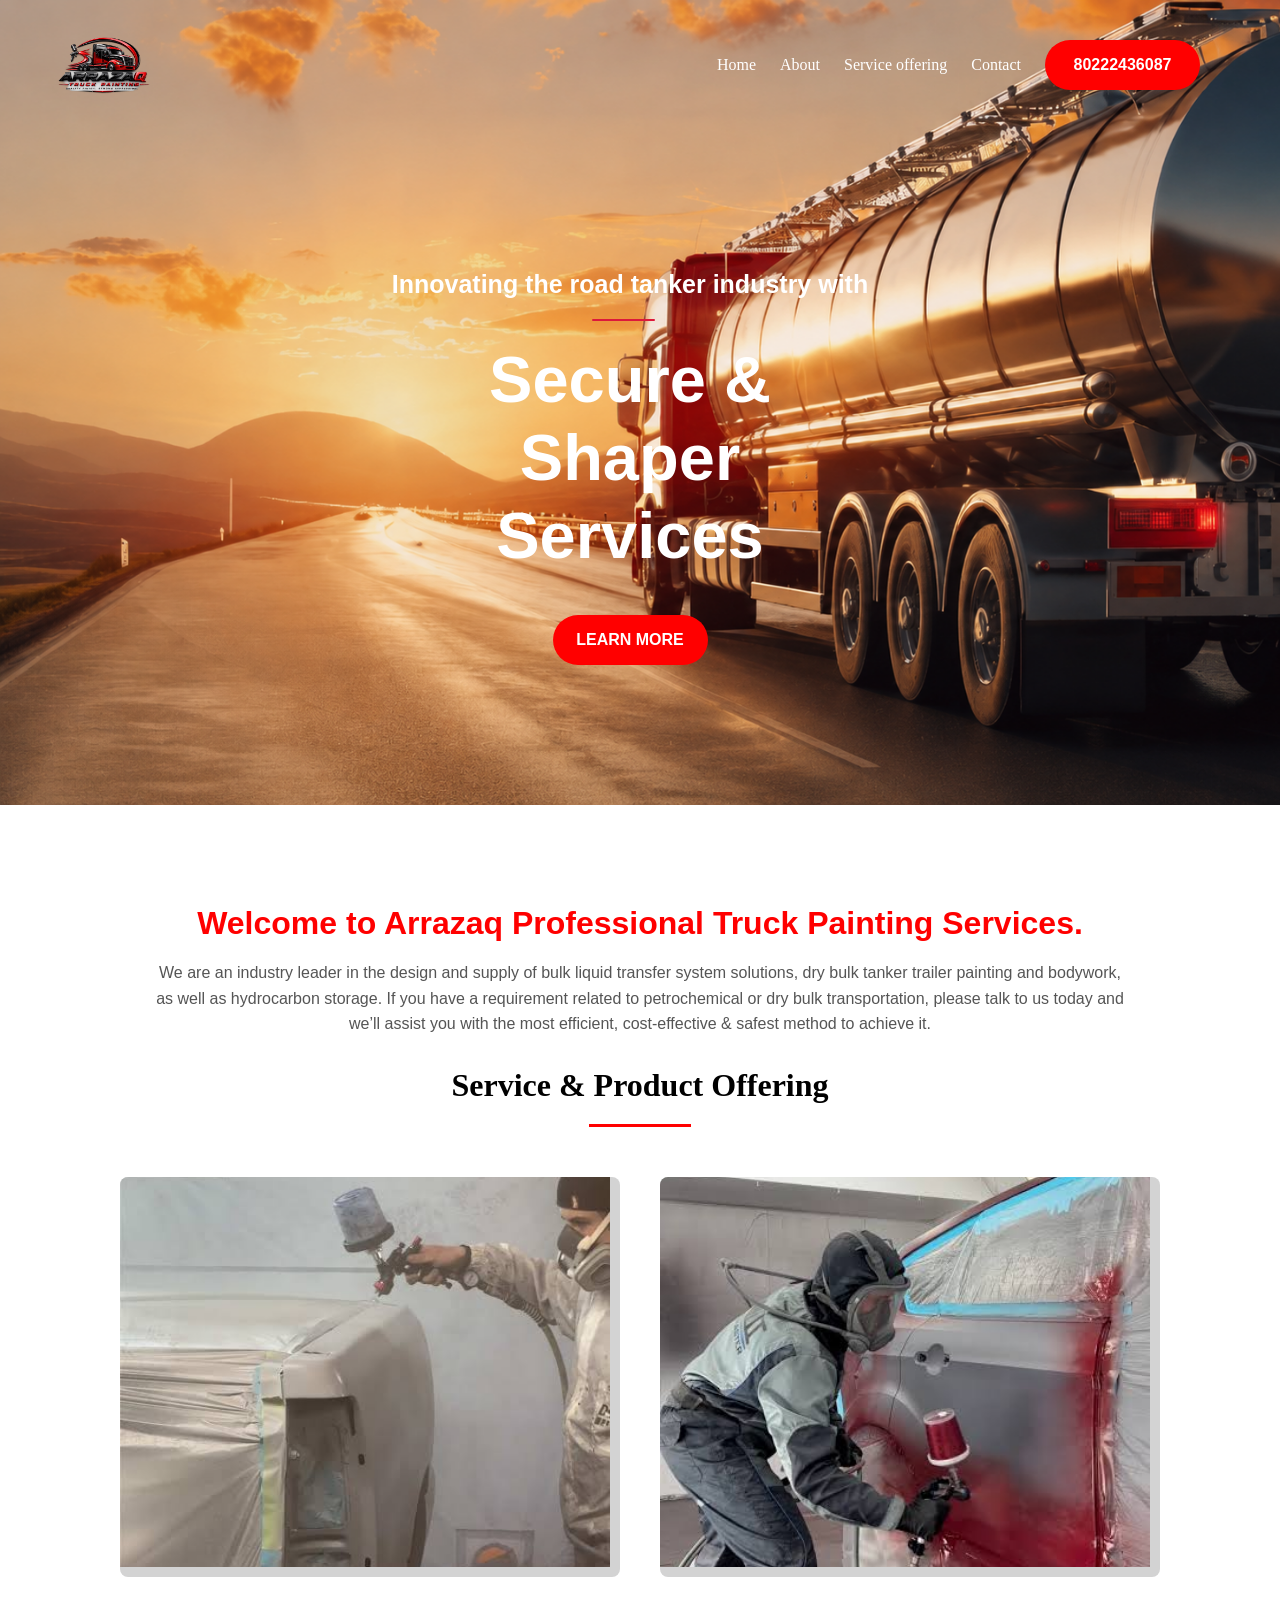
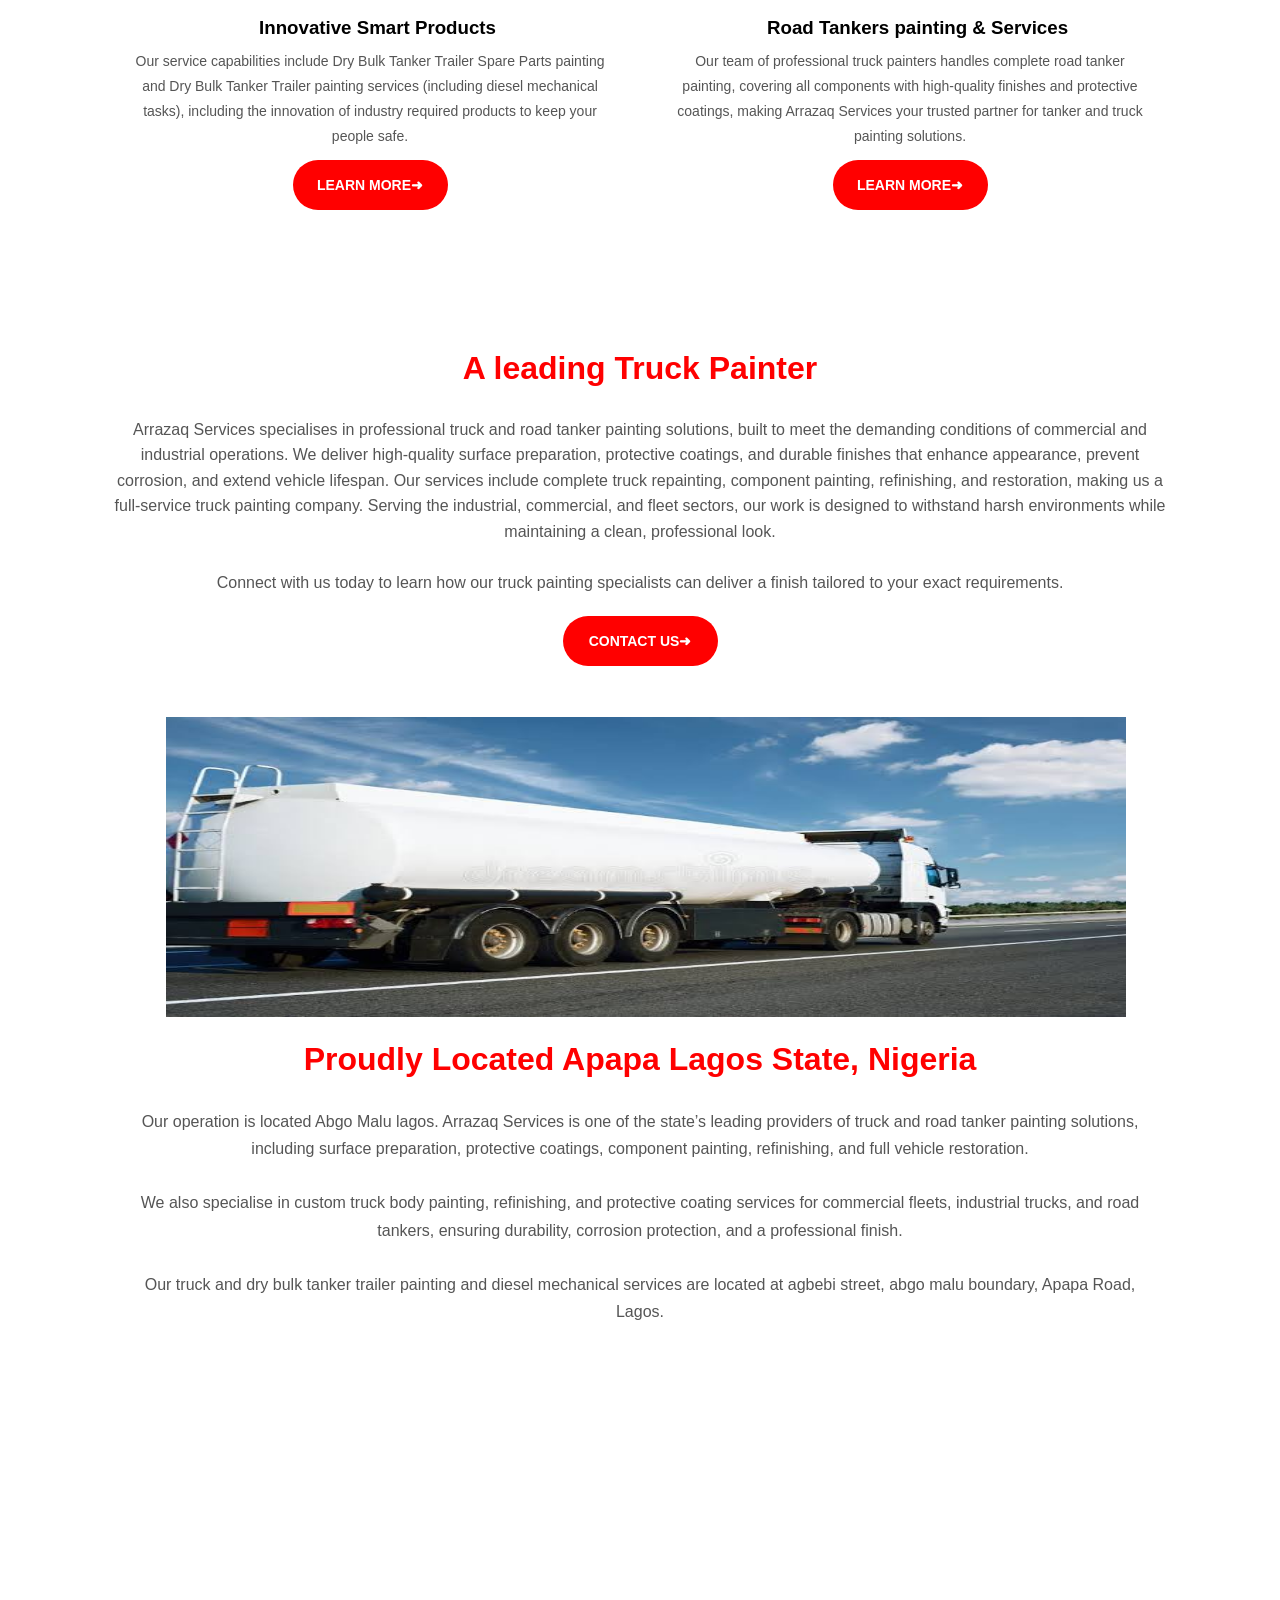
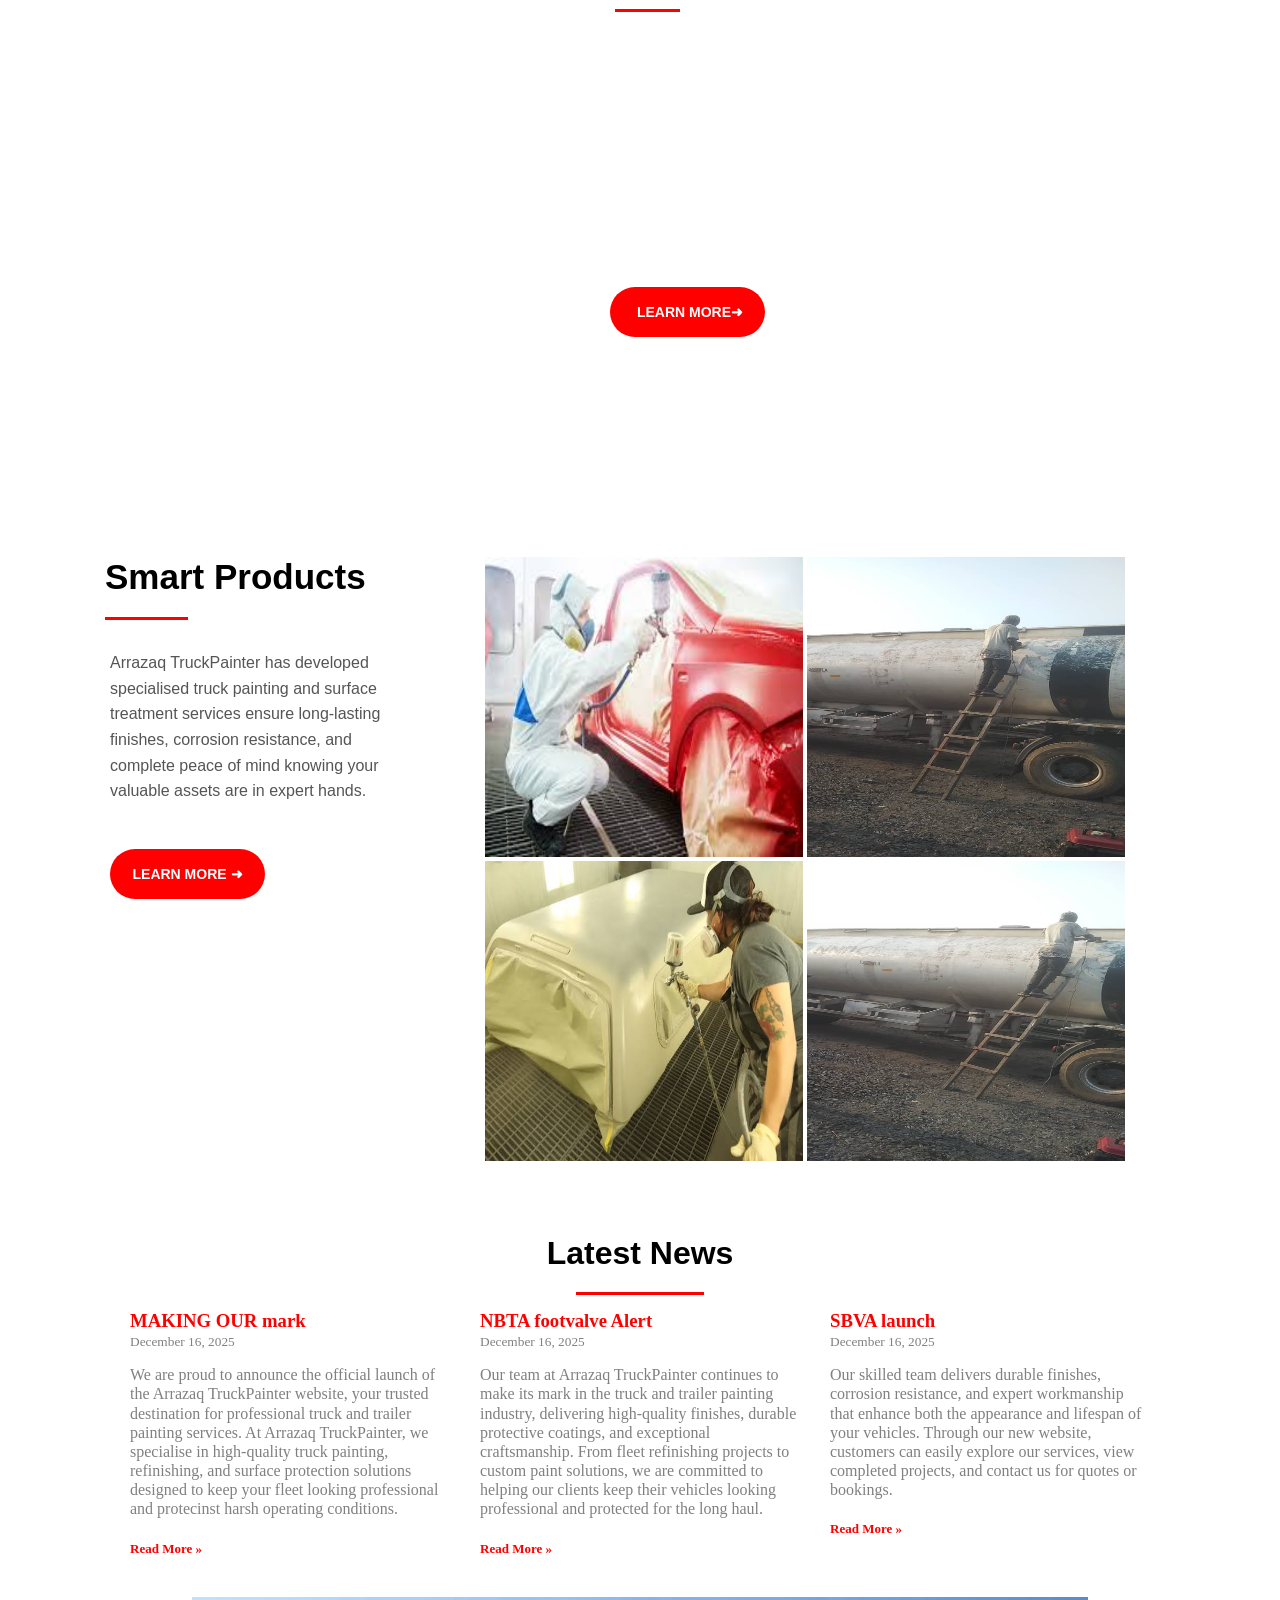
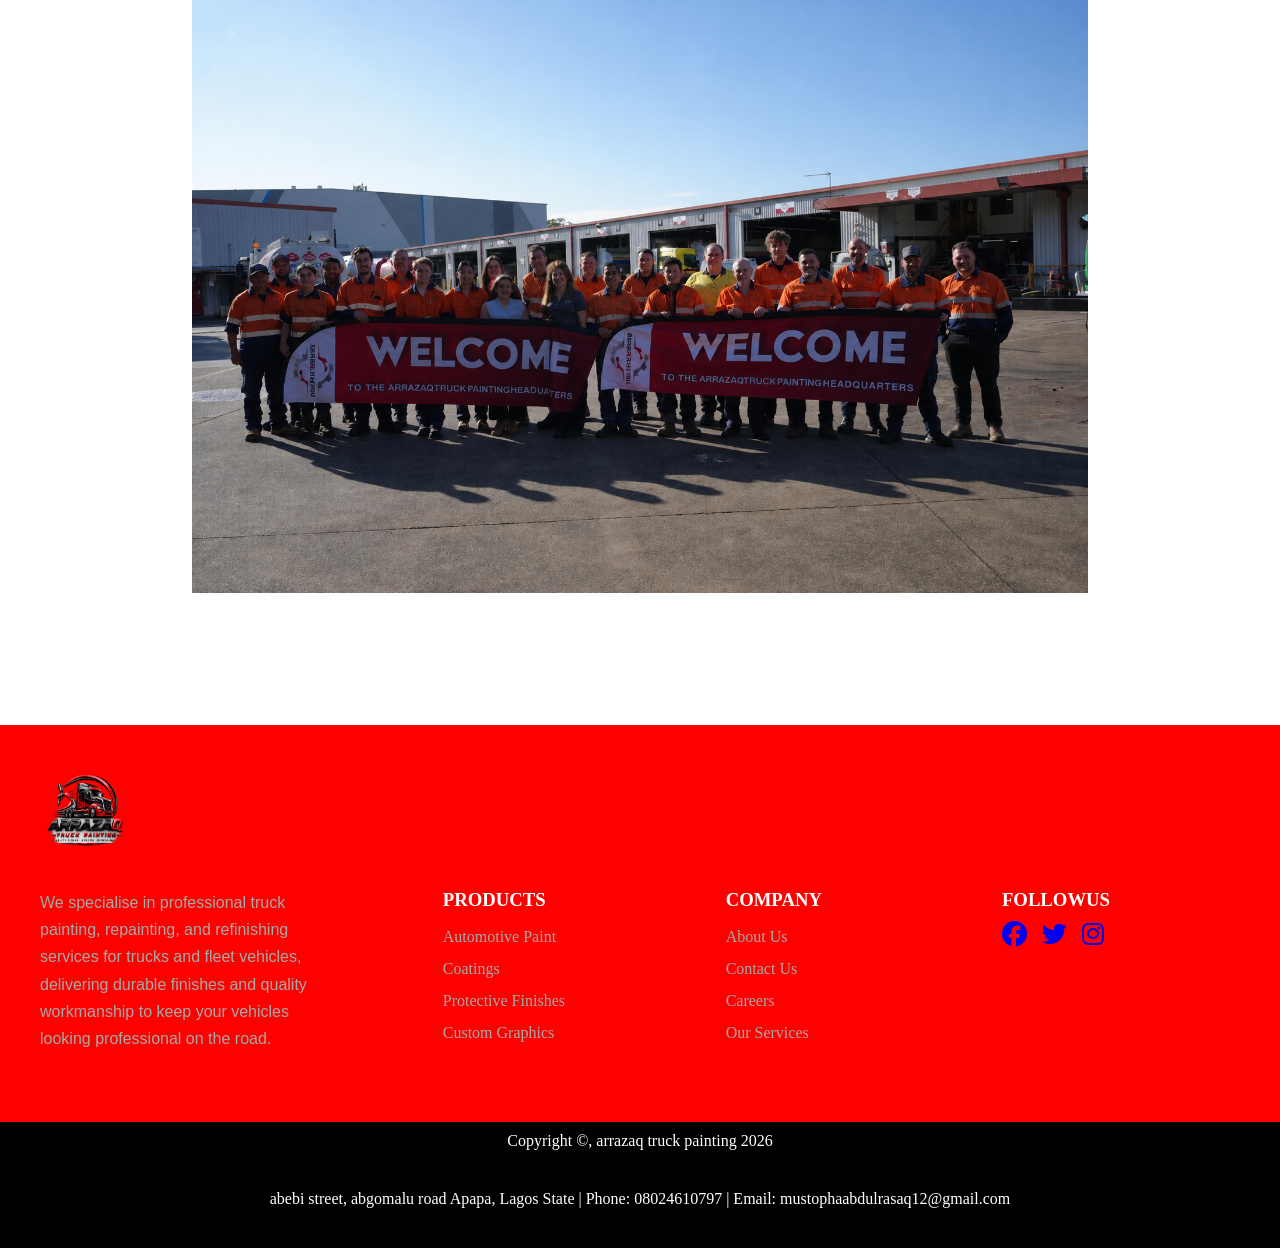
<file: index.html>
<!DOCTYPE html>
<html>
<head>
  <meta charset="utf-8">
  <meta name="viewport" content="width=device-width, initial-scale=1.0">
  <title>ARRASAQ TRUCK PAINTING SERVICES</title>
  <link rel="stylesheet"">
  <link rel="stylesheet" type="text/css" href="razaq.css">
  <link rel="stylesheet" type="text/css" href="button.css">
  <link rel="stylesheet" type="text/css" href="mediaquery.css">
  <link rel="stylesheet" type="text/css" href="socialmediaicons.css">
  <link rel="stylesheet" type="text/css" href="https://cdnjs.cloudflare.com/ajax/libs/font-awesome/6.5.0/css/all.min.css">
</head>
<body>
<div class="headers">
  <nav class="navbar">
    <ul class="sidebar">
      <li onclick="hideSidebar()"><a href="#"><svg xmlns="http://www.w3.org/2000/svg" height="24px" viewBox="0 -960 960 960" width="24px" fill="#fff"><path d="m256-200-56-56 224-224-224-224 56-56 224 224 224-224 56 56-224 224 224 224-56 56-224-224-224 224Z"/></svg></a></li>
      <li><a href="index.html">Home</a></li>
      <li><a href="about.html">About</a></li>
      <li><a href="service-offering">Service offering</a></li>
      <li><a href="contact.html">Contact</a></li>
    </ul>
    <div class="logo">
          <a href="index.html"><img src="images/LOGO1.png" width="10%" height="70px"></a>
    <ul>
      <li class="hideOnMobile"><a href="index.html">Home</a></li>
      <li class="hideOnMobile"><a href="about.html">About</a></li>
      <li class="hideOnMobile"><a href="service-offering">Service offering</a></li>
      <li class="hideOnMobile"><a href="contact.html">Contact</a></li>
      <li class="hideOnMobile"><button class="phone-number-btn"><a href="tel:+23480222436087">80222436087</a></button></li>
       <li class="menu-button" onclick="showSidebar()"><a href="#"><svg xmlns="http://www.w3.org/2000/svg" height="24px"viewBox="0 -960 960 960" width="24px"fill="white"><path d="M120-240v-80h720v80H120Zm0-200v-80h720v80H120Zm0-200v-80h720v80H120Z"/></svg></a></li>     
    </ul>
  </div>
</nav>
<div class="main__container">
  <div class="headersection">
    <h3>Innovating the road tanker industry with</h3>
    <hr>
  </div>
  <div class="headersection2">
    <h1>Secure & Shaper<br>Services</h1>
    <button onclick="anotherPage()" class="centre-container">LEARN MORE</button>
  </div>
</div>
</div>
<div class="ast-builder">
<h1>Welcome to Arrazaq Professional Truck Painting Services.</h1>
<p class="Pelement">We are an industry leader in the design and supply of bulk liquid transfer system solutions, dry bulk tanker trailer painting and bodywork, as well as hydrocarbon storage. If you have a requirement related to petrochemical or dry bulk transportation, please talk to us today and we’ll assist you with the most efficient, cost-effective & safest method to achieve it.</p>
</div>
<div class="col-12">
  <h1>Service & Product Offering</h1>
  <hr>
</div>
<div class="vp-col">
<figure class="firstsection">
<div class="myImage">
  <img class="staffe-image" src="images/painter (2).jpeg" width="500px" height="400px">
  <figcaption class="painters-content">
    <h3>Innovative Smart Products</h3>
    <p>Our service capabilities include Dry Bulk Tanker Trailer Spare Parts painting and Dry Bulk Tanker Trailer painting services (including diesel mechanical tasks), including the innovation of industry required products to keep your people safe.</p>
    <button onclick="newPage()" class="figcaption-btn"><a href="#">LEARN MORE➜</a></button>
  </figcaption>
</div>
</figure>
<figure class="secondsection">
<div class="myImage">
  <img class="staffe-img" src="images/painter (4).jpeg" width="500px" height="400px">
  <figcaption class="painters-content">
    <h3>Road Tankers painting & Services</h3>
    <p>Our team of professional truck painters handles complete road tanker painting, covering all components with high-quality finishes and protective coatings, making Arrazaq Services your trusted partner for tanker and truck painting solutions.</p>
    <button onclick="anotherPage()" class="figcaption-btn"><a href="#">LEARN MORE➜</a></button>
  </figcaption>
</div>
</figure>
</div>
<div class="hfeed">
  <h1>A leading Truck Painter</h1>
  <p class="paragraph">Arrazaq Services specialises in professional truck and road tanker painting solutions, built to meet the demanding conditions of commercial and industrial operations. We deliver high-quality surface preparation, protective coatings, and durable finishes that enhance appearance, prevent corrosion, and extend vehicle lifespan. Our services include complete truck repainting, component painting, refinishing, and restoration, making us a full-service truck painting company.
Serving the industrial, commercial, and fleet sectors, our work is designed to withstand harsh environments while maintaining a clean, professional look.<br><br>
Connect with us today to learn how our truck painting specialists can deliver a finish tailored to your exact requirements.</p>
<button onclick="openPage()" class="contact-us">CONTACT US➜</button>
</div>
  <div class="picture">
    <img src="images/tailerr.jpeg" width="75%" height="300px" alt="A tanke truck painted white">
  </div>
  <div class="wp-singular">
    <h1>Proudly Located Apapa Lagos State,  Nigeria</h1>
    <p>Our operation is located Abgo Malu lagos. Arrazaq Services is one of the state’s leading providers of truck and road tanker painting solutions, including surface preparation, protective coatings, component painting, refinishing, and full vehicle restoration.<br><br>

We also specialise in custom truck body painting, refinishing, and protective coating services for commercial fleets, industrial trucks, and road tankers, ensuring durability, corrosion protection, and a professional finish.<br><br>

Our truck and dry bulk tanker trailer painting and diesel mechanical services are located at agbebi street, abgo malu boundary, Apapa Road, Lagos.</p>
  </div>
  <section class="hero">
  <div class="flex-shrink">
    <h1>A leading truck body styling and painting specialist.</h1>
    <hr>
      <p>Arrazaq Services specialises in professional truck and tanker painting solutions designed to meet the demanding standards of heavy-duty and industrial vehicles. We deliver high-quality surface preparation, spray painting, refinishing, touch-ups, and full respray services. As a full-service truck paint workshop, we cater to fleet operators,transport companies, and industrial clients, provision durable, high-gloss finishes that enhance appearance, protect against corrosion,and extend vehicle life.</p>
      <button onclick="aboutPage()" class="learn-morebutton">LEARN MORE➜</button>
  </div>
</section>
  <div class="content">
  <div class="content-hero">
    <h1>Smart Products</h1>
    <hr>
    <p>Arrazaq TruckPainter has developed specialised truck painting and surface treatment services ensure long-lasting finishes, corrosion resistance, and complete peace of mind knowing your valuable assets are in expert hands.</p>
    <button onclick="newPage()" class="content-heros">LEARN MORE    ➜</button>
  </div>
<div class="content-image">
  <img src="images/painter.jpeg" class="firstimg" width="40%" height="300px">
  <img src="images/truck (3).jpeg" class="secondimg" width="40%" height="300px">
  <img src="images/painter (3).jpeg" class="thirdimg" width="40%" height="300px">
  <img src="images/trailer.jpeg" class="forthimg" width="40%" height="300px">
</div>
</div>
<div class="launch">
  <h1>Latest News</h1>
  <hr>
  <div class="wp_news">
    <div  class="first_wp_news">
      <h3>MAKING OUR mark</h3>
      <p class="date"><small>December 16, 2025</small></p>
      <p class="ast_skills">We are proud to announce the official launch of the Arrazaq TruckPainter website, your trusted destination for professional truck and trailer painting services.

    At Arrazaq TruckPainter, we specialise in high-quality truck painting, refinishing, and surface protection solutions designed to keep your fleet looking professional and protecinst harsh operating conditions.</p>
      <a href="read.html">Read More »</a>
    </div>
    <div class="sec_wp_news">
      <h3>NBTA footvalve Alert</h3>
      <p class="date"><small>December 16, 2025</small></p>
      <p class="ast_skills">Our team at Arrazaq TruckPainter continues to make its mark in the truck and trailer painting industry, delivering high-quality finishes, durable protective coatings, and exceptional craftsmanship. From fleet refinishing projects to custom paint solutions, we are committed to helping our clients keep their vehicles looking professional and protected for the long haul.</p>
      <a href="read.html">Read More »</a>
    </div>
    <div class="third_wp_news">
      <h3>SBVA launch</h3>
      <p class="date"><small>December 16, 2025</small></p>
      <p class="ast_skills">Our skilled team delivers durable finishes, corrosion resistance, and expert workmanship that enhance both the appearance and lifespan of your vehicles. Through our new website, customers can easily explore our services, view completed projects, and contact us for quotes or bookings.</p>
      <a href="read.html">Read More »</a>
    </div>
  </div>
<div class="company-member">
  <img src="images/Headquarter.png" width="70%" alt="All the member of the company">
</div>
</div>
<div class="container">
  <div class="wp-logo">
    <a href="index.html"><img src="images/LOGO1.png" width="10%" height="70px"></a>
  </div>
<div class="vp-container">
<div class="cont">
  <p>We specialise in professional truck painting, repainting, and refinishing services for trucks and fleet vehicles, delivering durable finishes and quality workmanship to keep your vehicles looking professional on the road.</p>
</div>
<div class="cont">
  <h3>PRODUCTS</h3>
  <div class="link-1">
        <a href="#">Automotive Paint</a>
        <a href="#">Coatings</a>
        <a href="#">Protective Finishes</a>
        <a href="#">Custom Graphics</a>
      </div>
    </div>
<div class="cont">
  <h3>COMPANY</h3>
  <div class="link-2">
        <a href="about.html">About Us</a>
        <a href="contact.html">Contact Us</a>
        <a href="#">Careers</a>
        <a href="#">Our Services</a>
      </div>
</div>
<div class="cont">
  <h3>FOLLOWUS</h3>
  <div class="social-icons">
    <div class="facebook-icon">
        <a href="https://facebook.com">
            <i class="fa-brands fa-facebook"></i>
        </a>
     </div>
      <div class="twitter-icon">
        <a href="https://twitter.com">
            <i class="fa-brands fa-twitter"></i>
        </a>
     </div>
     <div class="instagram-icon">
        <a href="https://instagram.com">
            <i class="fa-brands fa-instagram"></i>
        </a>
     </div>
</div>
</div>
</div>
</div>
<div class="footer">
<footer>
  <p>Copyright &copy, arrazaq truck painting 2026</p>
  <p>abebi street, abgomalu road Apapa, Lagos State | Phone: 08024610797 | Email: mustophaabdulrasaq12@gmail.com</p>
</footer>
</div>

<script src="app.js"></script>
</body>
</html>
</file>
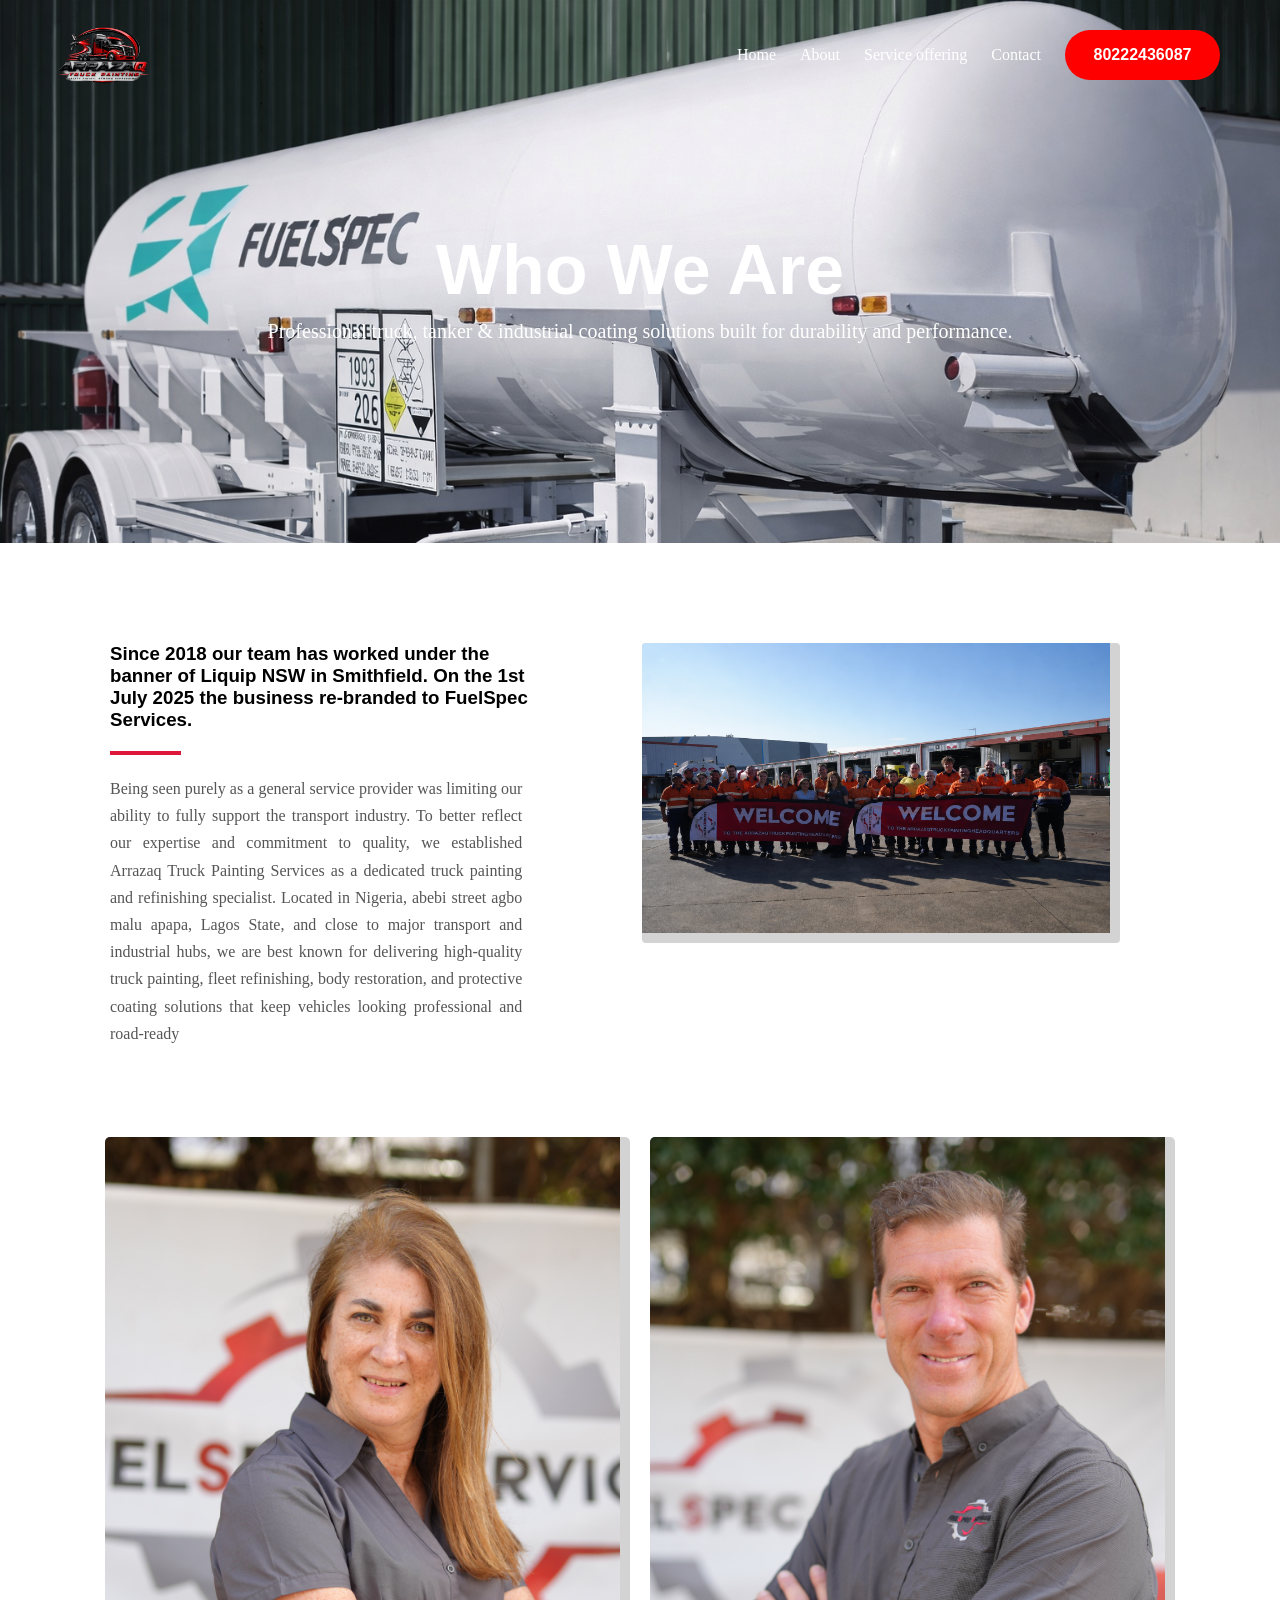
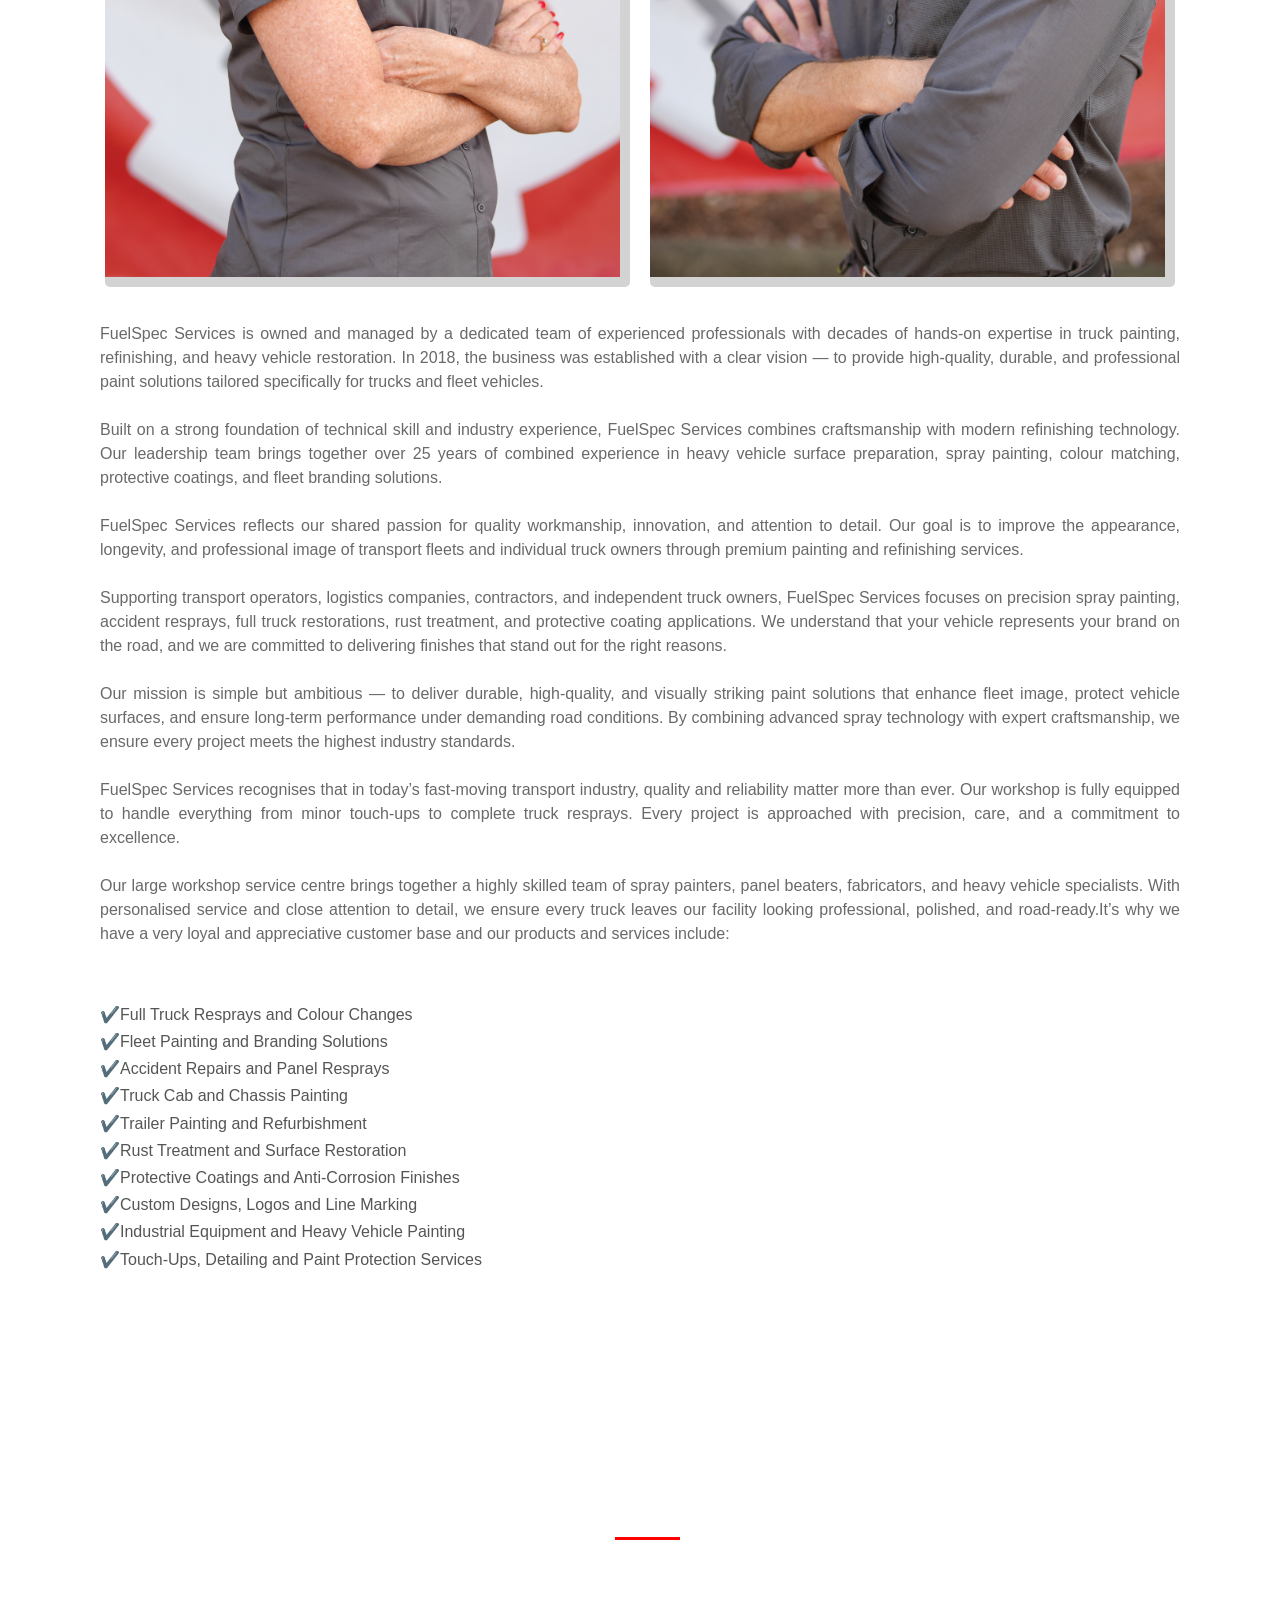
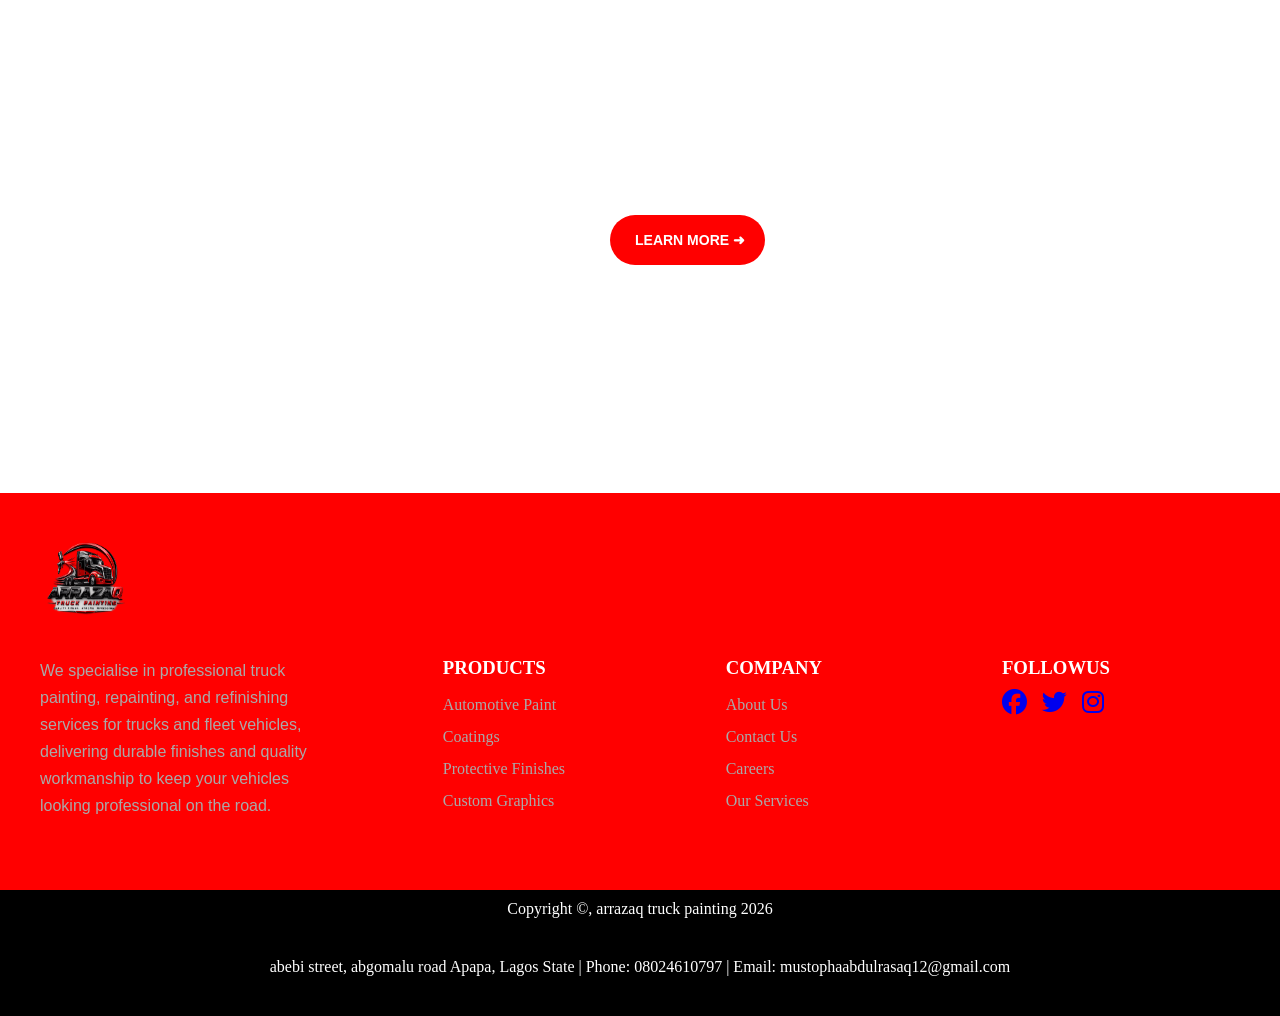
<file: about.html>
<!DOCTYPE html>
<html>
<head>
	<meta charset="utf-8">
	<meta name="viewport" content="width=device-width, initial-scale=1">
	<title>ARRASAQ TRUCK PAINTING SERVICES</title>
	<link rel="stylesheet" type="text/css" href="razaq.css">
  <link rel="stylesheet" type="text/css" href="button.css">
  <link rel="stylesheet" type="text/css" href="mediaquery.css">
  <link rel="stylesheet" type="text/css" href="socialmediaicons.css">
	<link rel="stylesheet" type="text/css" href="https://cdnjs.cloudflare.com/ajax/libs/font-awesome/6.5.0/css/all.min.css">
</head>
<body>
<div class="header">
  <nav class="navbar">
    <ul class="sidebar">
      <li onclick="hideSidebar()"><a href="#"><svg xmlns="http://www.w3.org/2000/svg" height="24px" viewBox="0 -960 960 960" width="24px" fill="#fff"><path d="m256-200-56-56 224-224-224-224 56-56 224 224 224-224 56 56-224 224 224 224-56 56-224-224-224 224Z"/></svg></a></li>
      <li><a href="index.html">Home</a></li>
      <li><a href="about.html">About</a></li>
      <li><a href="service-offering.html">Service offering</a></li>
      <li><a href="contact.html">Contact</a></li>
    </ul>
    <div class="logo">
          <a href="index.html"><img src="images/LOGO1.png" width="10%" height="70px"></a>
    <ul>
      <li class="hideOnMobile"><a href="index.html">Home</a></li>
      <li class="hideOnMobile"><a href="about.html">About</a></li>
      <li class="hideOnMobile"><a href="service-offering.html">Service offering</a></li>
      <li class="hideOnMobile"><a href="contact.html">Contact</a></li>
      <li class="hideOnMobile"><button class="phone-number-btn"><a href="tel:+23480222436087">80222436087</a></button></li>
       <li class="menu-button" onclick="showSidebar()"><a href="#"><svg xmlns="http://www.w3.org/2000/svg" height="24px"viewBox="0 -960 960 960" width="24px"fill="white"><path d="M120-240v-80h720v80H120Zm0-200v-80h720v80H120Zm0-200v-80h720v80H120Z"/></svg></a></li>     
    </ul>
  </div>
</nav>
  <div class="headersections2">
    <h1>Who We Are</h1>
    <p>Professional truck, tanker & industrial coating solutions built for durability and performance.</p>
  </div>
</div>
<section class="continet">
  <div class="bashe">
  	<h3 class="bash">Since 2018 our team has worked under the banner of Liquip NSW in Smithfield. On the 1st July 2025 the business re-branded to FuelSpec Services.</h3>
  	<hr>
  	<p style="text-align: justify;">Being seen purely as a general service provider was limiting our ability to fully support the transport industry. To better reflect our expertise and commitment to quality, we established Arrazaq Truck Painting Services as a dedicated truck painting and refinishing specialist.

Located in Nigeria, abebi street agbo malu apapa, Lagos State, and close to major transport and industrial hubs, we are best known for delivering high-quality truck painting, fleet refinishing, body restoration, and protective coating solutions that keep vehicles looking professional and road-ready</p>
</div>
<div class="img-bashe">
<img src="images/Headquarter.png" class="all-team" height="300px" width="80%">
  </div>
</section>
  <div class="image-box">
        <img src="images/second-leader.jpg" class="
        image-1" height="600px">
        <img src="images/first-leader.jpg" class="image-2" height="600px">
</div>
<div class="wpp-single">
	<p class="wp">FuelSpec Services is owned and managed by a dedicated team of experienced professionals with decades of hands-on expertise in truck painting, refinishing, and heavy vehicle restoration. In 2018, the business was established with a clear vision — to provide high-quality, durable, and professional paint solutions tailored specifically for trucks and fleet vehicles.<br><br>
	Built on a strong foundation of technical skill and industry experience, FuelSpec Services combines craftsmanship with modern refinishing technology. Our leadership team brings together over 25 years of combined experience in heavy vehicle surface preparation, spray painting, colour matching, protective coatings, and fleet branding solutions.<br><br>
	FuelSpec Services reflects our shared passion for quality workmanship, innovation, and attention to detail. Our goal is to improve the appearance, longevity, and professional image of transport fleets and individual truck owners through premium painting and refinishing services.<br><br>
	Supporting transport operators, logistics companies, contractors, and independent truck owners, FuelSpec Services focuses on precision spray painting, accident resprays, full truck restorations, rust treatment, and protective coating applications. We understand that your vehicle represents your brand on the road, and we are committed to delivering finishes that stand out for the right reasons.<br><br>
	Our mission is simple but ambitious — to deliver durable, high-quality, and visually striking paint solutions that enhance fleet image, protect vehicle surfaces, and ensure long-term performance under demanding road conditions. By combining advanced spray technology with expert craftsmanship, we ensure every project meets the highest industry standards.<br><br>
	FuelSpec Services recognises that in today’s fast-moving transport industry, quality and reliability matter more than ever. Our workshop is fully equipped to handle everything from minor touch-ups to complete truck resprays. Every project is approached with precision, care, and a commitment to excellence.<br><br>
	Our large workshop service centre brings together a highly skilled team of spray painters, panel beaters, fabricators, and heavy vehicle specialists. With personalised service and close attention to detail, we ensure every truck leaves our facility looking professional, polished, and road-ready.It’s why we have a very loyal and appreciative customer base and our products and services include:
</div>
<div class="list">
	<ol class="whatweoffer">
		<li>✔️Full Truck Resprays and Colour Changes</li>
		<li>✔️Fleet Painting and Branding Solutions</li>
		<li>✔️Accident Repairs and Panel Resprays</li>
		<li>✔️Truck Cab and Chassis Painting</li>
		<li>✔️Trailer Painting and Refurbishment</li>
		<li>✔️Rust Treatment and Surface Restoration</li>
		<li>✔️Protective Coatings and Anti-Corrosion Finishes</li>
		<li>✔️Custom Designs, Logos and Line Marking</li>
		<li>✔️Industrial Equipment and Heavy Vehicle Painting</li>
		<li>✔️Touch-Ups, Detailing and Paint Protection Services</li>
	</ol>
</div>
  <section class="hero">
  <div class="flex-shrink">
    <h1>A leading truck body styling and painting specialist.</h1>
    <hr>
      <p>Arrazaq Services specialises in professional truck and tanker painting solutions designed to meet the demanding standards of heavy-duty and industrial vehicles. We deliver high-quality surface preparation, spray painting, refinishing, touch-ups, and full respray services. As a full-service truck paint workshop, we cater to fleet operators,transport companies, and industrial clients, provision durable, high-gloss finishes that enhance appearance, protect against corrosion,and extend vehicle life.</p>
      <button onclick="aboutPage()" class="learn-morebutton">LEARN MORE    ➜</button>
  </div>
</section>
<div class="container">
  <div class="wp-logo">
    <a href="index.html"><img src="images/LOGO1.png" width="10%" height="70px"></a>
  </div>
<div class="vp-container">
<div class="cont">
  <p>We specialise in professional truck painting, repainting, and refinishing services for trucks and fleet vehicles, delivering durable finishes and quality workmanship to keep your vehicles looking professional on the road.</p>
</div>
<div class="cont">
  <h3>PRODUCTS</h3>
  <div class="link-1">
        <a href="#">Automotive Paint</a>
        <a href="#">Coatings</a>
        <a href="#">Protective Finishes</a>
        <a href="#">Custom Graphics</a>
      </div>
    </div>
<div class="cont">
  <h3>COMPANY</h3>
  <div class="link-2">
        <a href="about.html">About Us</a>
        <a href="contact.html">Contact Us</a>
        <a href="#">Careers</a>
        <a href="#">Our Services</a>
      </div>
</div>
<div class="cont">
  <h3>FOLLOWUS</h3>
  <div class="social-icons">
    <div class="facebook-icon">
        <a href="https://facebook.com">
            <i class="fa-brands fa-facebook"></i>
        </a>
     </div>
      <div class="twitter-icon">
        <a href="https://twitter.com">
            <i class="fa-brands fa-twitter"></i>
        </a>
     </div>
     <div class="instagram-icon">
        <a href="https://instagram.com">
            <i class="fa-brands fa-instagram"></i>
        </a>
     </div>
</div>
</div>
</div>
</div>
<div class="footer">
<footer>
  <p>Copyright &copy, arrazaq truck painting 2026</p>
  <p>abebi street, abgomalu road Apapa, Lagos State | Phone: 08024610797 | Email: mustophaabdulrasaq12@gmail.com</p>
</footer>
</div>

<script src="app.js"></script>
</body>
</html>
</file>
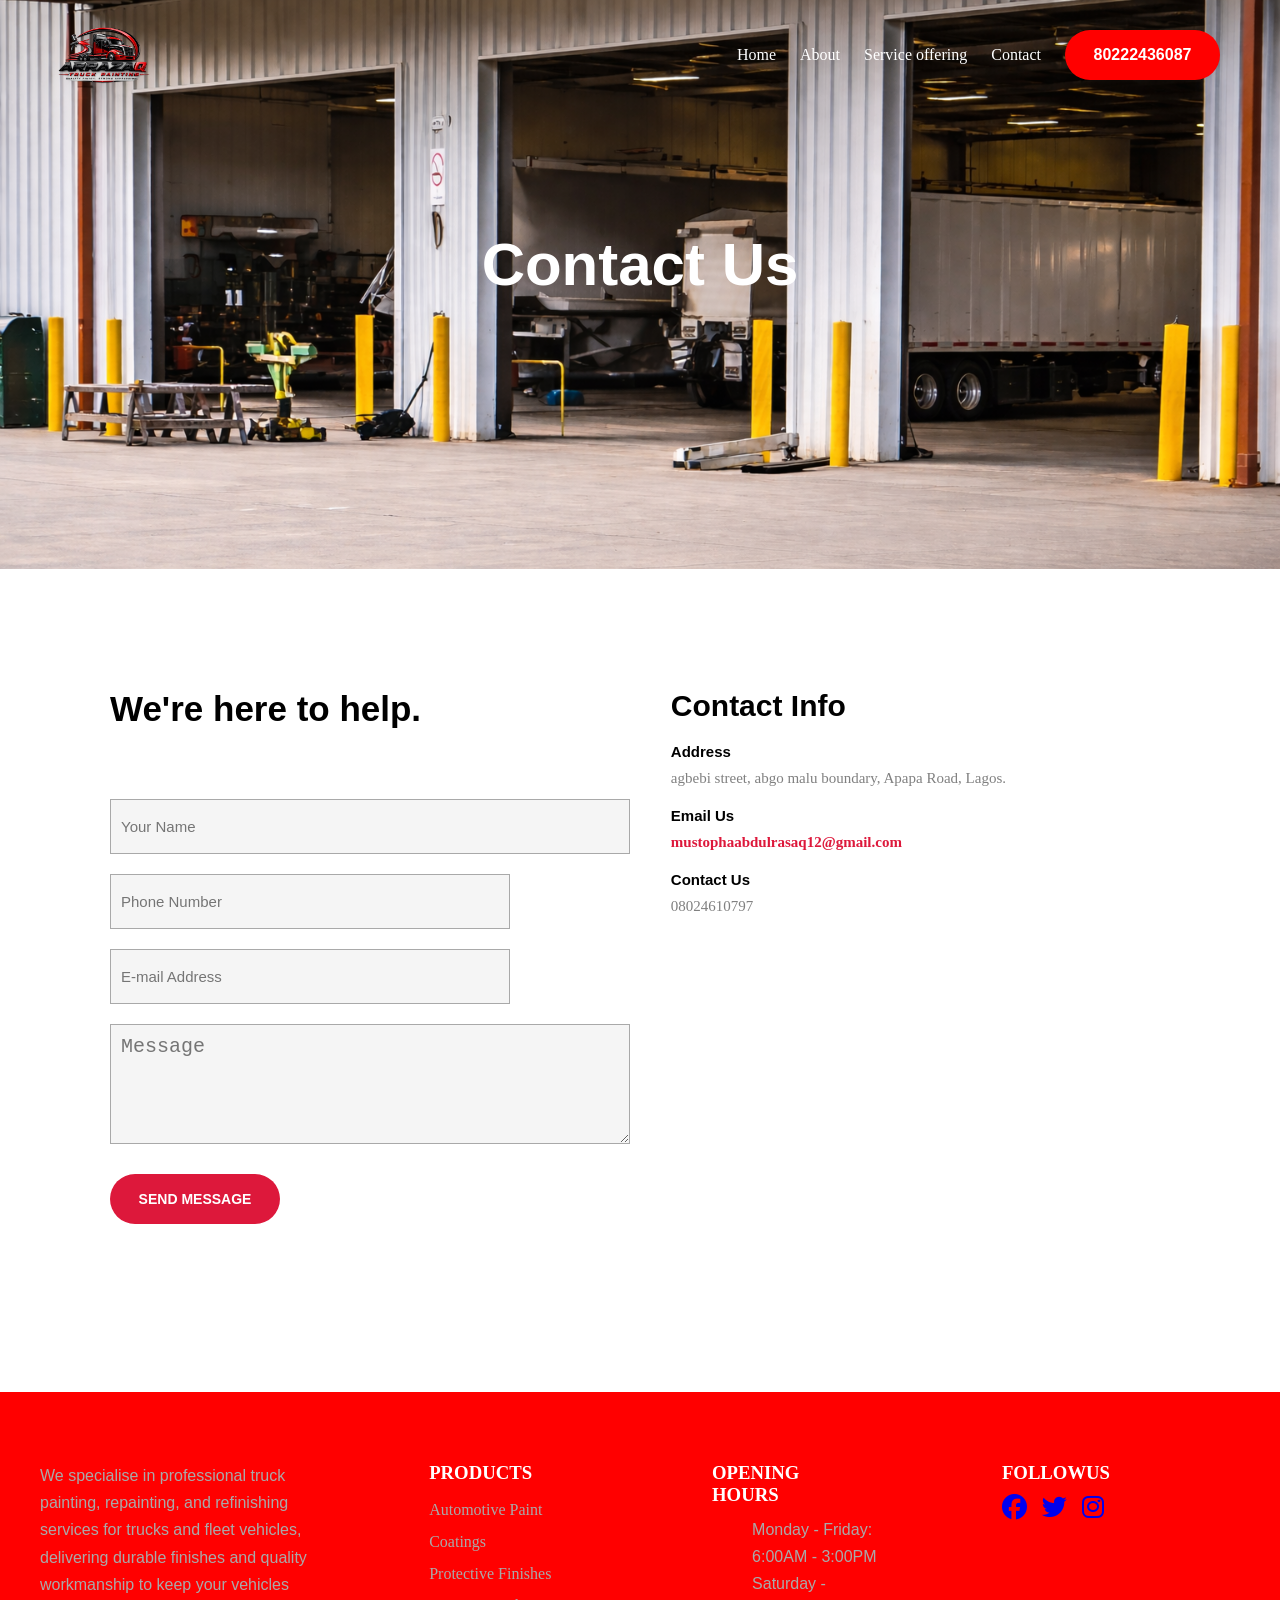
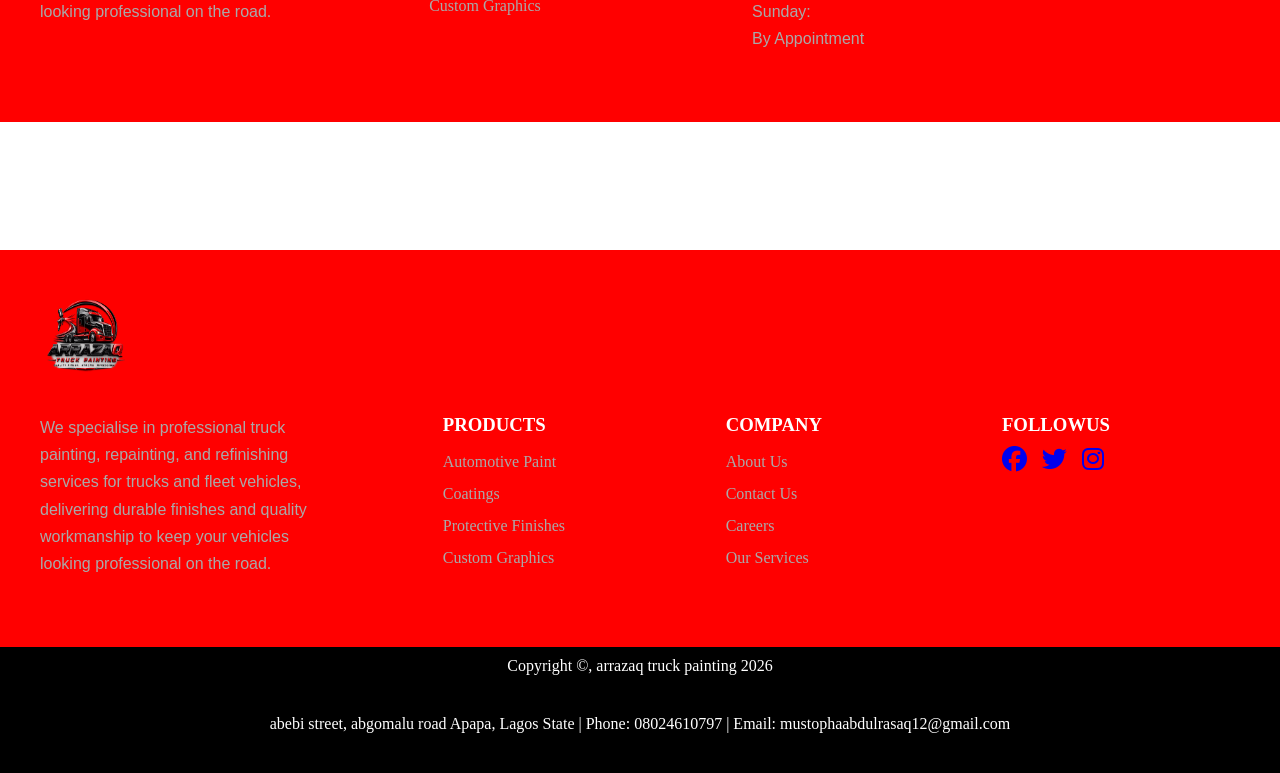
<file: contact.html>
<!DOCTYPE html>
<html>
<head>
	<meta charset="utf-8">
	<meta name="viewport" content="width=device-width, initial-scale=1">
	<title>ARRASAQ TRUCK PAINTING SERVICES</title>
	<link rel="stylesheet" type="text/css" href="razaq.css">
  <link rel="stylesheet" type="text/css" href="button.css">
  <link rel="stylesheet" type="text/css" href="mediaquery.css">
  <link rel="stylesheet" type="text/css" href="socialmediaicons.css">
	<link rel="stylesheet" type="text/css" href="https://cdnjs.cloudflare.com/ajax/libs/font-awesome/6.5.0/css/all.min.css">
</head>
<body>
<div class="header1">
  <nav class="navbar">
    <ul class="sidebar">
      <li onclick="hideSidebar()"><a href="#"><svg xmlns="http://www.w3.org/2000/svg" height="24px" viewBox="0 -960 960 960" width="24px" fill="#fff"><path d="m256-200-56-56 224-224-224-224 56-56 224 224 224-224 56 56-224 224 224 224-56 56-224-224-224 224Z"/></svg></a></li>
      <li><a href="index.html">Home</a></li>
      <li><a href="about.html">About</a></li>
      <li><a href="service-offering">Service offering</a></li>
      <li><a href="contact.html">Contact</a></li>
    </ul>
    <div class="logo">
          <a href="index.html"><img src="images/LOGO1.png" width="10%" height="70px"></a>
    <ul>
      <li class="hideOnMobile"><a href="index.html">Home</a></li>
      <li class="hideOnMobile"><a href="about.html">About</a></li>
      <li class="hideOnMobile"><a href="service-offering">Service offering</a></li>
      <li class="hideOnMobile"><a href="contact.html">Contact</a></li>
      <li class="hideOnMobile"><button class="phone-number-btn"><a href="tel:+23480222436087">80222436087</a></button></li>
       <li class="menu-button" onclick="showSidebar()"><a href="#"><svg xmlns="http://www.w3.org/2000/svg" height="24px"viewBox="0 -960 960 960" width="24px"fill="white"><path d="M120-240v-80h720v80H120Zm0-200v-80h720v80H120Zm0-200v-80h720v80H120Z"/></svg></a></li>     
    </ul>
  </div>
</nav>
  <div class="headersections3">
    <h1>Contact Us</h1>
  </div>
</div>
<div class="fa-form">
  <div class="fas-head">
    <h1>We're here to help.</h1>
    <form class="contract-form"
      action="sendmail.php"
      method="POST">

    <input class="name" type="text" name="name" placeholder="Your Name" required>

    <input class="Number" type="tel" name="phone" placeholder="Phone Number" required>

    <input class="mailto" type="email" name="email" placeholder="E-mail Address" required>

    <textarea class="messages" name="message" placeholder="Message" required></textarea>
    <!-- Redirect after submission -->
    <input type="hidden" name="_next" value="thankyou.html">

    <!-- Disable captcha after first verification -->
    <input type="hidden" name="_captcha" value="false">

    <button type="submit" class="send-message">
        SEND MESSAGE
    </button>
</form>
</div>
  <div class="fa-head">
    <h1>Contact Info</h1>
    <h3 class="prof">Address</h3>
    <p class="proff">agbebi street, abgo malu boundary, Apapa Road, Lagos.</p>
    <h3 class="prof">Email Us</h3>
    <p class="proff"><a href="mailto:mustophaabdulrasaq12@gmail.com" class="proffe">
      <i class=""></i> mustophaabdulrasaq12@gmail.com
    </a></p>
    <h3 class="prof">Contact Us</h3>
    <p class="proff">08024610797</p>
  </div>
</div>

<div class="container">
<div class="vp-container">
<div class="cont">
  <p>We specialise in professional truck painting, repainting, and refinishing services for trucks and fleet vehicles, delivering durable finishes and quality workmanship to keep your vehicles looking professional on the road.</p>
</div>
<div class="cont">
  <h3>PRODUCTS</h3>
  <div class="link-1">
        <a href="#">Automotive Paint</a>
        <a href="#">Coatings</a>
        <a href="#">Protective Finishes</a>
        <a href="#">Custom Graphics</a>
      </div>
    </div>
<div class="cont">
  <h3>OPENING HOURS</h3>
  <div class="astonish">
    <p>Monday - Friday:</p>
    <p>6:00AM - 3:00PM</p>
    <p>Saturday - Sunday:</p>
    <p>By Appointment</p>
  </div>
</div>
<div class="cont">
  <h3>FOLLOWUS</h3>
  <div class="social-icons">
    <div class="facebook-icon">
        <a href="https://facebook.com">
            <i class="fa-brands fa-facebook"></i>
        </a>
     </div>
      <div class="twitter-icon">
        <a href="https://twitter.com">
            <i class="fa-brands fa-twitter"></i>
        </a>
     </div>
     <div class="instagram-icon">
        <a href="https://instagram.com">
            <i class="fa-brands fa-instagram"></i>
        </a>
     </div>
</div>
</div>
</div>
</div>




<div class="container">
  <div class="wp-logo">
    <a href="index.html"><img src="images/LOGO1.png" width="10%" height="70px"></a>
  </div>
<div class="vp-container">
<div class="cont">
  <p>We specialise in professional truck painting, repainting, and refinishing services for trucks and fleet vehicles, delivering durable finishes and quality workmanship to keep your vehicles looking professional on the road.</p>
</div>
<div class="cont">
  <h3>PRODUCTS</h3>
  <div class="link-1">
        <a href="#">Automotive Paint</a>
        <a href="#">Coatings</a>
        <a href="#">Protective Finishes</a>
        <a href="#">Custom Graphics</a>
      </div>
    </div>
<div class="cont">
  <h3>COMPANY</h3>
  <div class="link-2">
        <a href="about.html">About Us</a>
        <a href="contact.html">Contact Us</a>
        <a href="#">Careers</a>
        <a href="#">Our Services</a>
      </div>
</div>
<div class="cont">
  <h3>FOLLOWUS</h3>
  <div class="social-icons">
    <div class="facebook-icon">
        <a href="https://facebook.com">
            <i class="fa-brands fa-facebook"></i>
        </a>
     </div>
      <div class="twitter-icon">
        <a href="https://twitter.com">
            <i class="fa-brands fa-twitter"></i>
        </a>
     </div>
     <div class="instagram-icon">
        <a href="https://instagram.com">
            <i class="fa-brands fa-instagram"></i>
        </a>
     </div>
</div>
</div>
</div>
</div>
<div class="footer">
<footer>
  <p>Copyright &copy, arrazaq truck painting 2026</p>
  <p>abebi street, abgomalu road Apapa, Lagos State | Phone: 08024610797 | Email: mustophaabdulrasaq12@gmail.com</p>
</footer>
</div>
<script src="app.js"></script>
</body>
</html>
</file>
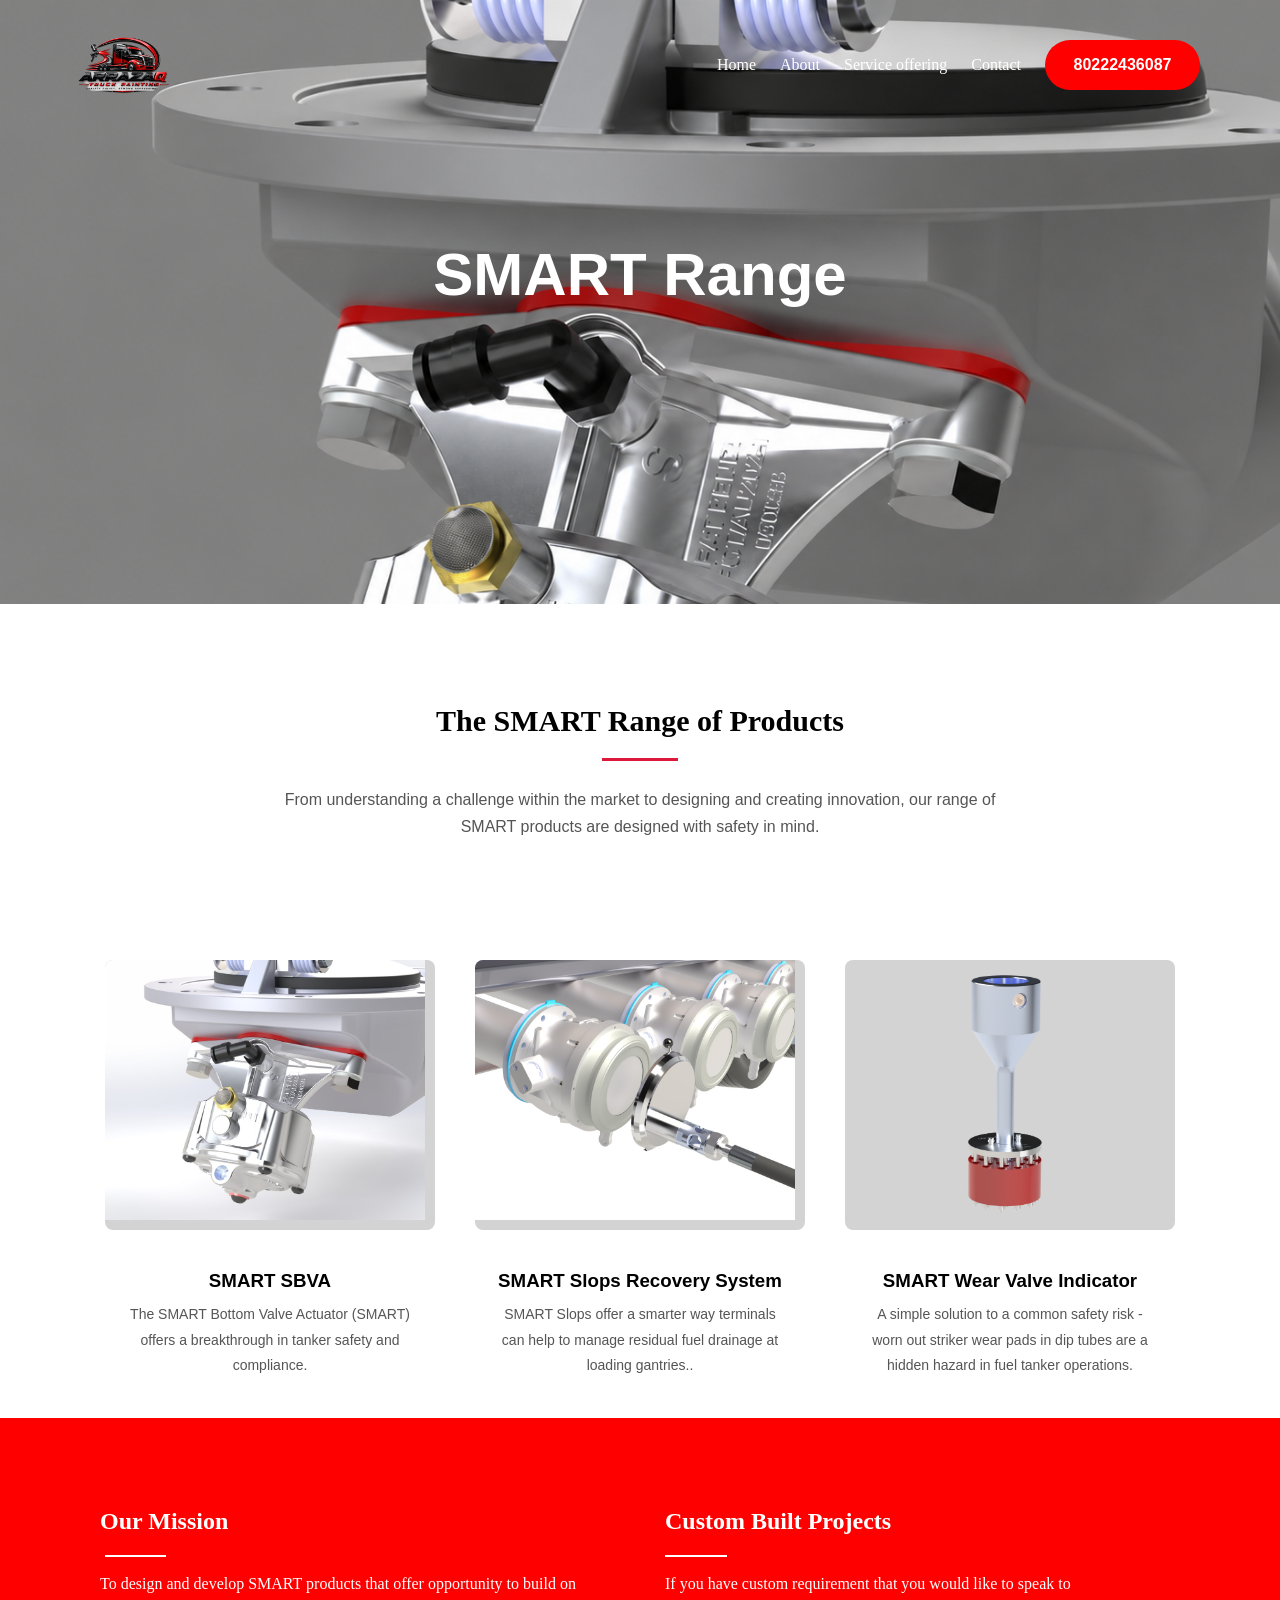
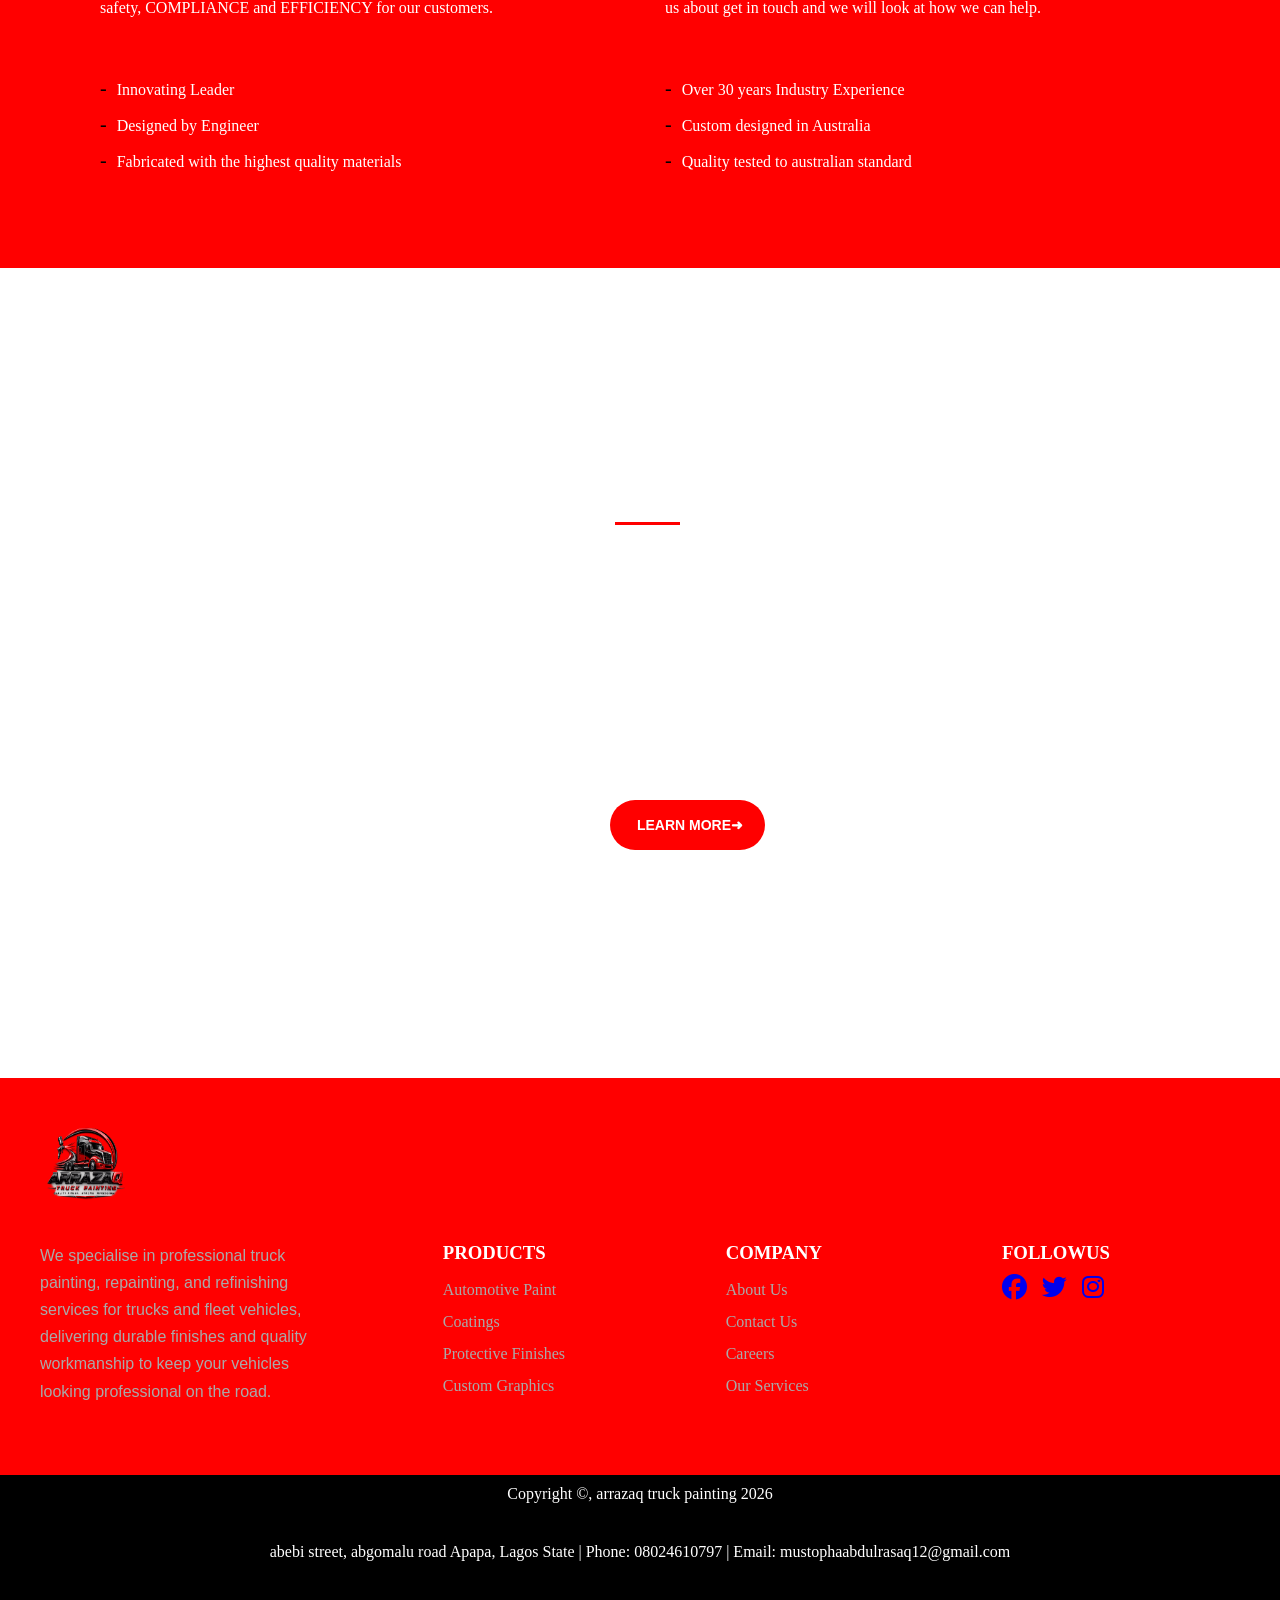
<file: innovating-smart.html>
<!DOCTYPE html>
<html>
<head>
  <meta charset="utf-8">
  <meta name="viewport" content="width=device-width, initial-scale=1.0">
  <title>ARRASAQ TRUCK PAINTING SERVICES</title>
  <link rel="stylesheet"">
  <link rel="stylesheet" type="text/css" href="razaq.css">
  <link rel="stylesheet" type="text/css" href="button.css">
  <link rel="stylesheet" type="text/css" href="mediaquery.css">
  <link rel="stylesheet" type="text/css" href="socialmediaicons.css">
  <link rel="stylesheet" type="text/css" href="https://cdnjs.cloudflare.com/ajax/libs/font-awesome/6.5.0/css/all.min.css">
</head>
<body>
<div class="header2">
  <nav class="navbar">
    <ul class="sidebar">
      <li onclick="hideSidebar()"><a href="#"><svg xmlns="http://www.w3.org/2000/svg" height="24px" viewBox="0 -960 960 960" width="24px" fill="#fff"><path d="m256-200-56-56 224-224-224-224 56-56 224 224 224-224 56 56-224 224 224 224-56 56-224-224-224 224Z"/></svg></a></li>
      <li><a href="index.html">Home</a></li>
      <li><a href="about.html">About</a></li>
      <li><a href="service-offering.html">Service offering</a></li>
      <li><a href="contact.html">Contact</a></li>
    </ul>
    <div class="logo">
          <a href="index.html"><img src="images/LOGO1.png" width="10%" height="70px"></a>
    <ul>
      <li class="hideOnMobile"><a href="index.html">Home</a></li>
      <li class="hideOnMobile"><a href="about.html">About</a></li>
      <li class="hideOnMobile"><a href="service-offering.html">Service offering</a></li>
      <li class="hideOnMobile"><a href="contact.html">Contact</a></li>
      <li class="hideOnMobile"><button class="phone-number-btn"><a href="tel:+23480222436087">80222436087</a></button></li>
       <li class="menu-button" onclick="showSidebar()"><a href="#"><svg xmlns="http://www.w3.org/2000/svg" height="24px"viewBox="0 -960 960 960" width="24px"fill="white"><path d="M120-240v-80h720v80H120Zm0-200v-80h720v80H120Zm0-200v-80h720v80H120Z"/></svg></a></li>     
    </ul>
  </div>
</nav>
  <div class="headersections4">
    <h1>SMART Range</h1>
  </div>
</div>
<div class="vp-smartrange">
  <h1>The SMART Range of Products</h1>
  <hr>
  <p>From understanding a challenge within the market to designing and creating innovation, our range of SMART products are designed with safety in mind.</p>
</div>
<div class="Tools">
<figure class="vp-SBVA">
<div class="my-img">
  <img class="tools-image" src="images/smart.jpg" height="200px">
  <figcaption class="painters">
    <h3>SMART SBVA</h3>
    <p>The SMART Bottom Valve Actuator (SMART) offers a breakthrough in tanker safety and compliance.</p>
  </figcaption>
</div>
</figure>
<figure class="vp-SLOP">
<div class="my-img">
  <img class="tools-image" src="images/slops-recovery.jpg" height="250px">
  <figcaption class="painters">
    <h3><a href="">SMART Slops Recovery System</a></h3>
    <p>SMART Slops offer a smarter way terminals can help to manage residual fuel drainage at loading gantries..</p>
  </figcaption>
</div>
</figure>
<figure class="vp-WEAR">
<div class="my-img">
  <img class="tools-img" src="images/indicator.png" height="200px">
  <figcaption class="painters">
    <h3>SMART Wear Valve Indicator</h3>
    <p>A simple solution to a common safety risk - worn out striker wear pads in dip tubes are a hidden hazard in fuel tanker operations.</p>
  </figcaption>
</div>
</figure>
</div>
<div class="mission-projects">
  <div class="our-mission">
    <h2>Our Mission</h2>
    <hr>
    <p>To design and develop SMART products that offer opportunity to build on safety, COMPLIANCE and EFFICIENCY for our customers.</p>
    <ol>
      <li><span>-</span>Innovating Leader</li>
      <li><span>-</span>Designed by Engineer</li>
      <li><span>-</span>Fabricated with the highest quality materials</li>
    </ol>
  </div>
  <div class="custom-build-project">
    <h2>Custom Built Projects</h2>
    <hr>
    <p>If you have custom requirement that you would like to speak to us about get in touch and we will look at how we can help.</p>
    <ol>
      <li><span>-</span>Over 30 years Industry Experience</li>
      <li><span>-</span>Custom designed in Australia</li>
      <li><span>-</span>Quality tested to australian standard</li>
    </ol>
  </div>
</div>
<section class="hero">
  <div class="flex-shrink">
    <h1>A leading truck body styling and painting specialist.</h1>
    <hr>
      <p>Arrazaq Services specialises in professional truck and tanker painting solutions designed to meet the demanding standards of heavy-duty and industrial vehicles. We deliver high-quality surface preparation, spray painting, refinishing, touch-ups, and full respray services. As a full-service truck paint workshop, we cater to fleet operators,transport companies, and industrial clients, provision durable, high-gloss finishes that enhance appearance, protect against corrosion,and extend vehicle life.</p>
      <button onclick="aboutPage()" class="learn-morebutton">LEARN MORE➜</button>
  </div>
</section>
  <div class="container">
  <div class="wp-logo">
    <a href="index.html"><img src="images/LOGO1.png" width="10%" height="70px"></a>
  </div>
<div class="vp-container">
<div class="cont">
  <p>We specialise in professional truck painting, repainting, and refinishing services for trucks and fleet vehicles, delivering durable finishes and quality workmanship to keep your vehicles looking professional on the road.</p>
</div>
<div class="cont">
  <h3>PRODUCTS</h3>
  <div class="link-1">
        <a href="#">Automotive Paint</a>
        <a href="#">Coatings</a>
        <a href="#">Protective Finishes</a>
        <a href="#">Custom Graphics</a>
      </div>
    </div>
<div class="cont">
  <h3>COMPANY</h3>
  <div class="link-2">
        <a href="about.html">About Us</a>
        <a href="contact.html">Contact Us</a>
        <a href="#">Careers</a>
        <a href="#">Our Services</a>
      </div>
</div>
<div class="cont">
  <h3>FOLLOWUS</h3>
  <div class="social-icons">
    <div class="facebook-icon">
        <a href="https://facebook.com">
            <i class="fa-brands fa-facebook"></i>
        </a>
     </div>
      <div class="twitter-icon">
        <a href="https://twitter.com">
            <i class="fa-brands fa-twitter"></i>
        </a>
     </div>
     <div class="instagram-icon">
        <a href="https://instagram.com">
            <i class="fa-brands fa-instagram"></i>
        </a>
     </div>
</div>
</div>
</div>
</div>
<div class="footer">
<footer>
  <p>Copyright &copy, arrazaq truck painting 2026</p>
  <p>abebi street, abgomalu road Apapa, Lagos State | Phone: 08024610797 | Email: mustophaabdulrasaq12@gmail.com</p>
</footer>
</div>

<script src="app.js"></script>
</body>
</html>
</file>
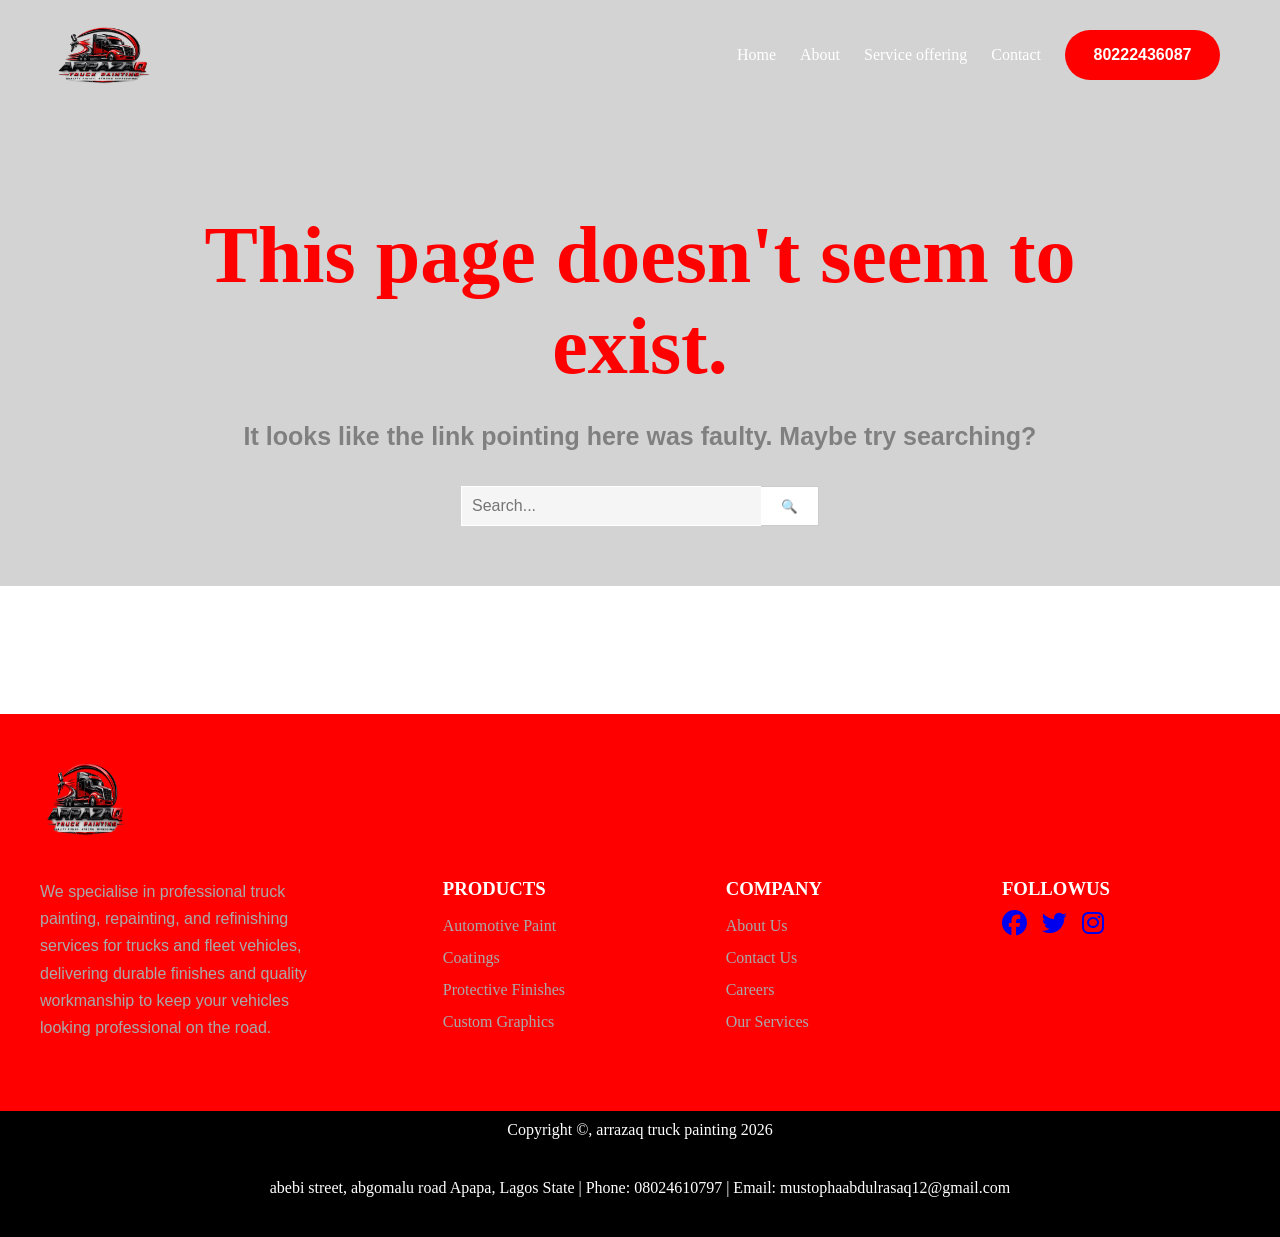
<file: read.html>
<!DOCTYPE html>
<html>
<head>
	<meta charset="utf-8">
	<meta name="viewport" content="width=device-width, initial-scale=1">
	<title>ARRASAQ TRUCK PAINTING SERVICES</title>
  <link rel="stylesheet" type="text/css" href="razaq.css">
  <link rel="stylesheet" type="text/css" href="button.css">
  <link rel="stylesheet" type="text/css" href="mediaquery.css">
  <link rel="stylesheet" type="text/css" href="socialmediaicons.css">
	<link rel="stylesheet" type="text/css" href="https://cdnjs.cloudflare.com/ajax/libs/font-awesome/6.5.0/css/all.min.css">
</head>
<body>
<div class="header-read">
  <nav class="navbar">
    <ul class="sidebar">
      <li onclick="hideSidebar()"><a href="#"><svg xmlns="http://www.w3.org/2000/svg" height="24px" viewBox="0 -960 960 960" width="24px" fill="#fff"><path d="m256-200-56-56 224-224-224-224 56-56 224 224 224-224 56 56-224 224 224 224-56 56-224-224-224 224Z"/></svg></a></li>
      <li><a href="index.html">Home</a></li>
      <li><a href="about.html">About</a></li>
      <li><a href="service-offering.html">Service offering</a></li>
      <li><a href="contact.html">Contact</a></li>
    </ul>
    <div class="logo">
          <a href="index.html"><img src="images/LOGO1.png" width="10%" height="70px"></a>
    <ul>
      <li class="hideOnMobile"><a href="index.html">Home</a></li>
      <li class="hideOnMobile"><a href="about.html">About</a></li>
      <li class="hideOnMobile"><a href="service-offering.html">Service offering</a></li>
      <li class="hideOnMobile"><a href="contact.html">Contact</a></li>
      <li class="hideOnMobile"><button class="phone-number-btn"><a href="tel:+23480222436087">80222436087</a></button></li>
       <li class="menu-button" onclick="showSidebar()"><a href="#"><svg xmlns="http://www.w3.org/2000/svg" height="24px"viewBox="0 -960 960 960" width="24px"fill="white"><path d="M120-240v-80h720v80H120Zm0-200v-80h720v80H120Zm0-200v-80h720v80H120Z"/></svg></a></li>     
    </ul>
  </div>
</nav>
  <div class="vp-read">
    <h1>This page doesn't seem to exist.</h1>
    <p>It looks like the link pointing here was faulty. Maybe try searching?</p>
  </div>
  <div class="search-box">
    <input type="text" id="searchInput" placeholder="Search...">
    <button onclick="searchWebsite()">🔍</button>
  </div>
</div>
  <div class="container">
  <div class="wp-logo">
    <a href="index.html"><img src="images/LOGO1.png" width="10%" height="70px"></a>
  </div>
<div class="vp-container">
<div class="cont">
  <p>We specialise in professional truck painting, repainting, and refinishing services for trucks and fleet vehicles, delivering durable finishes and quality workmanship to keep your vehicles looking professional on the road.</p>
</div>
<div class="cont">
  <h3>PRODUCTS</h3>
  <div class="link-1">
        <a href="#">Automotive Paint</a>
        <a href="#">Coatings</a>
        <a href="#">Protective Finishes</a>
        <a href="#">Custom Graphics</a>
      </div>
    </div>
<div class="cont">
  <h3>COMPANY</h3>
  <div class="link-2">
        <a href="about.html">About Us</a>
        <a href="contact.html">Contact Us</a>
        <a href="#">Careers</a>
        <a href="#">Our Services</a>
      </div>
</div>
<div class="cont">
  <h3>FOLLOWUS</h3>
  <div class="social-icons">
    <div class="facebook-icon">
        <a href="https://facebook.com">
            <i class="fa-brands fa-facebook"></i>
        </a>
     </div>
      <div class="twitter-icon">
        <a href="https://twitter.com">
            <i class="fa-brands fa-twitter"></i>
        </a>
     </div>
     <div class="instagram-icon">
        <a href="https://instagram.com">
            <i class="fa-brands fa-instagram"></i>
        </a>
     </div>
</div>
</div>
</div>
</div>
<div class="footer">
<footer>
  <p>Copyright &copy, arrazaq truck painting 2026</p>
  <p>abebi street, abgomalu road Apapa, Lagos State | Phone: 08024610797 | Email: mustophaabdulrasaq12@gmail.com</p>
</footer>
</div>

<script src="app.js"></script>
</body>
</html>
</file>
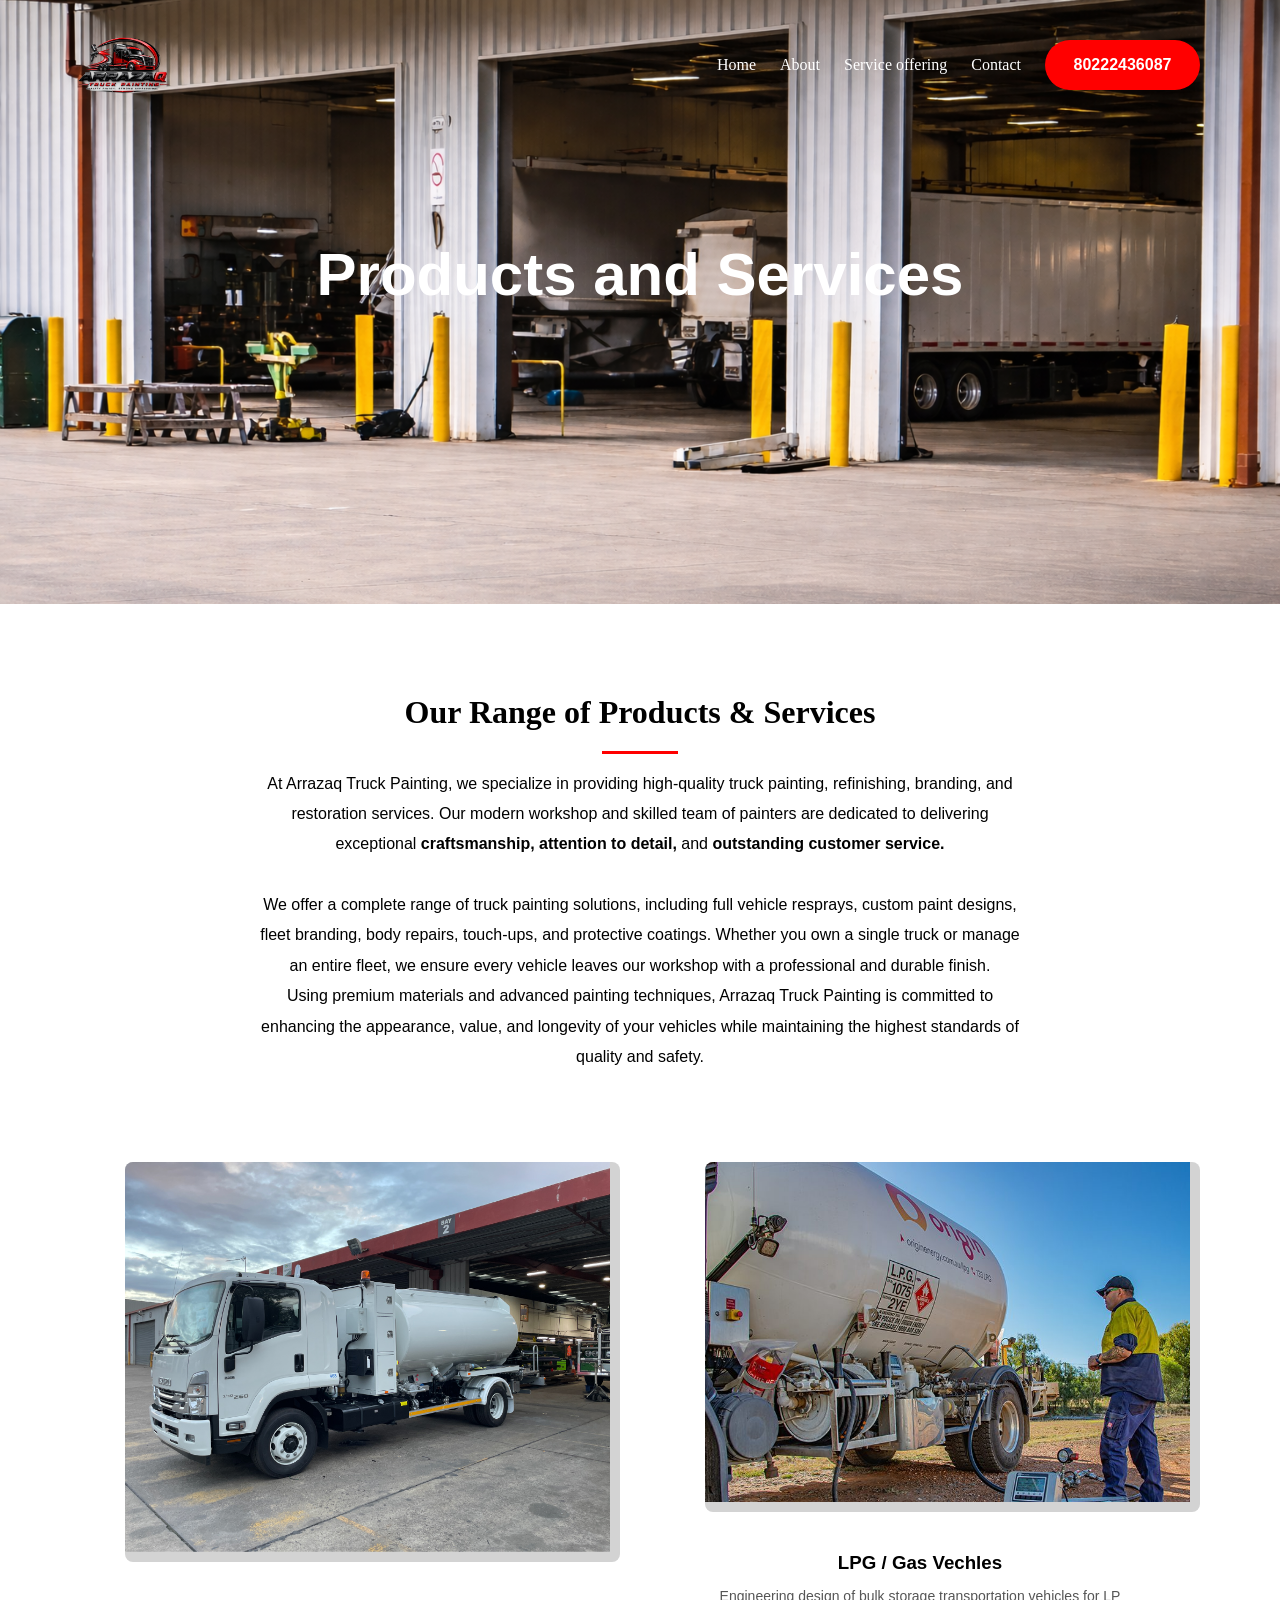
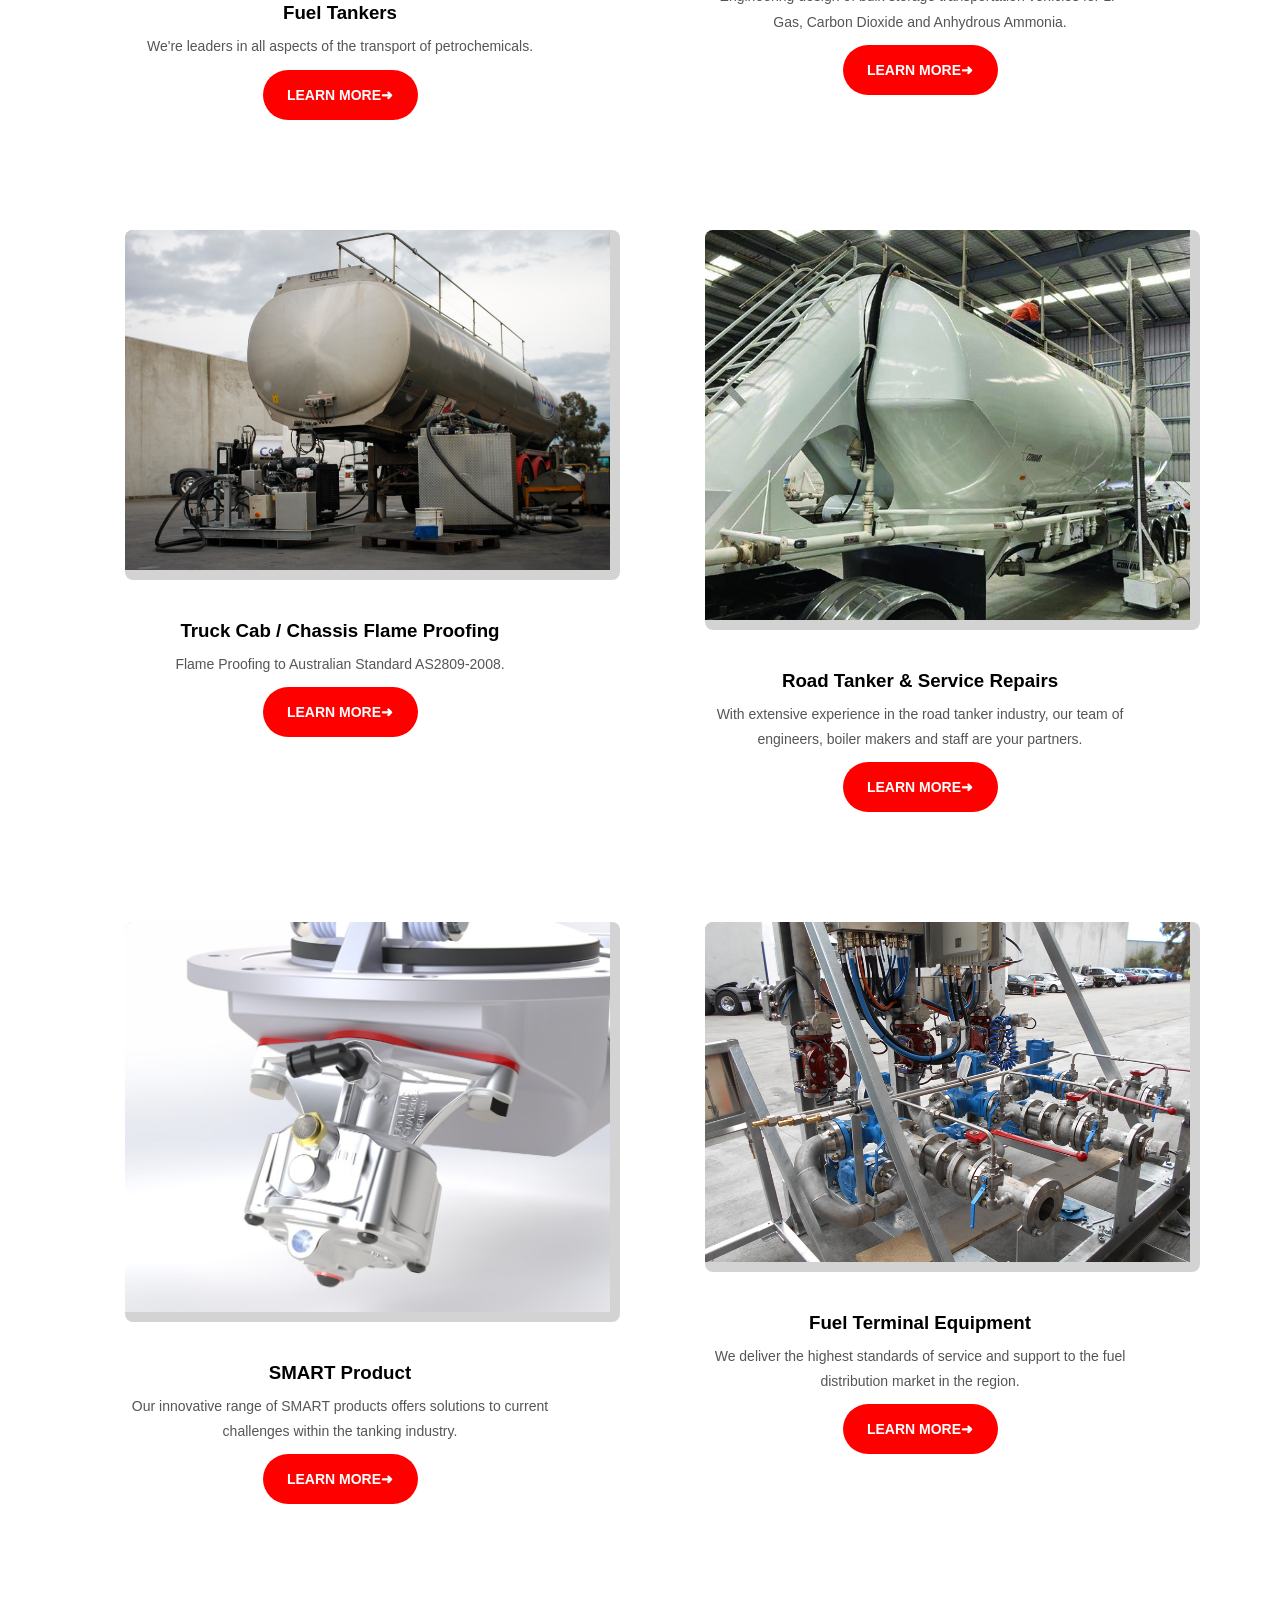
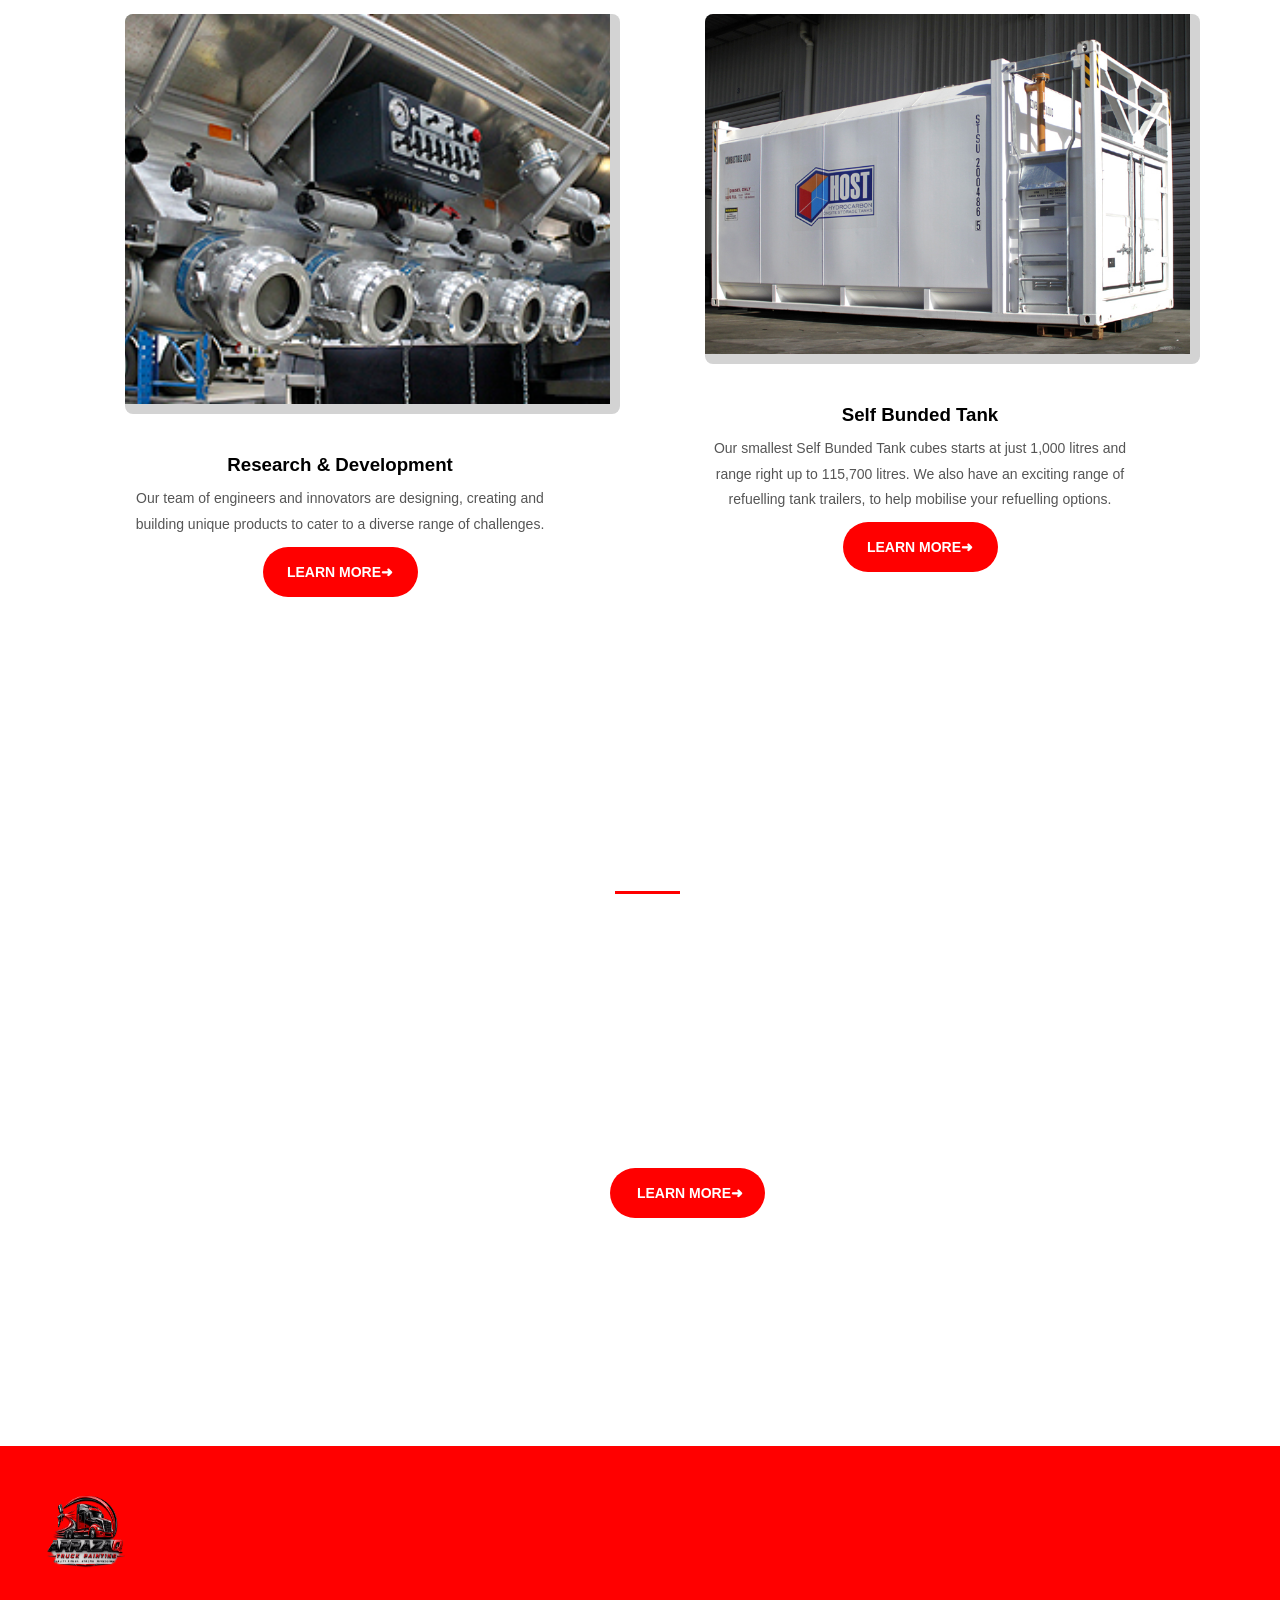
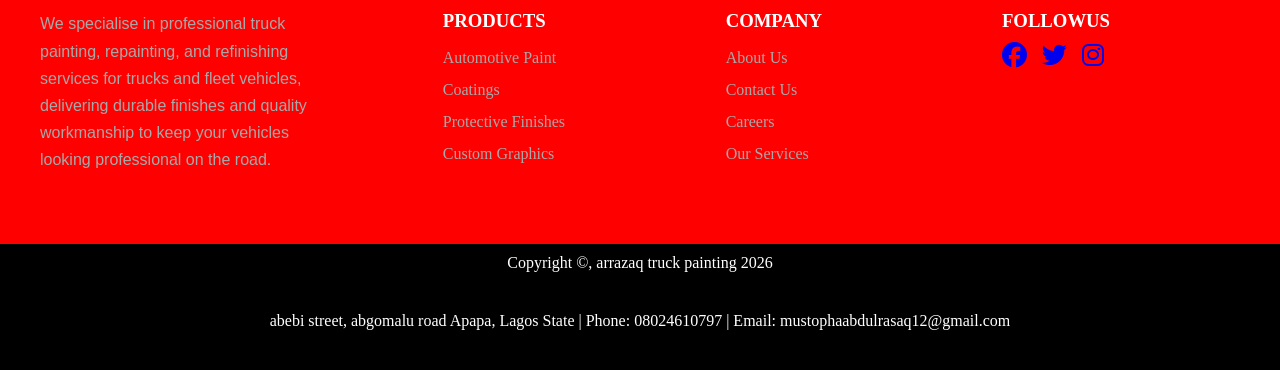
<file: service-offering.html>
<!DOCTYPE html>
<html>
<head>
	<meta charset="utf-8">
	<meta name="viewport" content="width=device-width, initial-scale=1">
	<title>ARRASAQ TRUCK PAINTING SERVICES</title>
	<link rel="stylesheet" type="text/css" href="razaq.css">
  <link rel="stylesheet" type="text/css" href="button.css">
  <link rel="stylesheet" type="text/css" href="mediaquery.css">
  <link rel="stylesheet" type="text/css" href="socialmediaicons.css">
	<link rel="stylesheet" type="text/css" href="https://cdnjs.cloudflare.com/ajax/libs/font-awesome/6.5.0/css/all.min.css">
</head>
<body>
<div class="header4">
  <nav class="navbar">
    <ul class="sidebar">
      <li onclick="hideSidebar()"><a href="#"><svg xmlns="http://www.w3.org/2000/svg" height="24px" viewBox="0 -960 960 960" width="24px" fill="#fff"><path d="m256-200-56-56 224-224-224-224 56-56 224 224 224-224 56 56-224 224 224 224-56 56-224-224-224 224Z"/></svg></a></li>
      <li><a href="index.html">Home</a></li>
      <li><a href="about.html">About</a></li>
      <li class="hideOnMobile"><a href="service-offering.html">Service offering</a></li>
      <li><a href="contact.html">Contact</a></li>
    </ul>
    <div class="logo">
          <a href="index.html"><img src="images/LOGO1.png" width="10%" height="70px"></a>
    <ul>
      <li class="hideOnMobile"><a href="index.html">Home</a></li>
      <li class="hideOnMobile"><a href="about.html">About</a></li>
      <li class="hideOnMobile"><a href="service-offering.html">Service offering</a></li>
      <li class="hideOnMobile"><a href="contact.html">Contact</a></li>
      <li class="hideOnMobile"><button class="phone-number-btn"><a href="tel:+23480222436087">80222436087</a></button></li>
       <li class="menu-button" onclick="showSidebar()"><a href="#"><svg xmlns="http://www.w3.org/2000/svg" height="24px"viewBox="0 -960 960 960" width="24px"fill="white"><path d="M120-240v-80h720v80H120Zm0-200v-80h720v80H120Zm0-200v-80h720v80H120Z"/></svg></a></li>     
    </ul>
  </div>
</nav>
  <div class="headersections5">
    <h1>Products and Services</h1>
  </div>
</div>
<div class="vp-rangeservices">
  <h1>Our Range of Products & Services</h1>
  <hr>
  <p>At Arrazaq Truck Painting, we specialize in providing high-quality truck painting, refinishing, branding, and restoration services. Our modern workshop and skilled team of painters are dedicated to delivering exceptional <b>craftsmanship, attention to detail,</b> and <b>outstanding customer service.</b><br><br>

We offer a complete range of truck painting solutions, including full vehicle resprays, custom paint designs, fleet branding, body repairs, touch-ups, and protective coatings. Whether you own a single truck or manage an entire fleet, we ensure every vehicle leaves our workshop with a professional and durable finish.<br>

Using premium materials and advanced painting techniques, Arrazaq Truck Painting is committed to enhancing the appearance, value, and longevity of your vehicles while maintaining the highest standards of quality and safety.
</p>
</div>
<div class="vp_row">
<figure class="first_img">
<div class="vp_myImg">
  <img class="staff_image" src="images/fueltankservice.jpg" height="400px">
  <figcaption class="vp_painters">
    <h3>Fuel Tankers</h3>
    <p>We're leaders in all aspects of the transport of petrochemicals.</p>
    <button class="figcaption-bt">LEARN MORE➜</button>
  </figcaption>
</div>
</figure>
<figure class="second_img">
<div class="vp_myImage">
  <img class="staff_img" src="images/Gas-vechle.jpg" height="400px">
  <figcaption class="vp_painters">
    <h3>LPG / Gas Vechles</h3>
    <p>Engineering design of bulk storage transportation vehicles for LP Gas, Carbon Dioxide and Anhydrous Ammonia.</p>
    <button class="figcaption-bt">LEARN MORE➜</button>
  </figcaption>
</div>
</figure>
</div>
<div class="vp_row">
<figure class="first_img">
  <div class="vp_myImage">
  <img class="staff_img" src="images/Fuelspec-LPG.jpg" height="400px">
  <figcaption class="vp_painters">
    <h3>Truck Cab / Chassis Flame Proofing</h3>
    <p>Flame Proofing to Australian Standard AS2809-2008.</p>
    <button class="figcaption-bt">LEARN MORE➜</button>
  </figcaption>
</div>
</figure>
<figure class="second_img">
<div class="vp_myImg">
  <img class="staff_image" src="images/bulk-trailer.jpg" height="400px">
  <figcaption class="vp_painters">
    <h3>Road Tanker & Service Repairs</h3>
    <p>With extensive experience in the road tanker industry, our team of engineers, boiler makers and staff are your partners.</p>
    <button class="figcaption-bt">LEARN MORE➜</button>
  </figcaption>
</div>
</figure>
</div>
<div class="vp_row">
<figure class="first_img">
<div class="vp_myImg">
  <img class="staff_image" src="images/smart.jpg" height="400px">
  <figcaption class="vp_painters">
    <h3>SMART Product</h3>
    <p>Our innovative range of SMART products offers solutions to current challenges within the tanking industry.</p>
    <button onclick="newPage()" class="figcaption-bt">LEARN MORE➜</button>
  </figcaption>
</div>
</figure>
<figure class="second_img">
<div class="vp_myImage">
  <img class="staff_img" src="images/fuel-terminal.png" height="400px">
  <figcaption class="vp_painters">
    <h3>Fuel Terminal Equipment</h3>
    <p>We deliver the highest standards of service and support to the fuel distribution market in the region.</p>
    <button class="figcaption-bt">LEARN MORE➜</button>
  </figcaption>
</div>
</figure>
</div>
<div class="vp_row">
<figure class="first_img">
<div class="vp_myImg">
  <img class="staff_image" src="images/Fuel-services-customer.jpg" height="400px">
  <figcaption class="vp_painters">
    <h3>Research & Development</h3>
    <p>Our team of engineers and innovators are designing, creating and building unique products to cater to a diverse range of challenges.</p>
    <button class="figcaption-bt">LEARN MORE➜</button>
  </figcaption>
</div>
</figure>
<figure class="second_img">
<div class="vp_myImage">
  <img class="staff_img" src="images/host-iso.jpg" height="400px">
  <figcaption class="vp_painters">
    <h3>Self Bunded Tank</h3>
    <p>Our smallest Self Bunded Tank cubes starts at just 1,000 litres and range right up to 115,700 litres. We also have an exciting range of refuelling tank trailers, to help mobilise your refuelling options.</p>
    <button class="figcaption-bt">LEARN MORE➜</button>
  </figcaption>
</div>
</figure>
</div>
<section class="hero">
  <div class="flex-shrink">
    <h1>A leading truck body styling and painting specialist.</h1>
    <hr>
      <p>Arrazaq Services specialises in professional truck and tanker painting solutions designed to meet the demanding standards of heavy-duty and industrial vehicles. We deliver high-quality surface preparation, spray painting, refinishing, touch-ups, and full respray services. As a full-service truck paint workshop, we cater to fleet operators,transport companies, and industrial clients, provision durable, high-gloss finishes that enhance appearance, protect against corrosion,and extend vehicle life.</p>
      <button onclick="aboutPage()" class="learn-morebutton">LEARN MORE➜</button>
  </div>
</section>
  <div class="container">
  <div class="wp-logo">
    <a href="index.html"><img src="images/LOGO1.png" width="10%" height="70px"></a>
  </div>
<div class="vp-container">
<div class="cont">
  <p>We specialise in professional truck painting, repainting, and refinishing services for trucks and fleet vehicles, delivering durable finishes and quality workmanship to keep your vehicles looking professional on the road.</p>
</div>
<div class="cont">
  <h3>PRODUCTS</h3>
  <div class="link-1">
        <a href="#">Automotive Paint</a>
        <a href="#">Coatings</a>
        <a href="#">Protective Finishes</a>
        <a href="#">Custom Graphics</a>
      </div>
    </div>
<div class="cont">
  <h3>COMPANY</h3>
  <div class="link-2">
        <a href="about.html">About Us</a>
        <a href="contact.html">Contact Us</a>
        <a href="#">Careers</a>
        <a href="#">Our Services</a>
      </div>
</div>
<div class="cont">
  <h3>FOLLOWUS</h3>
  <div class="social-icons">
    <div class="facebook-icon">
        <a href="https://facebook.com">
            <i class="fa-brands fa-facebook"></i>
        </a>
     </div>
      <div class="twitter-icon">
        <a href="https://twitter.com">
            <i class="fa-brands fa-twitter"></i>
        </a>
     </div>
     <div class="instagram-icon">
        <a href="https://instagram.com">
            <i class="fa-brands fa-instagram"></i>
        </a>
     </div>
</div>
</div>
</div>
</div>
<div class="footer">
<footer>
  <p>Copyright &copy, arrazaq truck painting 2026</p>
  <p>abebi street, abgomalu road Apapa, Lagos State | Phone: 08024610797 | Email: mustophaabdulrasaq12@gmail.com</p>
</footer>
</div>

<script src="app.js"></script>
</body>
</html>
</file>
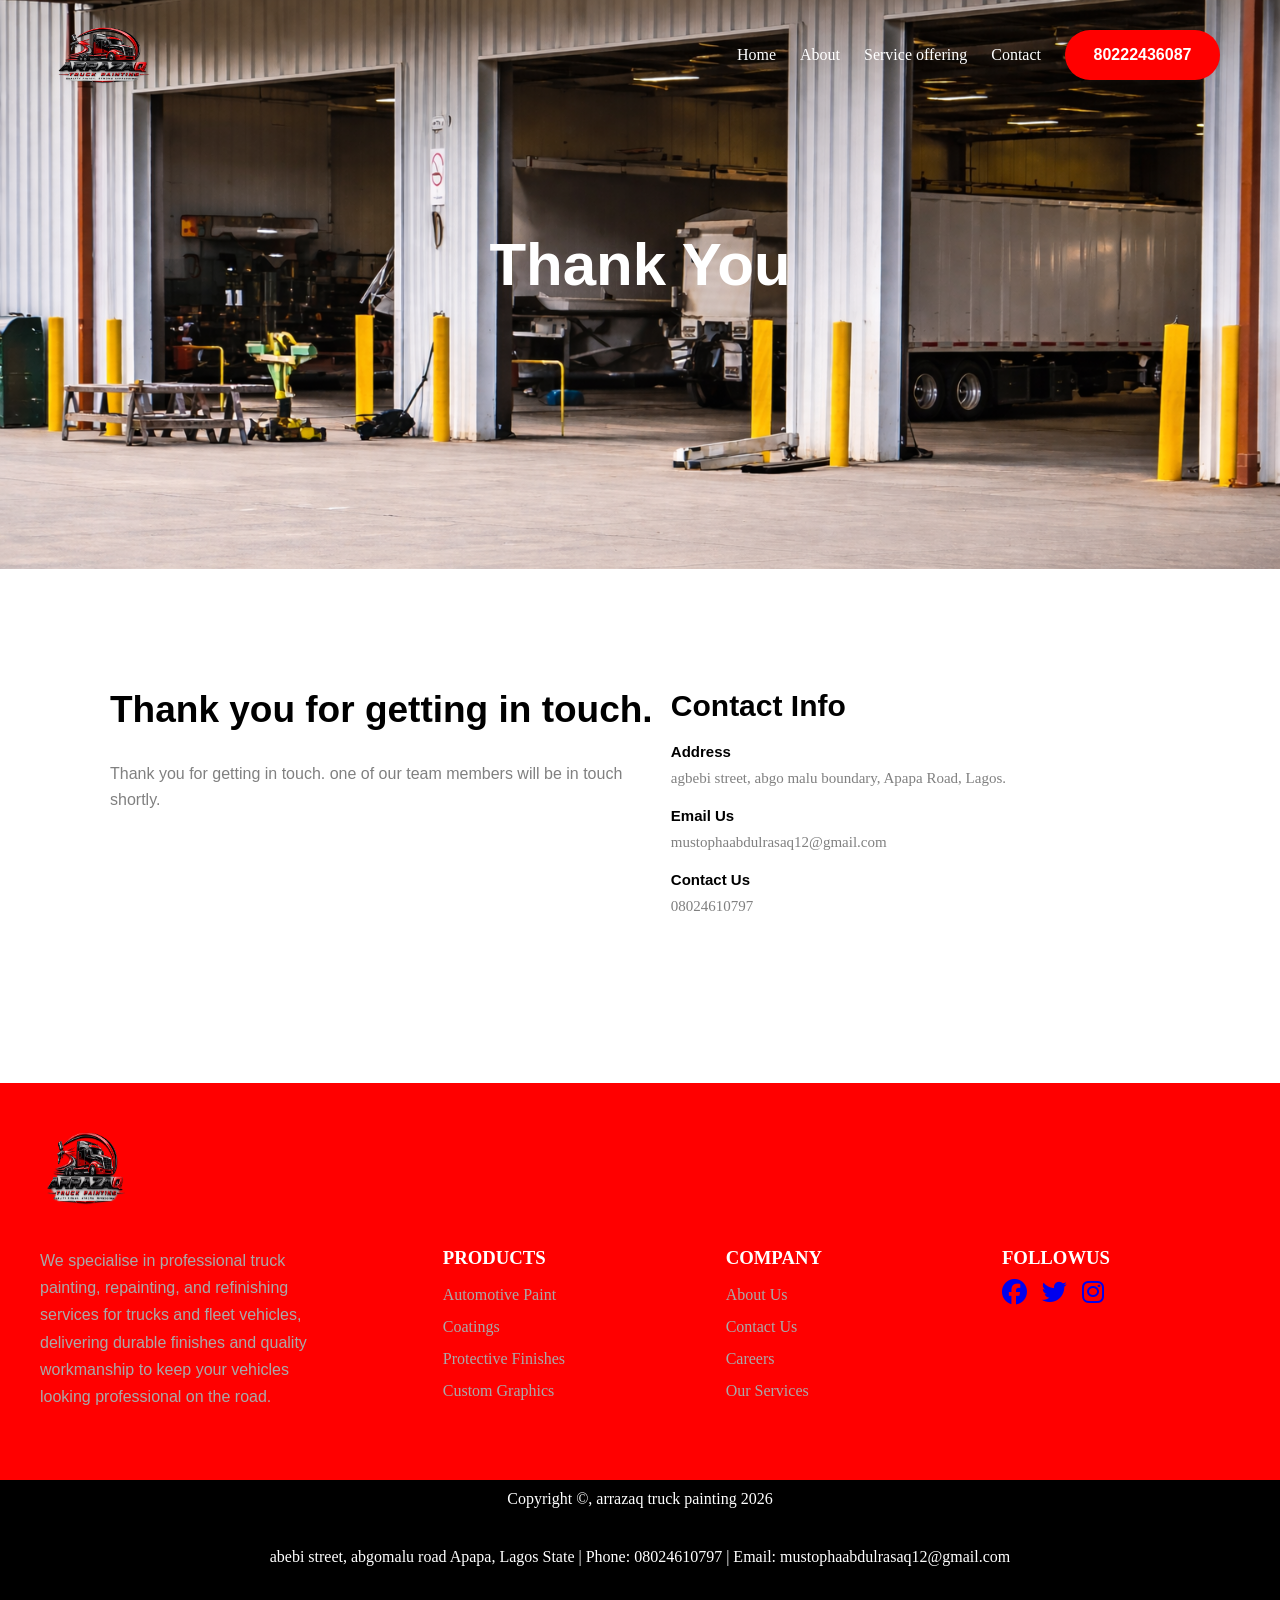
<file: thankyou.html>
<!DOCTYPE html>
<html>
<head>
	<meta charset="utf-8">
	<meta name="viewport" content="width=device-width, initial-scale=1">
	<title>ARRASAQ TRUCK PAINTING SERVICES</title>
	<link rel="stylesheet" type="text/css" href="razaq.css">
  <link rel="stylesheet" type="text/css" href="button.css">
  <link rel="stylesheet" type="text/css" href="mediaquery.css">
  <link rel="stylesheet" type="text/css" href="socialmediaicons.css">
	<link rel="stylesheet" type="text/css" href="https://cdnjs.cloudflare.com/ajax/libs/font-awesome/6.5.0/css/all.min.css">
</head>
<body>
<div class="header1">
  <nav class="navbar">
    <ul class="sidebar">
      <li onclick="hideSidebar()"><a href="#"><svg xmlns="http://www.w3.org/2000/svg" height="24px" viewBox="0 -960 960 960" width="24px" fill="#fff"><path d="m256-200-56-56 224-224-224-224 56-56 224 224 224-224 56 56-224 224 224 224-56 56-224-224-224 224Z"/></svg></a></li>
      <li><a href="index.html">Home</a></li>
      <li><a href="about.html">About</a></li>
      <li><a href="service-offering.html">Service offering</a></li>
      <li><a href="contact.html">Contact</a></li>
    </ul>
    <div class="logo">
          <a href="index.html"><img src="images/LOGO1.png" width="10%" height="70px"></a>
    <ul>
      <li class="hideOnMobile"><a href="index.html">Home</a></li>
      <li class="hideOnMobile"><a href="about.html">About</a></li>
      <li class="hideOnMobile"><a href="service-offering.html">Service offering</a></li>
      <li class="hideOnMobile"><a href="contact.html">Contact</a></li>
      <li class="hideOnMobile"><button class="phone-number-btn"><a href="tel:+23480222436087">80222436087</a></button></li>
       <li class="menu-button" onclick="showSidebar()"><a href="#"><svg xmlns="http://www.w3.org/2000/svg" height="24px"viewBox="0 -960 960 960" width="24px"fill="white"><path d="M120-240v-80h720v80H120Zm0-200v-80h720v80H120Zm0-200v-80h720v80H120Z"/></svg></a></li>     
    </ul>
  </div>
</nav>
  <div class="headersections3">
    <h1>Thank You</h1>
  </div>
</div>
<div class="fa-form">
  <div class="vp-head">
    <h1>Thank you for getting in touch.</h1>
    <p>Thank you for getting in touch. one of our team members will be in touch <br>shortly.</p>
  </div>                     
<div class="fa-head">
    <h1>Contact Info</h1>
    <h3 class="prof">Address</h3>
    <p class="proff">agbebi street, abgo malu boundary, Apapa Road, Lagos.</p>
    <h3 class="prof">Email Us</h3>
    <p class="proff" class="proffe">
      <i class=""></i> mustophaabdulrasaq12@gmail.com
    </a></p>
    <h3 class="prof">Contact Us</h3>
    <p class="proff">08024610797</p>
  </div>
</div>


<div class="container">
  <div class="wp-logo">
    <a href="index.html"><img src="images/LOGO1.png" width="10%" height="70px"></a>
  </div>
<div class="vp-container">
<div class="cont">
  <p>We specialise in professional truck painting, repainting, and refinishing services for trucks and fleet vehicles, delivering durable finishes and quality workmanship to keep your vehicles looking professional on the road.</p>
</div>
<div class="cont">
  <h3>PRODUCTS</h3>
  <div class="link-1">
        <a href="#">Automotive Paint</a>
        <a href="#">Coatings</a>
        <a href="#">Protective Finishes</a>
        <a href="#">Custom Graphics</a>
      </div>
    </div>
<div class="cont">
  <h3>COMPANY</h3>
  <div class="link-2">
        <a href="about.html">About Us</a>
        <a href="contact.html">Contact Us</a>
        <a href="#">Careers</a>
        <a href="#">Our Services</a>
      </div>
</div>
<div class="cont">
  <h3>FOLLOWUS</h3>
  <div class="social-icons">
    <div class="facebook-icon">
        <a href="https://facebook.com">
            <i class="fa-brands fa-facebook"></i>
        </a>
     </div>
      <div class="twitter-icon">
        <a href="https://twitter.com">
            <i class="fa-brands fa-twitter"></i>
        </a>
     </div>
     <div class="instagram-icon">
        <a href="https://instagram.com">
            <i class="fa-brands fa-instagram"></i>
        </a>
     </div>
</div>
</div>
</div>
</div>
<div class="footer">
<footer>
  <p>Copyright &copy, arrazaq truck painting 2026</p>
  <p>abebi street, abgomalu road Apapa, Lagos State | Phone: 08024610797 | Email: mustophaabdulrasaq12@gmail.com</p>
</footer>
</div>

<script src="app.js"></script>
</body>
</html>
</file>
<file: razaq.css>
*{
  margin: 0px;
  padding: 0px;
  box-sizing: border-box;
}
body {
  overflow-x: hidden;
  margin: 0;
}
/* ===========================
            NAV-BAR
==============================*/
.navbar {
  height: 80px;
  display: flex;
  justify-content: center;
  align-items: center;
  top: 0;
  z-index: 999;
}

.logo {
  display: flex;
  justify-content: space-between;
  height: 80px;
  width: 100%;
  max-width: 1300px;
  margin: 0 auto;
  padding: 0 50px;
  border-radius: 20px;
}

.logo img {
  width: 100%;
  border-radius: 30px;
}

.logo {
  padding-top: 20px;
} 
.logo a:hover {
  color: none;
}

ul {
    list-style-type: none;
    color: white;
}

ul li {
    display: inline-block;
    padding: 10px;
}

ul li a {
    text-decoration: none;
    color: white;
}

ul li:hover{
    background-color: none;
    color: white;
}

.dropdown{display: none;}

ul li:hover .dropdown {
    display: block;
    position: absolute;
    margin-left: -0.29cm;
    margin-top: 0.27cm;
    background-color: white;
}


.sidebar {
  color: red;
  position: absolute;
  top: 70px;
  right: 20px;
  left: 0px;
  z-index: 999;
  background-color: #DD183B;
  backdrop-filter: blur(20px);
  display: none;
  flex-direction: column;
  align-items: flex-start;
  justify-content: flex-start;
}
.sidebar li {
  width: 100%;
}
.sidebar a {
  width: 50%;
}
.sidebar a:hover {
  color: gray;
  border: none;
}
.menu-button{
  display: none;
  background-color: #DD183B;
  margin-right: 0px;
  margin-top: 20px;
  border-radius: 5px;
  padding: 0;
  height: 30px;
  width: 27px;
  justify-items: center;
  align-items: center;
}
.menu-button a:hover {
  color: none;
  border: none;
}

div.headers {
  background-image: url('images/ATP3.png');
  background-repeat: no-repeat;
  background-size: cover;
  inset: 0;
  padding: 10px 20px 140px 0px;
}

div.header {
  background-image: url('images/ATTP.png');
  background-repeat: no-repeat;  
  background-size: cover;
  padding: 10px 20px 0x;
  inset: 0;
}
.main__container {
  padding-top: 180px;
  text-align: center;
}

.headersection h3 {
  text-align: center;
  color: #fff;
  font-size: 25px;
  font-family: sans-serif;
  padding-bottom: 20px;
}
.headersection hr {
  border-radius: 2px;
  border: none;
  height: 2px;
  width: 5%;
  background-color: #DD183B;
  margin-left: 47%;
}
.headersection2 {
  text-align: center;
  padding-top:20px;
}
.headersection2 h1 {
  color: #ffffff;
  font-size: 65px;
  font-family: sans-serif;
  line-height: 1.2;
  margin-left: 30%;
  margin-right: 30%;
}

.headersections2 h1 {
  text-align: center;
  color: #fff;
  padding-top: 150px;
  font-size: 70px;
  font-family: sans-serif;
}

.headersections2 p {
  text-align: center;
  font-size: 20px;
  padding-bottom: 200px;
  padding-top: 10px;
  font-family: serif;
  color: white;
}

div.headersections4 {
  text-align: center;
  color: #fff;
  padding-bottom: 270px;
  padding-top: 150px;
  font-size: 30px;
  font-family: sans-serif;
}

.continet {
  justify-content: center;
  display: flex;
  flex-direction: row;
  padding: 40px;
  gap: 90px;
}
.bashe {
  width: 37%;
  margin-left: 70px;
  padding-top: 60px;
}
.bashe h3 {
  color: #000;
  font-family: sans-serif;
}
.bashe hr {
  border: none;
  height: 4px;
  width: 16%;
  background-color: #DD183B;
  margin-left: 0px;
  margin-right: 80%;
  margin-top: 20px;
}
.bashe p {
  padding-top: 20px;
  color: #555;
  text-align: left;
  padding-right: 30px;
  line-height: 1.7;
}
div.img-bashe {
  width: 50%;
  border-radius: 8px
}
.img-bashe img {
  margin-top: 60px;
  display: block;
  border-radius: 4px;
}
.all-team {
  background-color: lightgray;
  padding-bottom: 10px;
  padding-right: 10px;
}
.image-box{
  display: flex;
  gap: 20px;
  justify-content: center;
  padding-top: 50px;
}
.image-box img{
  width: 41%;
  height: 750px;
  border-radius: 5px; 
  object-fit: cover;
}
.image-1{
  background-color: lightgray;
  background-position: 70%, 70%;
  padding-right: 10px;
  padding-bottom: 10px;
}
.image-2 {
  background-color: lightgray;
  background-position: 70%, 80%;
  padding-right: 10px;
  padding-bottom: 10px;
}
div.wpp-single {
  width: 100%;
  color: #555;
  padding-top: 35px;
  text-align: justify;
}

p.wp {
  width: 100%;
  text-align: justify;
  line-height: 1.5;
  padding-left: 100px;
  padding-right: 100px;
  font-family: sans-serif;
  font-size: 16px;
  color: dimgray;
}

div.list {
  padding-top: 55px;
  padding-left: 100px;
  font-size: 16px;
  font-family: sans-serif;
  line-height: 1.5;
  color: #555;
  text-align: left;
}

.whatweoffer {
  list-style: none;
  line-height: 1.7;
  padding-bottom: 10px;
}

div.center-container {
  text-align: center;
  padding-top: 32px;
  align-items: center;
}

div.base {
  margin-top: 300px;
  padding-top: 55px;
  padding-bottom: 40px;
  background-color: black;
  color: #fff;
  font-family: sans-serif;
  text-align: center;
  padding-left: 90px;
  padding-right: 90px;
}
.base h3 {
  margin: 0 0 20px;
}

.ast-builder {
  padding-top: 100px;
}

.ast-builder h1 {
  text-align: center;
  color: red;
  font-family: sans-serif;
}

.ast-builder p {
  text-align: center;
  color: lightgray;
  line-height: 1.6;
  font-family: sans-serif;
  margin-left: 50px;
  margin-right: 50px;
}

p.Pelement {
  color: #555;
  padding-top: 18px;
  padding-left: 100px;
  padding-right: 100px;
}


.col-12 h1 {
  text-align: center;
  font-family: serif;
  padding-top: 30px;
}

.col-12 hr {
  border: none;
  height: 3px;
  background-color: red;
  margin-left: 46%;
  margin-right: 46%;
  margin-top: 20px;
}

.vp-col {
  display: flex; 
  gap: 40px;          
  flex-wrap: wrap;            
  justify-content: center;    
  margin: 20px 0;
  margin-top: 30px;
}

.firstsection,
.secondsection {
  width: 500px;
  position: relative;
  padding: 20px 0 20px 0;
}

.myImage img {                
  height: 400px;             
  object-fit: cover;         
  display: block;
  border-radius: 8px;
  box-shadow: 30px;
}

.staffe-image {
  width: 100%;
  background-color: lightgray;
  padding-bottom: 10px;
  padding-right: 10px;
}

.staffe-img {
  width: 100%;
  background-color: lightgray;
  padding-bottom: 10px;
  padding-right: 10px;
} 

.painters-content {
  position: relative;          
  margin-top: 10px; 
  padding: 0 15px 0 15px;
  font-family: sans-serif;
  font-size: 100%;
  text-align: center;     
}

.painters-content h3 {
  margin: 15px 0 10px 0;
  margin-top: 40px;
  padding-left: 15px;
  text-align: center;
}

.painters-content p {
  text-align: center;
  font-size: 14px;
  line-height: 1.8;
  font-family: sans-serif;
  color: #555;
  width: 100%;
}

.painters-content a {
  text-decoration: none;
  color: white;
}

.painters-content a:hover {
  color: none;
}

.hfeed {
  text-align: center;
  padding-top: 100px;
}

.hfeed h1 {
  color: red;
  font-family: sans-serif;
}

.hfeed p {
  line-height: 1.6;
  font-family: sans-serif;
  margin-right: 60px;
  margin-left: 60px;
}

p.paragraph {
  padding-top: 30px;
  padding-left: 50px;
  padding-right: 50px;
  color: #555;
  font-family: sans-serif;
}

.picture img {
  margin-top: 4%;
  margin-left: 13%;
}

.wp-singular {
  text-align: center;
  font-family: sans-serif;
}

.wp-singular h1 {
  color: red;
  padding-top: 20px;
}

.wp-singular p {
  padding-top: 30px;
  margin-left: 10%;
  margin-right: 10%;
  color: #555;
  font-family: sans-serif;
  padding-bottom: 30px;
  line-height: 1.7;
}

section.hero {
  background-image: url('images/painter (5).jpeg');
  background-repeat: no-repeat;
  background-attachment: fixed;  
  background-size: cover;
  display: flex;
  align-items: right;
  justify-content: right;
  color: #fff;
  padding-right: 120px;
  padding-bottom: 100px;
}
div.flex-shrink{
  max-width: 600px;
}
.flex-shrink h1 {
  line-height: 1.2;
  padding-top: 150px;
  padding-right: 70px;
  color: #fff;
  text-align: ;
  font-size: 35px;
  font-family: sans-serif;
  padding-left: 50px;
}
.flex-shrink hr {
  border: none;
  height: 3px;
  background-color: red;
  margin-left: 55px;
  margin-right: 80%;
  margin-top: 20px;
}
.flex-shrink p {
  padding-top: 30px;
  padding-left: 50px;
  padding-right: 50px;
  font-family: sans-serif;
  padding-bottom: 30px;
  line-height: 1.6;
  display: flex;
  color: #fff;
  text-align: ;
}

.content {
  display: flex;
  flex-direction: row;
  justify-content: center;
  gap: 10px;
  padding-top: 120px;
}

.content-hero {
  padding-left: 60px;
  width: 40%;
}

.content-hero h1 {
  color: #000;
  font-size: 35px;
  font-family: sans-serif;
  padding-left: 45px;
}

.content-hero hr {
  border: none;
  height: 3px;
  width: 20%;
  background-color: red;
  margin-top: 20px;
  margin-left: 45px;
  margin-right: 370px;
}

.content-hero p {
  line-height: 1.6;
  padding-top: 30px;
  padding-left: 50px;
  padding-right: 60px;
  font-family: sans-serif;
  padding-bottom: 30px;
  color: #555;
  text-align: left;
}

.content-image img {
  margin-left: 0px;
}

div.launch {
  text-align: center;
}
.launch h1 {
  font-family: sans-serif;
  padding-top: 70px;
  color: black;
}
.launch hr {
  border: none;
  height: 3px;
  width: 10%;
  background-color: red;
  margin-left: 45%;
  margin-right: 45%;
  margin-top: 20px;
  margin-bottom: 15px;
}

.wp_news {
  display: flex;
  flex-direction: row;
  justify-content: center;
  gap: 30px;
  text-align: left;
}

.wp_news p {
  color: gray;
}

.first_wp_news {
  width: 25%;
}

.first_wp_news h3 {
  color: red;
} 

.sec_wp_news {
  width: 25%;
}

.sec_wp_news h3 {
  color: red;
}

.third_wp_news {
  width: 25%;
}

.third_wp_news h3 {
  color: red;
}

p.ast_skills {
  padding-top: 15px;
  padding-bottom: 20px;
  line-height: 1.2;
}

.wp_news a {
  text-decoration: none;
  color: red;
  font-size: 13px;
  font-weight: bold;
  padding-top: 20px;
}
.company-member {
  padding-top: 40px;
}
/* =========================
       CONTACT
========================= */
div.header1 {
  background-image: url('images/PT.png');
  background-repeat: no-repeat;  
  background-size: cover;
  padding: 10px 20px 0x;
}

div.headersections3 {
  text-align: center;
  color: #fff;
  padding-bottom: 270px;
  padding-top: 150px;
  font-size: 30px;
  font-family: sans-serif;
}

div.fa-form {
  display: flex;
  flex-direction: row;
  justify-content: space-between;
  padding: 40px;
  padding-top: 120px;
  margin-left: 30px;
}
.fas-head {
  margin-left: 40px;
}
.fas-head h1 {
  font-family: sans-serif;
  font-size: 35px;
  font-weight: bold;
  padding-bottom: 70px;
}
input.name {
  width: 130%;
}
input {
  font-size: 15px;
  width: 400px;
  padding: 10px;
  margin-bottom: 10px;
  text-align: left;
  height: 55px;
  background-color: whitesmoke;
  border: 1px solid darkgray;
}
.contract-form {
  display: flex;
  flex-direction: column;
  gap: 10px;
}
textarea {
  font-size: 20px;
  width: 130%;
  height: 120px;
  background-color: whitesmoke;
  border: 1px solid darkgray;
  padding: 10px;
}
.fa-head {
  margin-right: 20%;
}
.fa-head h1 {
  font-family: sans-serif;
  font-size: 30px;
  font-weight: bold;
}
h3.prof {
  font-family: sans-serif;
  font-weight: bold;
  font-size: 15px;
  padding-top: 20px;
  color: #000;
}
p.proff {
  padding-top: 10px;
  font-family: serif;
  color: gray;
  font-size: 15px;
}
.proffe {
  text-decoration: none;
  color: #DD183B;
  font-weight: bold;
  outline: none;
}
.proffe a:hover {
  color: none;
}
/*=======================
    Thank You
=====================*/
.vp-head {
  margin-left: 40px;
}
.vp-head h1 {
  font-family: sans-serif;
  font-size: 37px;
  font-weight: bold;
}
.vp-head p {
  padding-top: 30px;
  font-family: sans-serif;
  font-size: 16px;
  color: gray;
  line-height: 1.6;
}


/*===================
  INNOVATING-SMART
===================*/  

div.header2 {
  background-image: url('images/smart2.png');
  background-repeat: no-repeat;
  background-size: cover;
  padding: 10px 20px 0;
  padding-bottom: 25px;
}
.vp-smartrange {
  margin-top: 100px;
  text-align: center;
}
.vp-smartrange h1 {
  color: #000;
  font-size: 30px;
  font-family: cursive;
}
.vp-smartrange p {
  color: #555;
  padding-top: 10px;
  margin-left: 22%;
  margin-right: 22%;
  line-height: 1.7;
  font-family: sans-serif;
}
.vp-smartrange hr {
  border: none;
  background-color: #DD183B;
  margin-left: 47%;
  margin-right: 47%;
  height: 3px;
  margin-top: 20px;
  margin-bottom: 15px;
}
.Tools {
  display: flex; 
  gap: 40px;          
  flex-wrap: wrap;            
  justify-content: center;    
  margin: 20px 0;
  margin-top: 100px;
}
.vp-SBVA,
.vp-SLOP,
.vp-WEAR {
  width: 330px;
  position: relative;
  padding: 20px 0 20px 0;
}
.my-img img {                
  height: 270px;             
  object-fit: cover;         
  display: block;
  border-radius: 8px;
  box-shadow: 30px;
}
.tools-image {
  width: 100%;
  background-color: lightgray;
  padding-bottom: 10px;
  padding-right: 10px;
}
.tools-img {
  width: 100%;
  background-color: lightgray;
  padding-bottom: 10px;
  padding-right: 10px;
} 
.painters {
  position: relative;          
  margin-top: 10px; 
  padding: 0 20px 0 20px;
  font-family: sans-serif;
  font-size: 100%;           
}

.painters h3 {
  margin: 15px 0 10px 0;
  margin-top: 40px;
  padding-left: 0px;
  text-align: center;
}

.painters p {
  text-align: center;
  font-size: 14px;
  line-height: 1.8;
  font-family: sans-serif;
  color: #555;
}

.painters a {
  text-decoration: none;
  color: black;
}

.painters a:hover {
  color: none;
}
.mission-projects {
  background-color: red;
  justify-content: center;
  display: flex;
  gap: 50px;
}
.our-mission {
  color: white;
  flex: 1;
  padding-top: 90px;
  padding-bottom: 90px;
}
.our-mission h2 {
  padding-left: 100px;
}
.our-mission hr {
  border: none;
  background-color: #fff;
  margin-left: 17%;
  margin-right: 73%;
  height: 2px;
  margin-top: 20px;
  margin-bottom: 15px;
}
.our-mission p {
  padding-left: 100px;
  line-height: 1.5;
}

.our-mission ol {
  list-style: none;
  line-height: 1.8;
  padding-left: 100px;
  padding-top: 50px;
}
span {
  color: black;
  padding-right: 10px;
  font-size: 20px;
}
.custom-build-project {
  color: white;
  flex: 1;
  padding-top: 90px;
  padding-bottom: 90px;
}
.custom-build-project h2 {
  padding-right: 50px;
}
.custom-build-project hr {
  border: none;
  background-color: #fff;
  margin-right: 90%;
  height: 2px;
  margin-top: 20px;
  margin-bottom: 15px;
}
.custom-build-project p {
  padding-right: 200px;
  line-height: 1.5;
}
.custom-build-project ol {
  list-style: none;
  line-height: 1.8;
  padding-right: 10px;
  padding-top: 50px;
}
/*===================
  SERVICE-OFFERING
===================*/
div.header4 {
  background-image: url('images/PT.png');
  background-repeat: no-repeat;
  background-size: cover;
  padding: 10px 20px 0;
  padding-bottom: 25px;
}
div.headersections5 {
  text-align: center;
  color: #fff;
  padding-bottom: 270px;
  padding-top: 150px;
  font-size: 30px;
  font-family: sans-serif;
}
.vp-rangeservices {
  text-align: center;
  margin-top: 90px;
}
.vp-rangeservices h1 {
  font-family: cursive;
}
.vp-rangeservices hr {
  border: none;
  background-color: red;
  margin-left: 47%;
  margin-right: 47%;
  height: 2.5px;
  margin-top: 20px;
  margin-bottom: 15px;
}
.vp-rangeservices p {
  font-family: sans-serif;
  margin-left: 20%;
  margin-right: 20%;
  line-height: 1.9;
}
.vp_row {
  display: flex;      
  gap: 130px;          
  flex-wrap: wrap;            
  justify-content: center;    
  margin: 20px 0;
  margin-top: 70px;
}
.first_img,
.second_img {
  width: 450px;
  position: relative;
  padding: 20px 0 20px 0;
}
.vp_myImage img {                
  height: 350px;             
  object-fit: cover;         
  display: block;
  border-radius: 8px;
  box-shadow: 30px;
}
.vp_myImg img {                
  height: 400px;             
  object-fit: cover;         
  display: block;
  border-radius: 8px;
  box-shadow: 30px;
}
.staff_image {
  width: 110%;
  background-color: lightgray;
  padding-bottom: 10px;
  padding-right: 10px;
}
.staff_img {
  width: 110%;
  background-color: lightgray;
  padding-bottom: 10px;
  padding-right: 10px;
} 
.vp_painters {
  position: relative;          
  margin-top: 10px; 
  padding: 0 20px 0 0px;
  font-family: sans-serif;
  font-size: 100%; 
  text-align: center;          
}
.vp_painters h3 {
  margin: 15px 0 10px 0;
  margin-top: 40px;
  text-align: center;
}
.vp_painters p {
  font-size: 14px;
  line-height: 1.8;
  font-family: sans-serif;
  color: #555;
}
/* =========================
          END
========================= */

/*===================
    VP-READ
===================*/

.header-read {
  background-color: lightgray;padding-bottom: 50px;
}
.vp-read {
  text-align: center;
  margin-top: 130px;
  margin-left: 70px;
  margin-right: 70px;
}
.vp-read h1 {
  font-size: 80px;
  color: red;
  margin-left: 130px;
  margin-right: 130px;
}
.vp-read p {
  font-size: 25px;
  color: gray;
  font-weight: bold;
  font-family: sans-serif;
  padding-top: 30px;
}
/*===================
    SEARCH BAR
===================*/
.search-box{
    display: flex;
    gap: 0px;
    margin-top: 35px;
    justify-content: center;
}

.search-box input{
    width: 300px;
    padding: 10px;
    border: 1px solid #fff;
    border-radius: 0px;
    border-right: none;
    font-size: 16px;
    height: 40px;
}

.search-box button{
    padding: 10px 20px;
    background-color: #fff;
    color: white;
    border: 1px solid #ccc;
    border-left: none;
    border-radius: 0px;
    cursor: pointer;
    height: 40px;
}

.search-box input:hover{
    background-color: none;
    border: none;
}

.search-box button:hover{
    background-color: none;
    border: none;
}

/* =========================
   FOOTER CONTAINER
========================= */
.container {
  background-color: red;
  color: white;
  gap: 10px;
  margin-top: 10%;
  padding-top: 40px;
  padding-bottom: 70px;
  flex-wrap: wrap;
}

.vp-container {
  display: flex;
  flex-direction: row;
  justify-content: center;
  gap: 10px;
  padding-top: 30px;
}

.wp-logo {
  width: 70%;
  margin-left: 40px;
  border-radius: 30px;
}

.wp-logo img {
  border-radius: 30px;
  height: 90px;
}

.cont h3 {
  color: #ffffff;
  margin-bottom: 10px;
  margin-right: 170px;
}

.cont p {
  margin-left: 40px;
  padding-right: 150px;
  width: 100%;
  font-family: sans-serif;                                                  
  color: darkgray;                                                        
  line-height: 1.7;
}
.link-1 a {
  list-style: none;
  text-decoration: none;
  outline: none;
  color: darkgray;
  transition: 0.3s ease;
  width: 100%;
  margin bottom: 10px;
  display: block;
  line-height: 2.0;
  margin-right: 150px;
}
.link-1 a:hover {
  color: none;
  border: none;
}
.link-2 a {
  list-style: none;
  text-decoration: none;
  outline: none;
  color: darkgray;
  margin bottom: 10px;
  display: block;
  line-height: 2.0;
}
.link-2 a:hover {
  color: none;
  border: none;
  border-bottom: 3px  solid gray;
  width: 100px;
}

footer {
      background-color: black;
      text-align: center;
      padding-top: 10px;
    }
.footer p {
      color: #fff;
      padding-bottom: 40px;
    }
</file>
<file: button.css>
.phone-number-btn {
      background-color: red;
      border-radius: 25px;
      color: white;
      padding: 0px;
      cursor: pointer;
      width: 155px;
      border: 2px ;
      height: 50px;
      font-size: 16px;
      font-weight: 600;
    }
.phone-number-btn :hover {
      background-color: none;
      border: none;
    }
.centre-container {
      background-color: red;
      border-radius: 25px;
      color: white;
      padding: 10px;
      cursor: pointer;
      width: 155px;
      border: 2px ;
      height: 50px;
      font-size: 16px;
      font-weight: 600;
      margin-top: 40px;
    }
.centre-container :hover {
      background-color: #555;
    }
.figcaption-btn {
  background-color: red;
  margin-top: 10px;
  padding: 10px 20px;
  border: 2px;
  color: white;
  width: 155px;
  height: 50px;
  font-size: 14px;
  font-weight: 600;
  border-radius: 25px;
  margin-left: 0px;
  cursor: pointer;
  position: relative;
  transition: all 0.35s;
}

.figcaption-btn a {
  text-decoration: none;
  color: #fff;
  z-index: 2;
  position: relative;
}

.figcaption-btn:after {
  position: absolute;
  content: '';
  top: 0;
  left: 0;
  width: 0;
  height: 100%;
  background-color: blue;
  transition: all 0.35s;
  border-radius: 25px;
}

.figcaption-btn:hover {
  background-color: #555;
}

.figcaption-btn:hover:after {
  width: 100%;
}


.contact-us {
  color: white;
  width: 155px;
  height: 50px;
  font-size: 14px;
  font-weight: 600;
  padding: 10px;
  margin-top: 20px;
  border: 2px;
  border-radius: 25px;
  background-color: red;
  cursor: pointer;
}


.contact-us :hover{
  background-color: #555;
}


.learn-morebutton {
  background-color: red;
  font-size: 14px;
  font-weight: 600;
  color: white;
  width: 155px;
  height: 50px;
  margin-top: 10px;
  padding: 0 15px 0 20px;
  border: none;
  border-radius: 25px;
  margin-left: 50px;
  cursor: pointer;
}
.learn-morebutton :hover {
 background-color: #555;
}
.content-heros {
  margin-top: 15px;
  padding: 12px 20px;
  font-size: 14px;
  font-weight: 600;
  width: 155px;
  height: 50px;
  color: white;
  border: none;
  border-radius: 25px;
  background: red;
  margin-left: 50px;
  cursor: pointer;
}
.content-heros :hero {
  background-color:    555;
}
.send-message {
      background-color: #DD183B;
      border-radius: 25px;
      color: white;
      padding: 10px;
      font-size: 14px;
      font-weight: bold;
      font-family: sans-serif;
      cursor: pointer;
      width: 170px;
      border: 2px ;
      height: 50px;
      margin-top: 20px;
      cursor: pointer;
    }
.send-message:hover {
      background-color: #555;
    }
.figcaption-bt {
  background-color: red;
  margin-top: 10px;
  padding: 10px 20px;
  border: 2px;
  color: white;
  width: 155px;
  height: 50px;
  font-size: 14px;
  font-weight: 600;
  border-radius: 25px;
  cursor: pointer;
}

.figcaption-bt :hover {
  background-color: #555;
}
</file>
<file: mediaquery.css>
@media(max-width: 600px){
  .hideOnMobile{
    display: none;
  }
  .menu-button{
    display: block;
  }
  .menu-button a:hover {
    border-bottom-style: none;
  }
  .sidebar{
    width: 100%;
  }
}

/*========================
      TABLET 768px
======================*/
@media screen and (max-width: 768px) {

div.headers {
  background-image: url('images/ATP3.png');
  background-repeat: no-repeat;
  inset: 0;
  height: 70vh;
  }


.main__container {
  display: grid;
  grid-template-columns: auto;
  align-items: center;
  justify-self: center;
  width: 100%;
  text-align: center;
  padding-top: 60px;
  }

  .headersection2 {
    padding-top: 10px;
  }

  .headersection h1 {
    font-size: 2rem;
  }


  .headersection h3 {
    font-size: 1.2rem;
    padding-bottom: 20px;
  }

  .headersection hr {
    margin-right: 50%;
    margin-left: 45%;
    width: 15%;
    padding: 0px;
  }

  .headersection2 h1 {
    font-size: 1.8rem;
    margin-left: 1%;
    margin-right: 1%;
  }

  .headersections2 p {
    font-size: 1.4rem;
    margin-top: 1rem;
  }

  .ast-builder {
    display: grid;
    grid-template-columns: auto;
    align-items: center;
    justify-self: center;
    width: 100%;
    margin: 0 auto;
    text-align: center
  }

  .ast-builder h1 {
    font-size: 2rem;
    text-align: center;
  }

  .ast-builder p {
    font-size: 1rem;
    text-align: center;
    line-height: 1.4;
    width: 100%;
    padding: 0%;
    margin: 0%;
    padding-top: 25px;
  }

  .col-12 {
    display: flex;
    flex-direction: column;
    justify-self: center;
    width: 100%;
    text-align: center;
  }

  .col-12 h1 {
    font-size: 2rem;
  }

  .col-12 hr {
    margin-right: 50%;
    margin-left: 40%;
    width: 20%;
    padding: 0px;
    margin-bottom: 20px;
  }

  .vp-col {
    display: flex;
    flex-direction: column;
    justify-self: center;
    width: 100%;
    margin: 0 auto;
    text-align: center;
  }

  .staffe-image,
  .staffe-img {
    width: 100%;
    background-color: lightgray;
    padding-bottom: 10px;
    padding-right: 10px;
}

  .myImage {
    display: flex;
    flex-direction: column;
    justify-self: center;
    width: 90%;
    text-align: center;
    margin-right: 15px;
  }

  .myImage img {
    height: 400px;
    width: 100%;
    padding: 0px;
  }

  .myImage h3 {
    font-size: 1rem;
    text-align: center;
    padding: 0px;
    margin: 0px;
    padding-top: 10px;
    padding-bottom: 10px;
  }

  .myImage p {
    font-size: 1rem;
    text-align: center;
    line-height: 1.4;
    width: 100%;
    padding: 0%;
    margin: 0%;
  }

  .figcaption-btn {
    text-align: center;
    padding: 0px;
    margin: 0px;
    margin-top: 15px;
    width: 50%;
  }

  .hfeed {
    text-align: center;
    padding-top: 30px;
  }

  .hfeed h1 {
    font-size: 1.7rem;
    text-align: center;
  }

  .hfeed p {
    font-size: 0.90;
    text-align: center;
    width: 100%;
    padding: 0%;
    margin: 0%;
    padding-left: 10px;
    padding-right: 10px;
    padding-top: 20px;
  }

  .contact-us {
    text-align: center;
    padding: 0px;
    margin: 0px;
    margin-top: 50px;
  }

  .picture img {
    margin-top: 25px;
    height: 150px;
    width: 93%;
    padding: 0px;
    margin-left: 17px;
    margin-right: 0px;
  }

  .wp-singular h1 {
    font-size: 1.7rem;
    text-align: center;
    color: red;
  }

  .wp-singular p {
    font-size: 0.90;
    text-align: center;
    width: 100%;
    padding: 0%;
    margin: 0%;
    padding-left: 10px;
    padding-right: 10px;
    padding-top: 20px;
    padding-bottom: 35px;
  }

  .flex-shrink h1 {
    font-size: 1.7rem;
    text-align: left;
    width: 140%;
    padding: 0px;
    margin: 0px;
    padding-top: 70px;
    padding-left: 20px;
  }

  .flex-shrink hr {
    margin-right: 10%;
    margin-left: 6%;
    width: 20%;
    padding: 0px;
  }

  .flex-shrink p {
    font-size: 0.90;
    text-align: left;
    width: 125%;
    padding: 0px;
    margin: 0px;
    padding-top: 20px;
    padding-left: 20px;
  }

  .learn-morebutton {
    padding: 0px;
    margin: 0px;
    margin-left: 20px;
    width: 50%;
    margin-top: 50px;
  }

  .content {
    display: flex;
    flex-direction: column;
    padding-top: 40px;
  }
  .content-hero {
    text-align: left;
    width: 100%;
    padding-left: 20px;
  } 

  .content-hero h1 {
    font-size: 1.7rem;
    width: 100%;
    padding: 0px;
    margin: 0px;
  }

  .content-hero hr {
    margin-right: 16%;
    margin-left: 1%;
    width: 20%;
    padding: 0px;
    margin-top: 20px;
  }

  .content-hero p {
    font-size: 0.90;
    text-align: justify;
    width: 90%;
    padding: 0px;
    margin: 0px;
    padding-top: 25px;                                                
  }

  .content-heros {
    margin-top: 40px;
    padding: 12px 20px;
    font-size: 14px;
    font-weight: 600;
    width: 170px;
    height: 50px;
    color: white;
    border: none;
    border-radius: 25px;
    background: red;
    margin-left: 0px;
    margin-bottom: 50px;
    cursor: pointer;
  }
.content-heros :hero {
    background-color:    555;
  }

  .content-image img {
    width: 96%;
    margin-left: 10px;
    border-radius: 5px;
    height: 50vh;
  }

  .firstimg,
  .secondimg,
  .thirdimg,
  .forthimg {
    margin-top: 25px;
    height: 300px;
    width: 100%;
    padding: 0px;
    margin: 0px;
  }

  .launch h1 {
    font-size: 1.7rem;
    text-align: left;
    width: 100%;
    padding: 0px;
    margin: 0px;
    padding-top: 70px;
    padding-left: 20px;
  }

  .launch hr {
    margin-right: 10%;
    margin-left: 5%;
    width: 15%;
    padding: 0px;
  }

  .wp_news {
    display: block;
    text-align: justify;
  }

  .first_wp_news h3 {
    font-size: 1.4rem;
    text-align: justify;
    width: 300%;
    padding: 0px;
    margin: 0px;
    padding-top: 10px;
    padding-left: 20px;
  }
  .sec_wp_news h3 {
    font-size: 1.4rem;
    text-align: justify;
    width: 300%;
    padding: 0px;
    margin: 0px;
    padding-top: 40px;
    padding-left: 20px;
  }
  .third_wp_news h3 {
    font-size: 1.4rem;
    text-align: justify;
    width: 300%;
    padding: 0px;
    margin: 0px;
    padding-top: 40px;
    padding-left: 20px;
  }

  p.ast_skills {
    font-size: 0.90;
    text-align: justify;
    width: 300%;
    padding: 0px;
    margin: 0px;
    padding-top: 20px;
    padding-left: 20px;
    padding-bottom: 20px;
  }

  p.date {
    font-size: 0.90;
    text-align: justify;
    width: 300%;
    padding: 0px;
    margin: 0px;
    padding-left: 20px;
  }

  .wp_news a {
    padding-left: 20px;
    margin-top: 30px;
  }

  .launch img {
    height: 50vh;
    width: 95%;
    padding: 0px;
    margin-left: 0px;
    margin-right: 0px;
  }

  .container {
    display: block;
    margin-top: 80px;
    padding-top: 10px;
    padding-left: 10px;
  }

  .vp-container {
    display: block;
    padding-left: 30px;
  }

  .vp-container p {
    font-size: 0.90rem;
    text-align: left;
    width: 130%;
    margin: 0px;
    padding-top: 0px;
  }

  .vp-container h3 {
    text-align: left;
    width: 400%;
    margin: 0;
    padding-top: 40px;
    padding-bottom: 30px;
  }

  .wp-logo img {
    width: 25%;
    padding: 0px;
    margin: 0px;
    margin-right: 30px;
  }

/*========================
    ABOUT PAGE      
======================*/

div.header {
  background-image: url('images/ATTP.png');
  background-repeat: no-repeat;  
  background-size: cover;
  inset: 0;
  height: 37vh;
}

.headersections2 h1 {
  font-size: 1.5rem;
  padding-top: 18px;
}

.headersections2 p {
  font-size: 1.1rem;
}

.continet {
  justify-content: left;
  display: block;
}

.bashe {
  padding-top: 20px;
  margin-left: 0px;
  width: 110%;
  text-align: left;
}

.bashe h3 {
  text-align: left;
  margin: 0;
}

.bashe hr {
  border: none;
  height: 4px;
  width: 15%;
  background-color: #DD183B;
  margin-left: 0px;
  margin-right: 80%;
  margin-top: 20px;
}

div.img-bashe {
  margin-top: 20px;
  width: 130%;
}

.img-bashe img {
  margin-top: 0px;
  display: block;
  border-radius: 4px;
}

.all-team {
  background-color: lightgray;
  padding-bottom: 10px;
  padding-right: 10px;
}

.image-box{
  display: flex;
  flex-direction: column;
  justify-content: center;
  padding-top: 10px;
}

.image-box img{
  width: 90%;
  height: 750px;
  border-radius: 5px; 
  object-fit: cover;
  margin-left: 30px;
}

.image-1{
  background-color: lightgray;
  background-position: 70%, 70%;
  padding-right: 10px;
  padding-bottom: 10px;
}
.image-2 {
  background-color: lightgray;
  background-position: 70%, 80%;
  padding-right: 10px;
  padding-bottom: 10px;
}

p.wp {
  width: 115%;
  text-align: left;
  padding-left: 15px;
}

div.list {
  padding-top: 50px;
  padding-left: 15px;
  font-size: 16px;
  font-family: sans-serif;
  line-height: 1.5;
  color: #555;
  text-align: left;
}
/*========================
    CONTACT PAGE      
======================*/

div.header1 {
  background-image: url('images/PT.png');
  background-repeat: no-repeat;  
  background-size: cover;
  inset: 0;
  height: 40vh;
}

div.headersections3 {
  font-size: 1.0rem;
  padding-top: 18px;
  text-align: center;
}

div.fa-form {
  display: block;
  margin-left: 0px;
  justify-content: center;
  padding-top: 70px;
}

.fas-head {
  margin-left: 0px;
}

.fas-head h1 {
  font-family: sans-serif;
  font-size: 1.5rem;
  font-weight: bold;
  padding-bottom: 30px;
}
input.name {
  width: 100%;
}

input {
  font-size: 15px;
  width: 100%;
  padding: 10px;
  margin-bottom: 10px;
  text-align: left;
  height: 55px;
  background-color: whitesmoke;
  border: 1px solid darkgray;
}

.contract-form {
  display: flex;
  flex-direction: column;
  gap: 10px;
}

textarea {
  font-size: 20px;
  width: 100%;
  height: 120px;
  background-color: whitesmoke;
  border: 1px solid darkgray;
  padding: 10px;
}

.send-message {
  background-color: #DD183B;
  border-radius: 25px;
  color: white;
  padding: 10px;
  font-size: 14px;
  font-weight: bold;
  font-family: sans-serif;
  cursor: pointer;
  width: 170px;
  border: 2px ;
  height: 50px;
  margin-top: 10px;
  margin-bottom: 60px;
  cursor: pointer;
}
.send-message:hover {
  background-color: #555;
}

.fa-head {
  margin-right: 20%;
}
.fa-head h1 {
  font-family: sans-serif;
  font-size: 30px;
  font-weight: bold;
}
h3.prof {
  font-family: sans-serif;
  font-weight: bold;
  font-size: 15px;
  padding-top: 20px;
  color: #000;
}
p.proff {
  padding-top: 10px;
  font-family: serif;
  color: gray;
  font-size: 15px;
}
.proffe {
  text-decoration: none;
  color: #DD183B;
  font-weight: bold;
  outline: none;
}
.proffe a:hover {
  color: none;
}

/*========================
      THANK YOU PAGE
======================*/
div.fa-form {
  display: block;
  margin-left: 0px;
  justify-content: center;
  padding-top: 30px;
}

.vp-head {
  margin-left: 0px;
}

.vp-head h1 {
  font-family: sans-serif;
  font-size: 2.5rem;
  font-weight: bold;
  padding-bottom: 10px;
}

.vp-head p {
  padding-top: 10px;
  font-family: sans-serif;
  font-size: 0.9rem;
  color: gray;
  line-height: 1.6;
  padding-bottom: 5rem;
}

.fa-head {
  margin-right: 20%;
}
.fa-head h1 {
  font-family: sans-serif;
  font-size: 30px;
  font-weight: bold;
}
h3.prof {
  font-family: sans-serif;
  font-weight: bold;
  font-size: 15px;
  padding-top: 20px;
  color: #000;
}
p.proff {
  padding-top: 10px;
  font-family: serif;
  color: gray;
  font-size: 15px;
}
.proffe {
  text-decoration: none;
  color: #DD183B;
  font-weight: bold;
  outline: none;
}
.proffe a:hover {
  color: none;
}
/*========================
      SERVICE-OFFERING
======================*/

div.header4 {
  background-image: url('images/PT.png');
  background-repeat: no-repeat;  
  background-size: cover;
  inset: 0;
  height: 54vh;
}

div.headersections5 {
  font-size: 1.3rem;
  padding-top: 32px;
  padding-left: 50px;
  padding-right: 50px;
  line-height: 1.4;
  text-align: center;
}

.vp-rangeservices {
  text-align: center;
  margin-top: 40px;
}
.vp-rangeservices h1 {
  font-family: cursive;
  margin-left: 30px;
  margin-right: 30px;
}
.vp-rangeservices hr {
  border: none;
  background-color: red;
  margin-left: 41%;
  margin-right: 45%;
  height: 2.5px;
  margin-top: 20px;
  margin-bottom: 15px;
  width: 15%;
}
.vp-rangeservices p {
  text-align: center;
  font-family: sans-serif;
  margin-left: 20px;
  line-height: 1.9;
  width: 90%;
  font-size: 0.9rem;
}

.vp_row {
  display: flex;
  flex-direction: column;
  gap: 20px;
  flex-wrap: wrap;            
  justify-content: center;
  margin-top: 30px;
}
.first_img,
.second_img {
  width: 85%;
  margin-left: 20px;
  position: relative;
}
.vp_myImage img {                
  height: 350px;             
  object-fit: cover;         
  display: block;
  border-radius: 8px;
  box-shadow: 30px;
}
.vp_myImg img {                
  height: 400px;             
  object-fit: cover;         
  display: block;
  border-radius: 8px;
  box-shadow: 30px;
}
.staff_image {
  width: 110%;
  background-color: lightgray;
  padding-bottom: 10px;
  padding-right: 10px;
}
.staff_img {
  width: 110%;
  background-color: lightgray;
  padding-bottom: 10px;
  padding-right: 10px;
} 
.vp_painters {
  position: relative;          
  margin-top: 10px; 
  padding: 0 20px 0 0px;
  font-family: sans-serif;
  font-size: 100%; 
  text-align: center;          
}
.vp_painters h3 {
  margin-top: 20px;
  text-align: center;
}
.vp_painters p {
  text-align: center;
  font-size: 14px;
  line-height: 1.8;
  font-family: sans-serif;
  color: #555;
}

/*========================
  INNOVATING-SMART PAGE
======================*/

div.header2 {
  background-image: url('images/smart2.png');
  background-repeat: no-repeat;  
  background-size: cover;
  inset: 0;
  height: 42vh;
}

div.headersections4 {
  font-size: 1.3rem;
  padding-top: 32px;
  padding-left: 50px;
  padding-right: 50px;
  line-height: 1.4;
  text-align: center;
}

.vp-smartrange {
  margin-top: 60px;
  text-align: center;
}

.vp-smartrange h1 {
  width: 100%;
  color: #000;
  font-size: 1.7rem;
  font-family: cursive;
}
.vp-smartrange p {
  width: 90%;
  color: #555;
  padding-top: 10px;
  margin-left: 20px;
  line-height: 1.5;
  font-family: sans-serif;
}
.vp-smartrange hr {
  border: none;
  background-color: #DD183B;
  margin-left: 40%;
  margin-right: 45%;
  height: 3px;
  margin-top: 15px;
  width: 18%;
}
.Tools {
  display: flex;
  flex-direction: column;
  gap: 20px;
  flex-wrap: wrap;
  justify-content: center;
  margin-top: 30px;
}
.vp-SBVA,
.vp-SLOP,
.vp-WEAR {
  width: 90%;
  position: relative;
  margin-left: 20px;
}
.my-img img {          
  height: 400px;             
  object-fit: cover;         
  display: block;
  border-radius: 8px;
  box-shadow: 30px;
}
.tools-image {
  width: 100%;
  background-color: lightgray;
  padding-bottom: 10px;
  padding-right: 10px;
}
.tools-img {
  width: 100%;
  background-color: lightgray;
  padding-bottom: 10px;
  padding-right: 10px;
} 
.painters {
  position: relative;          
  margin-top: 10px; 
  font-family: sans-serif;         
}

.painters h3 {
  margin-top: 20px;
  text-align: center;
}

.painters a {
  color: black;
  text-decoration: none;
}
.painters a:hover {
  border: none;
  border-bottom: none;
  color: none;
}

.painters p {
  text-align: center;
  font-size: 14px;
  line-height: 1.8;
  font-family: sans-serif;
  color: #555;
}
.mission-projects {
  background-color: red;
  display: flex;
  flex-direction: column;
  gap: 20px;
  margin-top: 0px;
}
.our-mission {
  color: white;
  flex: 1;
  padding-top: 40px;
  padding-bottom: 10px;
}
.our-mission h2 {
  padding-left: 20px;
  width: 100%;
}
.our-mission hr {
  border: none;
  background-color: #fff;
  margin-left: 5%;
  margin-right: 73%;
  height: 2px;
  margin-top: 20px;
  margin-bottom: 15px;
  width: 18%;
}
.our-mission p {
  padding-left: 20px;
  width: 100%;
  line-height: 1.5;
}

.our-mission ol {
  list-style: none;
  line-height: 1.8;
  padding-left: 20px;
  width: 100%;
  padding-top: 30px;
}

span {
  line-height: 1.2;
  color: black;
  padding-right: 10px;
  font-size: 1.9rem;
}

.custom-build-project {
  color: white;
  flex: 1;
  padding-top: 10px;
  padding-bottom: 40px;
}
.custom-build-project h2 {
  width: 100%;
  padding-left: 20px;
}
.custom-build-project hr {
  border: none;
  background-color: #fff;
  margin-left: 5%;
  margin-right: 73%;
  height: 2px;
  margin-top: 20px;
  margin-bottom: 15px;
  width: 18%;
}
.custom-build-project p {
  padding-left: 20px;
  width: 100%;
  line-height: 1.5;
}
.custom-build-project ol {
 list-style: none;
  line-height: 1.8;
  padding-left: 20px;
  width: 100%;
  padding-top: 30px;
}
span {
  line-height: 1.2;
  color: black;
  padding-right: 10px;
  font-size: 1.9rem;
}

/*========================
      READ PAGE
======================*/

.vp-read {
  text-align: center;
  margin-top: 30px;
  margin-left: 30px;
  margin-right: 30px;
}

.vp-read h1 {
  font-size: 3.0rem;
  color: red;
  margin-left: 30px;
  margin-right: 30px;
}
}

/*========================
      MOBILE 480px
======================*/

@media screen and (max-width: 480px) {

div.headers {
  background-image: url('images/ATP3.png');
  background-repeat: no-repeat;
  inset: 0;
  height: 45vh;
  }


.main__container {
  display: grid;
  grid-template-columns: auto;
  align-items: center;
  justify-self: center;
  width: 100%;
  text-align: center;
  padding-top: 30px;
  }

  .headersection2 {
    padding-top: 0px;
  }

  .headersection h1 {
    font-size: 1.5rem;
  }


  .headersection h3 {
    font-size: 1.0rem;
    padding-bottom: 10px;
  }

  .headersection hr {
    margin-right: 55%;
    margin-left: 40%;
    width: 15%;
    padding: 0px;
  }

  .headersection2 h1 {
    font-size: 1.8rem;
    margin-left: 0%;
    margin-right: 0%;
  }

  .centre-container {
      background-color: red;
      border-radius: 25px;
      color: white;
      padding: 10px;
      cursor: pointer;
      width: 155px;
      border: 2px ;
      height: 50px;
      font-size: 16px;
      font-weight: 600;
      margin-top: 20px;
    }
.centre-container :hover {
      background-color: #555;
    }

  .headersections2 p {
    font-size: 1.4rem;
    margin-top: 1rem;
  }

  .ast-builder {
    display: grid;
    grid-template-columns: auto;
    align-items: center;
    justify-self: center;
    width: 100%;
    margin: 0 auto;
    text-align: center
  }

  .ast-builder h1 {
    font-size: 2rem;
    text-align: center;
  }

  .ast-builder p {
    font-size: 1rem;
    text-align: center;
    line-height: 1.4;
    width: 100%;
    padding: 0%;
    margin: 0%;
    padding-top: 25px;
  }

  .col-12 {
    display: flex;
    flex-direction: column;
    justify-self: center;
    width: 100%;
    text-align: center;
  }

  .col-12 h1 {
    font-size: 2rem;
  }

  .col-12 hr {
    margin-right: 50%;
    margin-left: 40%;
    width: 20%;
    padding: 0px;
    margin-bottom: 20px;
  }

  .vp-col {
    display: flex;
    flex-direction: column;
    justify-self: center;
    width: 100%;
    margin: 0 auto;
    text-align: center;
  }

  .staffe-image,
  .staffe-img {
    width: 100%;
    background-color: lightgray;
    padding-bottom: 10px;
    padding-right: 10px;
}

  .myImage {
    display: flex;
    flex-direction: column;
    justify-self: center;
    width: 67%;
    text-align: center;
    margin-right: 125px;
  }

  .myImage img {
    height: 300px;
    width: 100%;
    padding: 0px;
  }

  .myImage h3 {
    font-size: 1rem;
    text-align: center;
    padding: 0px;
    margin: 0px;
    padding-top: 10px;
    padding-bottom: 10px;
  }

  .myImage p {
    font-size: 1rem;
    text-align: center;
    line-height: 1.4;
    width: 100%;
    padding: 0%;
    margin: 0%;
  }

  .figcaption-btn {
    text-align: center;
    padding: 0px;
    margin: 0px;
    margin-top: 15px;
    width: 50%;
  }

  .hfeed {
    text-align: center;
    padding-top: 30px;
  }

  .hfeed h1 {
    font-size: 1.7rem;
    text-align: center;
  }

  .hfeed p {
    font-size: 0.90;
    text-align: center;
    width: 100%;
    padding: 0%;
    margin: 0%;
    padding-left: 10px;
    padding-right: 10px;
    padding-top: 20px;
  }

  .contact-us {
    text-align: center;
    padding: 0px;
    margin: 0px;
    margin-top: 50px;
  }

  .picture img {
    margin-top: 25px;
    height: 150px;
    width: 93%;
    padding: 0px;
    margin-left: 17px;
    margin-right: 0px;
  }

  .wp-singular h1 {
    font-size: 1.7rem;
    text-align: center;
    color: red;
  }

  .wp-singular p {
    font-size: 0.90;
    text-align: center;
    width: 100%;
    padding: 0%;
    margin: 0%;
    padding-left: 10px;
    padding-right: 10px;
    padding-top: 20px;
    padding-bottom: 35px;
  }

  .flex-shrink h1 {
    font-size: 1.7rem;
    text-align: left;
    width: 140%;
    padding: 0px;
    margin: 0px;
    padding-top: 70px;
    padding-left: 20px;
  }

  .flex-shrink hr {
    margin-right: 10%;
    margin-left: 6%;
    width: 20%;
    padding: 0px;
  }

  .flex-shrink p {
    font-size: 0.90;
    text-align: left;
    width: 125%;
    padding: 0px;
    margin: 0px;
    padding-top: 20px;
    padding-left: 20px;
  }

  .learn-morebutton {
    padding: 0px;
    margin: 0px;
    margin-left: 20px;
    width: 50%;
    margin-top: 50px;
  }

  .content {
    display: flex;
    flex-direction: column;
    padding-top: 40px;
  }
  .content-hero {
    text-align: left;
    width: 100%;
    padding-left: 20px;
  } 

  .content-hero h1 {
    font-size: 1.7rem;
    width: 100%;
    padding: 0px;
    margin: 0px;
  }

  .content-hero hr {
    margin-right: 16%;
    margin-left: 1%;
    width: 20%;
    padding: 0px;
    margin-top: 20px;
  }

  .content-hero p {
    font-size: 0.90;
    text-align: justify;
    width: 90%;
    padding: 0px;
    margin: 0px;
    padding-top: 25px;                                                
  }

  .content-heros {
    margin-top: 40px;
    padding: 12px 20px;
    font-size: 14px;
    font-weight: 600;
    width: 170px;
    height: 50px;
    color: white;
    border: none;
    border-radius: 25px;
    background: red;
    margin-left: 0px;
    margin-bottom: 50px;
    cursor: pointer;
  }
.content-heros :hero {
    background-color:    555;
  }

  .content-image img {
    width: 96%;
    margin-left: 10px;
    border-radius: 5px;
    height: 50vh;
  }

  .firstimg,
  .secondimg,
  .thirdimg,
  .forthimg {
    margin-top: 25px;
    height: 300px;
    width: 100%;
    padding: 0px;
    margin: 0px;
  }

  .launch h1 {
    font-size: 1.7rem;
    text-align: left;
    width: 100%;
    padding: 0px;
    margin: 0px;
    padding-top: 70px;
    padding-left: 20px;
  }

  .launch hr {
    margin-right: 10%;
    margin-left: 5%;
    width: 15%;
    padding: 0px;
  }

  .wp_news {
    display: block;
    text-align: justify;
  }

  .first_wp_news h3 {
    font-size: 1.4rem;
    text-align: justify;
    width: 300%;
    padding: 0px;
    margin: 0px;
    padding-top: 10px;
    padding-left: 20px;
  }
  .sec_wp_news h3 {
    font-size: 1.4rem;
    text-align: justify;
    width: 300%;
    padding: 0px;
    margin: 0px;
    padding-top: 40px;
    padding-left: 20px;
  }
  .third_wp_news h3 {
    font-size: 1.4rem;
    text-align: justify;
    width: 300%;
    padding: 0px;
    margin: 0px;
    padding-top: 40px;
    padding-left: 20px;
  }

  p.ast_skills {
    font-size: 0.90;
    text-align: justify;
    width: 300%;
    padding: 0px;
    margin: 0px;
    padding-top: 20px;
    padding-left: 20px;
    padding-bottom: 20px;
  }

  p.date {
    font-size: 0.90;
    text-align: justify;
    width: 300%;
    padding: 0px;
    margin: 0px;
    padding-left: 20px;
  }

  .wp_news a {
    padding-left: 20px;
    margin-top: 30px;
  }

  .launch img {
    height: 50vh;
    width: 95%;
    padding: 0px;
    margin-left: 0px;
    margin-right: 0px;
  }

  .container {
    display: block;
    margin-top: 80px;
    padding-top: 10px;
    padding-left: 10px;
  }

  .vp-container {
    display: block;
    padding-left: 30px;
  }

  .vp-container p {
    font-size: 0.90rem;
    text-align: left;
    width: 130%;
    margin: 0px;
    padding-top: 0px;
  }

  .vp-container h3 {
    text-align: left;
    width: 400%;
    margin: 0;
    padding-top: 40px;
    padding-bottom: 30px;
  }

  .wp-logo img {
    width: 25%;
    padding: 0px;
    margin: 0px;
    margin-right: 30px;
  }

/*========================
    ABOUT PAGE      
======================*/

div.header {
  background-image: url('images/ATTP.png');
  background-repeat: no-repeat;  
  background-size: cover;
  inset: 0;
  height: 37vh;
}

.headersections2 h1 {
  font-size: 1.2rem;
  padding-top: 25px;
}

.headersections2 p {
  font-size: 1.0rem;
}

.continet {
  justify-content: left;
  display: block;
}

.bashe {
  padding-top: 20px;
  margin-left: 0px;
  width: 110%;
  text-align: left;
}

.bashe h3 {
  text-align: left;
  margin: 0;
}

.bashe hr {
  border: none;
  height: 4px;
  width: 15%;
  background-color: #DD183B;
  margin-left: 0px;
  margin-right: 80%;
  margin-top: 20px;
}

div.img-bashe {
  margin-top: 20px;
  width: 130%;
}

.img-bashe img {
  margin-top: 0px;
  display: block;
  border-radius: 4px;
}

.all-team {
  background-color: lightgray;
  padding-bottom: 10px;
  padding-right: 10px;
}

.image-box{
  display: flex;
  flex-direction: column;
  justify-content: center;
  padding-top: 10px;
}

.image-box img{
  width: 90%;
  height: 750px;
  border-radius: 5px; 
  object-fit: cover;
  margin-left: 30px;
}

.image-1{
  background-color: lightgray;
  background-position: 70%, 70%;
  padding-right: 10px;
  padding-bottom: 10px;
}
.image-2 {
  background-color: lightgray;
  background-position: 70%, 80%;
  padding-right: 10px;
  padding-bottom: 10px;
}

p.wp {
  width: 115%;
  text-align: left;
  padding-left: 15px;
}

div.list {
  padding-top: 50px;
  padding-left: 15px;
  font-size: 16px;
  font-family: sans-serif;
  line-height: 1.5;
  color: #555;
  text-align: left;
}
/*========================
    CONTACT PAGE      
======================*/

div.header1 {
  background-image: url('images/PT.png');
  background-repeat: no-repeat;  
  background-size: cover;
  inset: 0;
  height: 37vh;
}

div.headersections3 {
  font-size: 1.0rem;
  padding-top: 25px;
  text-align: center;
}

div.fa-form {
  display: block;
  margin-left: 0px;
  justify-content: center;
  padding-top: 70px;
}

.fas-head {
  margin-left: 0px;
}

.fas-head h1 {
  font-family: sans-serif;
  font-size: 1.5rem;
  font-weight: bold;
  padding-bottom: 30px;
}
input.name {
  width: 100%;
}

input {
  font-size: 15px;
  width: 100%;
  padding: 10px;
  margin-bottom: 10px;
  text-align: left;
  height: 55px;
  background-color: whitesmoke;
  border: 1px solid darkgray;
}

.contract-form {
  display: flex;
  flex-direction: column;
  gap: 10px;
}

textarea {
  font-size: 20px;
  width: 100%;
  height: 120px;
  background-color: whitesmoke;
  border: 1px solid darkgray;
  padding: 10px;
}

.send-message {
  background-color: #DD183B;
  border-radius: 25px;
  color: white;
  padding: 10px;
  font-size: 14px;
  font-weight: bold;
  font-family: sans-serif;
  cursor: pointer;
  width: 170px;
  border: 2px ;
  height: 50px;
  margin-top: 10px;
  margin-bottom: 60px;
  cursor: pointer;
}
.send-message:hover {
  background-color: #555;
}

.fa-head {
  margin-right: 20%;
}
.fa-head h1 {
  font-family: sans-serif;
  font-size: 30px;
  font-weight: bold;
}
h3.prof {
  font-family: sans-serif;
  font-weight: bold;
  font-size: 15px;
  padding-top: 20px;
  color: #000;
}
p.proff {
  padding-top: 10px;
  font-family: serif;
  color: gray;
  font-size: 15px;
}
.proffe {
  text-decoration: none;
  color: #DD183B;
  font-weight: bold;
  outline: none;
}
.proffe a:hover {
  color: none;
}

/*========================
      THANK YOU PAGE
======================*/
div.fa-form {
  display: block;
  margin-left: 0px;
  justify-content: center;
  padding-top: 30px;
}

.vp-head {
  margin-left: 0px;
}

.vp-head h1 {
  font-family: sans-serif;
  font-size: 2.5rem;
  font-weight: bold;
  padding-bottom: 10px;
}

.vp-head p {
  padding-top: 10px;
  font-family: sans-serif;
  font-size: 0.9rem;
  color: gray;
  line-height: 1.6;
  padding-bottom: 5rem;
}

.fa-head {
  margin-right: 20%;
}
.fa-head h1 {
  font-family: sans-serif;
  font-size: 30px;
  font-weight: bold;
}
h3.prof {
  font-family: sans-serif;
  font-weight: bold;
  font-size: 15px;
  padding-top: 20px;
  color: #000;
}
p.proff {
  padding-top: 10px;
  font-family: serif;
  color: gray;
  font-size: 15px;
}
.proffe {
  text-decoration: none;
  color: #DD183B;
  font-weight: bold;
  outline: none;
}
.proffe a:hover {
  color: none;
}
/*========================
      SERVICE-OFFERING
======================*/

div.header4 {
  background-image: url('images/PT.png');
  background-repeat: no-repeat;  
  background-size: cover;
  inset: 0;
  height: 45vh;
}

div.headersections5 {
  font-size: 1.0rem;
  padding-top: 40px;
  line-height: 1.4;
  text-align: center;
}

.vp-rangeservices {
  text-align: center;
  margin-top: 40px;
}
.vp-rangeservices h1 {
  font-family: cursive;
  margin-left: 30px;
  margin-right: 30px;
}
.vp-rangeservices hr {
  border: none;
  background-color: red;
  margin-left: 41%;
  margin-right: 45%;
  height: 2.5px;
  margin-top: 20px;
  margin-bottom: 15px;
  width: 15%;
}
.vp-rangeservices p {
  text-align: center;
  font-family: sans-serif;
  margin-left: 20px;
  line-height: 1.9;
  width: 90%;
  font-size: 0.9rem;
}

.vp_row {
  display: flex;
  flex-direction: column;
  gap: 20px;
  flex-wrap: wrap;            
  justify-content: center;
  margin-top: 30px;
}
.first_img,
.second_img {
  width: 85%;
  margin-left: 20px;
  position: relative;
}
.vp_myImage img {                
  height: 350px;             
  object-fit: cover;         
  display: block;
  border-radius: 8px;
  box-shadow: 30px;
}
.vp_myImg img {                
  height: 400px;             
  object-fit: cover;         
  display: block;
  border-radius: 8px;
  box-shadow: 30px;
}
.staff_image {
  width: 110%;
  background-color: lightgray;
  padding-bottom: 10px;
  padding-right: 10px;
}
.staff_img {
  width: 110%;
  background-color: lightgray;
  padding-bottom: 10px;
  padding-right: 10px;
} 
.vp_painters {
  position: relative;          
  margin-top: 10px; 
  padding: 0 20px 0 0px;
  font-family: sans-serif;
  font-size: 100%; 
  text-align: center;          
}
.vp_painters h3 {
  margin-top: 20px;
  text-align: center;
}
.vp_painters p {
  text-align: center;
  font-size: 14px;
  line-height: 1.8;
  font-family: sans-serif;
  color: #555;
}

/*========================
  INNOVATING-SMART PAGE
======================*/

div.header2 {
  background-image: url('images/smart2.png');
  background-repeat: no-repeat;  
  background-size: cover;
  inset: 0;
  height: 42vh;
}

div.headersections4 {
  font-size: 1.0rem;
  padding-top: 40px;
  padding-left: 50px;
  padding-right: 50px;
  line-height: 1.4;
  text-align: center;
}

.vp-smartrange {
  margin-top: 60px;
  text-align: center;
}

.vp-smartrange h1 {
  width: 100%;
  color: #000;
  font-size: 1.7rem;
  font-family: cursive;
}
.vp-smartrange p {
  width: 90%;
  color: #555;
  padding-top: 10px;
  margin-left: 20px;
  line-height: 1.5;
  font-family: sans-serif;
}
.vp-smartrange hr {
  border: none;
  background-color: #DD183B;
  margin-left: 40%;
  margin-right: 45%;
  height: 3px;
  margin-top: 15px;
  width: 18%;
}
.Tools {
  display: flex;
  flex-direction: column;
  gap: 20px;
  flex-wrap: wrap;
  justify-content: center;
  margin-top: 30px;
}
.vp-SBVA,
.vp-SLOP,
.vp-WEAR {
  width: 90%;
  position: relative;
  margin-left: 20px;
}
.my-img img {          
  height: 400px;             
  object-fit: cover;         
  display: block;
  border-radius: 8px;
  box-shadow: 30px;
}
.tools-image {
  width: 100%;
  background-color: lightgray;
  padding-bottom: 10px;
  padding-right: 10px;
}
.tools-img {
  width: 100%;
  background-color: lightgray;
  padding-bottom: 10px;
  padding-right: 10px;
} 
.painters {
  position: relative;          
  margin-top: 10px; 
  font-family: sans-serif;         
}

.painters h3 {
  margin-top: 20px;
  text-align: center;
}

.painters a {
  color: black;
  text-decoration: none;
}
.painters a:hover {
  border: none;
  border-bottom: none;
  color: none;
}

.painters p {
  text-align: center;
  font-size: 14px;
  line-height: 1.8;
  font-family: sans-serif;
  color: #555;
}
.mission-projects {
  background-color: red;
  display: flex;
  flex-direction: column;
  gap: 20px;
  margin-top: 0px;
}
.our-mission {
  color: white;
  flex: 1;
  padding-top: 40px;
  padding-bottom: 10px;
}
.our-mission h2 {
  padding-left: 20px;
  width: 100%;
}
.our-mission hr {
  border: none;
  background-color: #fff;
  margin-left: 5%;
  margin-right: 73%;
  height: 2px;
  margin-top: 20px;
  margin-bottom: 15px;
  width: 18%;
}
.our-mission p {
  padding-left: 20px;
  width: 100%;
  line-height: 1.5;
}

.our-mission ol {
  list-style: none;
  line-height: 1.8;
  padding-left: 20px;
  width: 100%;
  padding-top: 30px;
}

span {
  line-height: 1.2;
  color: black;
  padding-right: 10px;
  font-size: 1.9rem;
}

.custom-build-project {
  color: white;
  flex: 1;
  padding-top: 10px;
  padding-bottom: 40px;
}
.custom-build-project h2 {
  width: 100%;
  padding-left: 20px;
}
.custom-build-project hr {
  border: none;
  background-color: #fff;
  margin-left: 5%;
  margin-right: 73%;
  height: 2px;
  margin-top: 20px;
  margin-bottom: 15px;
  width: 18%;
}
.custom-build-project p {
  padding-left: 20px;
  width: 100%;
  line-height: 1.5;
}
.custom-build-project ol {
 list-style: none;
  line-height: 1.8;
  padding-left: 20px;
  width: 100%;
  padding-top: 30px;
}
span {
  line-height: 1.2;
  color: black;
  padding-right: 10px;
  font-size: 1.9rem;
}

/*========================
      READ PAGE
======================*/

.vp-read {
  text-align: center;
  margin-top: 30px;
  margin-left: 30px;
  margin-right: 30px;
}

.vp-read h1 {
  font-size: 3.0rem;
  color: red;
  margin-left: 30px;
  margin-right: 30px;
}
}

/*========================
      MOBILE 414px
======================*/

@media screen and (max-width: 414px) {

div.headers {
  background-image: url('images/ATP3.png');
  background-repeat: no-repeat;
  inset: 0;
  height: 40vh;
  }


.main__container {
  display: grid;
  grid-template-columns: auto;
  align-items: center;
  justify-self: center;
  width: 100%;
  text-align: center;
  padding-top: 30px;
  }

  .headersection2 {
    padding-top: 0px;
  }

  .headersection h1 {
    font-size: 1.5rem;
  }


  .headersection h3 {
    font-size: 1.0rem;
    padding-bottom: 10px;
  }

  .headersection hr {
    margin-right: 55%;
    margin-left: 40%;
    width: 15%;
    padding: 0px;
  }

  .headersection2 h1 {
    font-size: 1.8rem;
    margin-left: 0%;
    margin-right: 0%;
  }

  .centre-container {
      background-color: red;
      border-radius: 25px;
      color: white;
      padding: 10px;
      cursor: pointer;
      width: 155px;
      border: 2px ;
      height: 50px;
      font-size: 16px;
      font-weight: 600;
      margin-top: 20px;
    }
.centre-container :hover {
      background-color: #555;
    }

  .headersections2 p {
    font-size: 1.4rem;
    margin-top: 1rem;
  }

  .ast-builder {
    display: grid;
    grid-template-columns: auto;
    align-items: center;
    justify-self: center;
    width: 100%;
    margin: 0 auto;
    text-align: center
  }

  .ast-builder h1 {
    font-size: 2rem;
    text-align: center;
  }

  .ast-builder p {
    font-size: 1rem;
    text-align: center;
    line-height: 1.4;
    width: 100%;
    padding: 0%;
    margin: 0%;
    padding-top: 25px;
  }

  .col-12 {
    display: flex;
    flex-direction: column;
    justify-self: center;
    width: 100%;
    text-align: center;
  }

  .col-12 h1 {
    font-size: 2rem;
  }

  .col-12 hr {
    margin-right: 50%;
    margin-left: 40%;
    width: 20%;
    padding: 0px;
    margin-bottom: 20px;
  }

  .vp-col {
    display: flex;
    flex-direction: column;
    justify-self: center;
    width: 100%;
    margin: 0 auto;
    text-align: center;
  }

  .staffe-image,
  .staffe-img {
    width: 100%;
    background-color: lightgray;
    padding-bottom: 10px;
    padding-right: 10px;
}

  .myImage {
    display: flex;
    flex-direction: column;
    justify-self: center;
    width: 67%;
    text-align: center;
    margin-left: 5px;
  }

  .myImage img {
    height: 300px;
    width: 100%;
    padding: 0px;
  }

  .myImage h3 {
    font-size: 1rem;
    text-align: center;
    padding: 0px;
    margin: 0px;
    padding-top: 10px;
    padding-bottom: 10px;
  }

  .myImage p {
    font-size: 1rem;
    text-align: center;
    line-height: 1.4;
    width: 100%;
    padding: 0%;
    margin: 0%;
  }

  .figcaption-btn {
    text-align: center;
    padding: 0px;
    margin: 0px;
    margin-top: 15px;
    width: 50%;
  }

  .hfeed {
    text-align: center;
    padding-top: 30px;
  }

  .hfeed h1 {
    font-size: 1.7rem;
    text-align: center;
  }

  .hfeed p {
    font-size: 0.90;
    text-align: center;
    width: 100%;
    padding: 0%;
    margin: 0%;
    padding-left: 10px;
    padding-right: 10px;
    padding-top: 20px;
  }

  .contact-us {
    text-align: center;
    padding: 0px;
    margin: 0px;
    margin-top: 50px;
  }

  .picture img {
    margin-top: 25px;
    height: 150px;
    width: 93%;
    padding: 0px;
    margin-left: 17px;
    margin-right: 0px;
  }

  .wp-singular h1 {
    font-size: 1.7rem;
    text-align: center;
    color: red;
  }

  .wp-singular p {
    font-size: 0.90;
    text-align: center;
    width: 100%;
    padding: 0%;
    margin: 0%;
    padding-left: 10px;
    padding-right: 10px;
    padding-top: 20px;
    padding-bottom: 35px;
  }

  .flex-shrink h1 {
    font-size: 1.7rem;
    text-align: left;
    width: 140%;
    padding: 0px;
    margin: 0px;
    padding-top: 70px;
    padding-left: 20px;
  }

  .flex-shrink hr {
    margin-right: 10%;
    margin-left: 6%;
    width: 20%;
    padding: 0px;
  }

  .flex-shrink p {
    font-size: 0.90;
    text-align: left;
    width: 125%;
    padding: 0px;
    margin: 0px;
    padding-top: 20px;
    padding-left: 20px;
  }

  .learn-morebutton {
    padding: 0px;
    margin: 0px;
    margin-left: 20px;
    width: 50%;
    margin-top: 50px;
  }

  .content {
    display: flex;
    flex-direction: column;
    padding-top: 40px;
  }
  .content-hero {
    text-align: left;
    width: 100%;
    padding-left: 20px;
  } 

  .content-hero h1 {
    font-size: 1.7rem;
    width: 100%;
    padding: 0px;
    margin: 0px;
  }

  .content-hero hr {
    margin-right: 16%;
    margin-left: 1%;
    width: 20%;
    padding: 0px;
    margin-top: 20px;
  }

  .content-hero p {
    font-size: 0.90;
    text-align: justify;
    width: 90%;
    padding: 0px;
    margin: 0px;
    padding-top: 25px;                                                
  }

  .content-heros {
    margin-top: 40px;
    padding: 12px 20px;
    font-size: 14px;
    font-weight: 600;
    width: 170px;
    height: 50px;
    color: white;
    border: none;
    border-radius: 25px;
    background: red;
    margin-left: 0px;
    margin-bottom: 50px;
    cursor: pointer;
  }
.content-heros :hero {
    background-color:    555;
  }

  .content-image img {
    width: 96%;
    margin-left: 10px;
    border-radius: 5px;
    height: 50vh;
  }

  .firstimg,
  .secondimg,
  .thirdimg,
  .forthimg {
    margin-top: 25px;
    height: 300px;
    width: 100%;
    padding: 0px;
    margin: 0px;
  }

  .launch h1 {
    font-size: 1.7rem;
    text-align: left;
    width: 100%;
    padding: 0px;
    margin: 0px;
    padding-top: 70px;
    padding-left: 20px;
  }

  .launch hr {
    margin-right: 10%;
    margin-left: 5%;
    width: 15%;
    padding: 0px;
  }

  .wp_news {
    display: block;
    text-align: justify;
  }

  .first_wp_news h3 {
    font-size: 1.4rem;
    text-align: justify;
    width: 300%;
    padding: 0px;
    margin: 0px;
    padding-top: 10px;
    padding-left: 20px;
  }
  .sec_wp_news h3 {
    font-size: 1.4rem;
    text-align: justify;
    width: 300%;
    padding: 0px;
    margin: 0px;
    padding-top: 40px;
    padding-left: 20px;
  }
  .third_wp_news h3 {
    font-size: 1.4rem;
    text-align: justify;
    width: 300%;
    padding: 0px;
    margin: 0px;
    padding-top: 40px;
    padding-left: 20px;
  }

  p.ast_skills {
    font-size: 0.90;
    text-align: justify;
    width: 300%;
    padding: 0px;
    margin: 0px;
    padding-top: 20px;
    padding-left: 20px;
    padding-bottom: 20px;
  }

  p.date {
    font-size: 0.90;
    text-align: justify;
    width: 300%;
    padding: 0px;
    margin: 0px;
    padding-left: 20px;
  }

  .wp_news a {
    padding-left: 20px;
    margin-top: 30px;
  }

  .launch img {
    height: 50vh;
    width: 95%;
    padding: 0px;
    margin-left: 0px;
    margin-right: 0px;
  }

  .container {
    display: block;
    margin-top: 80px;
    padding-top: 10px;
    padding-left: 10px;
  }

  .vp-container {
    display: block;
    padding-left: 30px;
  }

  .vp-container p {
    font-size: 0.90rem;
    text-align: left;
    width: 130%;
    margin: 0px;
    padding-top: 0px;
  }

  .vp-container h3 {
    text-align: left;
    width: 400%;
    margin: 0;
    padding-top: 40px;
    padding-bottom: 30px;
  }

  .wp-logo img {
    width: 25%;
    padding: 0px;
    margin: 0px;
    margin-right: 30px;
  }

/*========================
    ABOUT PAGE      
======================*/

div.header {
  background-image: url('images/ATTP.png');
  background-repeat: no-repeat;  
  background-size: cover;
  inset: 0;
  height: 37vh;
}

.headersections2 h1 {
  font-size: 1.2rem;
  padding-top: 25px;
}

.headersections2 p {
  font-size: 1.0rem;
}

.continet {
  justify-content: left;
  display: block;
}

.bashe {
  padding-top: 20px;
  margin-left: 0px;
  width: 110%;
  text-align: left;
}

.bashe h3 {
  text-align: left;
  margin: 0;
}

.bashe hr {
  border: none;
  height: 4px;
  width: 15%;
  background-color: #DD183B;
  margin-left: 0px;
  margin-right: 80%;
  margin-top: 20px;
}

div.img-bashe {
  margin-top: 20px;
  width: 130%;
}

.img-bashe img {
  margin-top: 0px;
  display: block;
  border-radius: 4px;
}

.all-team {
  background-color: lightgray;
  padding-bottom: 10px;
  padding-right: 10px;
}

.image-box{
  display: flex;
  flex-direction: column;
  justify-content: center;
  padding-top: 10px;
}

.image-box img{
  width: 90%;
  height: 750px;
  border-radius: 5px; 
  object-fit: cover;
  margin-left: 30px;
}

.image-1{
  background-color: lightgray;
  background-position: 70%, 70%;
  padding-right: 10px;
  padding-bottom: 10px;
}
.image-2 {
  background-color: lightgray;
  background-position: 70%, 80%;
  padding-right: 10px;
  padding-bottom: 10px;
}

p.wp {
  width: 115%;
  text-align: left;
  padding-left: 15px;
}

div.list {
  padding-top: 50px;
  padding-left: 15px;
  font-size: 16px;
  font-family: sans-serif;
  line-height: 1.5;
  color: #555;
  text-align: left;
}
/*========================
    CONTACT PAGE      
======================*/

div.header1 {
  background-image: url('images/PT.png');
  background-repeat: no-repeat;  
  background-size: cover;
  inset: 0;
  height: 37vh;
}

div.headersections3 {
  font-size: 1.0rem;
  padding-top: 25px;
  text-align: center;
}

div.fa-form {
  display: block;
  margin-left: 0px;
  justify-content: center;
  padding-top: 70px;
}

.fas-head {
  margin-left: 0px;
}

.fas-head h1 {
  font-family: sans-serif;
  font-size: 1.5rem;
  font-weight: bold;
  padding-bottom: 30px;
}
input.name {
  width: 100%;
}

input {
  font-size: 15px;
  width: 100%;
  padding: 10px;
  margin-bottom: 10px;
  text-align: left;
  height: 55px;
  background-color: whitesmoke;
  border: 1px solid darkgray;
}

.contract-form {
  display: flex;
  flex-direction: column;
  gap: 10px;
}

textarea {
  font-size: 20px;
  width: 100%;
  height: 120px;
  background-color: whitesmoke;
  border: 1px solid darkgray;
  padding: 10px;
}

.send-message {
  background-color: #DD183B;
  border-radius: 25px;
  color: white;
  padding: 10px;
  font-size: 14px;
  font-weight: bold;
  font-family: sans-serif;
  cursor: pointer;
  width: 170px;
  border: 2px ;
  height: 50px;
  margin-top: 10px;
  margin-bottom: 60px;
  cursor: pointer;
}
.send-message:hover {
  background-color: #555;
}

.fa-head {
  margin-right: 20%;
}
.fa-head h1 {
  font-family: sans-serif;
  font-size: 30px;
  font-weight: bold;
}
h3.prof {
  font-family: sans-serif;
  font-weight: bold;
  font-size: 15px;
  padding-top: 20px;
  color: #000;
}
p.proff {
  padding-top: 10px;
  font-family: serif;
  color: gray;
  font-size: 15px;
}
.proffe {
  text-decoration: none;
  color: #DD183B;
  font-weight: bold;
  outline: none;
}
.proffe a:hover {
  color: none;
}

/*========================
      THANK YOU PAGE
======================*/
div.fa-form {
  display: block;
  margin-left: 0px;
  justify-content: center;
  padding-top: 30px;
}

.vp-head {
  margin-left: 0px;
}

.vp-head h1 {
  font-family: sans-serif;
  font-size: 2.5rem;
  font-weight: bold;
  padding-bottom: 10px;
}

.vp-head p {
  padding-top: 10px;
  font-family: sans-serif;
  font-size: 0.9rem;
  color: gray;
  line-height: 1.6;
  padding-bottom: 5rem;
}

.fa-head {
  margin-right: 20%;
}
.fa-head h1 {
  font-family: sans-serif;
  font-size: 30px;
  font-weight: bold;
}
h3.prof {
  font-family: sans-serif;
  font-weight: bold;
  font-size: 15px;
  padding-top: 20px;
  color: #000;
}
p.proff {
  padding-top: 10px;
  font-family: serif;
  color: gray;
  font-size: 15px;
}
.proffe {
  text-decoration: none;
  color: #DD183B;
  font-weight: bold;
  outline: none;
}
.proffe a:hover {
  color: none;
}
/*========================
      SERVICE-OFFERING
======================*/

div.header4 {
  background-image: url('images/PT.png');
  background-repeat: no-repeat;  
  background-size: cover;
  inset: 0;
  height: 45vh;
}

div.headersections5 {
  font-size: 1.0rem;
  padding-top: 40px;
  line-height: 1.4;
  text-align: center;
}

.vp-rangeservices {
  text-align: center;
  margin-top: 40px;
}
.vp-rangeservices h1 {
  font-family: cursive;
  margin-left: 30px;
  margin-right: 30px;
}
.vp-rangeservices hr {
  border: none;
  background-color: red;
  margin-left: 41%;
  margin-right: 45%;
  height: 2.5px;
  margin-top: 20px;
  margin-bottom: 15px;
  width: 15%;
}
.vp-rangeservices p {
  text-align: center;
  font-family: sans-serif;
  margin-left: 20px;
  line-height: 1.9;
  width: 90%;
  font-size: 0.9rem;
}

.vp_row {
  display: flex;
  flex-direction: column;
  gap: 20px;
  flex-wrap: wrap;            
  justify-content: center;
  margin-top: 30px;
}
.first_img,
.second_img {
  width: 85%;
  margin-left: 20px;
  position: relative;
}
.vp_myImage img {                
  height: 350px;             
  object-fit: cover;         
  display: block;
  border-radius: 8px;
  box-shadow: 30px;
}
.vp_myImg img {                
  height: 400px;             
  object-fit: cover;         
  display: block;
  border-radius: 8px;
  box-shadow: 30px;
}
.staff_image {
  width: 110%;
  background-color: lightgray;
  padding-bottom: 10px;
  padding-right: 10px;
}
.staff_img {
  width: 110%;
  background-color: lightgray;
  padding-bottom: 10px;
  padding-right: 10px;
} 
.vp_painters {
  position: relative;          
  margin-top: 10px; 
  padding: 0 20px 0 0px;
  font-family: sans-serif;
  font-size: 100%; 
  text-align: center;          
}
.vp_painters h3 {
  margin-top: 20px;
  text-align: center;
}
.vp_painters p {
  text-align: center;
  font-size: 14px;
  line-height: 1.8;
  font-family: sans-serif;
  color: #555;
}

/*========================
  INNOVATING-SMART PAGE
======================*/

div.header2 {
  background-image: url('images/smart2.png');
  background-repeat: no-repeat;  
  background-size: cover;
  inset: 0;
  height: 42vh;
}

div.headersections4 {
  font-size: 1.0rem;
  padding-top: 40px;
  padding-left: 50px;
  padding-right: 50px;
  line-height: 1.4;
  text-align: center;
}

.vp-smartrange {
  margin-top: 60px;
  text-align: center;
}

.vp-smartrange h1 {
  width: 100%;
  color: #000;
  font-size: 1.7rem;
  font-family: cursive;
}
.vp-smartrange p {
  width: 90%;
  color: #555;
  padding-top: 10px;
  margin-left: 20px;
  line-height: 1.5;
  font-family: sans-serif;
}
.vp-smartrange hr {
  border: none;
  background-color: #DD183B;
  margin-left: 40%;
  margin-right: 45%;
  height: 3px;
  margin-top: 15px;
  width: 18%;
}
.Tools {
  display: flex;
  flex-direction: column;
  gap: 20px;
  flex-wrap: wrap;
  justify-content: center;
  margin-top: 30px;
}
.vp-SBVA,
.vp-SLOP,
.vp-WEAR {
  width: 90%;
  position: relative;
  margin-left: 20px;
}
.my-img img {          
  height: 400px;             
  object-fit: cover;         
  display: block;
  border-radius: 8px;
  box-shadow: 30px;
}
.tools-image {
  width: 100%;
  background-color: lightgray;
  padding-bottom: 10px;
  padding-right: 10px;
}
.tools-img {
  width: 100%;
  background-color: lightgray;
  padding-bottom: 10px;
  padding-right: 10px;
} 
.painters {
  position: relative;          
  margin-top: 10px; 
  font-family: sans-serif;         
}

.painters h3 {
  margin-top: 20px;
  text-align: center;
}

.painters a {
  color: black;
  text-decoration: none;
}
.painters a:hover {
  border: none;
  border-bottom: none;
  color: none;
}

.painters p {
  text-align: center;
  font-size: 14px;
  line-height: 1.8;
  font-family: sans-serif;
  color: #555;
}
.mission-projects {
  background-color: red;
  display: flex;
  flex-direction: column;
  gap: 20px;
  margin-top: 0px;
}
.our-mission {
  color: white;
  flex: 1;
  padding-top: 40px;
  padding-bottom: 10px;
}
.our-mission h2 {
  padding-left: 20px;
  width: 100%;
}
.our-mission hr {
  border: none;
  background-color: #fff;
  margin-left: 5%;
  margin-right: 73%;
  height: 2px;
  margin-top: 20px;
  margin-bottom: 15px;
  width: 18%;
}
.our-mission p {
  padding-left: 20px;
  width: 100%;
  line-height: 1.5;
}

.our-mission ol {
  list-style: none;
  line-height: 1.8;
  padding-left: 20px;
  width: 100%;
  padding-top: 30px;
}

span {
  line-height: 1.2;
  color: black;
  padding-right: 10px;
  font-size: 1.9rem;
}

.custom-build-project {
  color: white;
  flex: 1;
  padding-top: 10px;
  padding-bottom: 40px;
}
.custom-build-project h2 {
  width: 100%;
  padding-left: 20px;
}
.custom-build-project hr {
  border: none;
  background-color: #fff;
  margin-left: 5%;
  margin-right: 73%;
  height: 2px;
  margin-top: 20px;
  margin-bottom: 15px;
  width: 18%;
}
.custom-build-project p {
  padding-left: 20px;
  width: 100%;
  line-height: 1.5;
}
.custom-build-project ol {
 list-style: none;
  line-height: 1.8;
  padding-left: 20px;
  width: 100%;
  padding-top: 30px;
}
span {
  line-height: 1.2;
  color: black;
  padding-right: 10px;
  font-size: 1.9rem;
}

/*========================
      READ PAGE
======================*/

.vp-read {
  text-align: center;
  margin-top: 30px;
  margin-left: 30px;
  margin-right: 30px;
}

.vp-read h1 {
  font-size: 3.0rem;
  color: red;
  margin-left: 30px;
  margin-right: 30px;
}
}

/*========================
      MOBILE 480px
======================*/

@media screen and (max-width: 480px) {

div.headers {
  background-image: url('images/ATP3.png');
  background-repeat: no-repeat;
  inset: 0;
  height: 45vh;
  }


.main__container {
  display: grid;
  grid-template-columns: auto;
  align-items: center;
  justify-self: center;
  width: 100%;
  text-align: center;
  padding-top: 30px;
  }

  .headersection2 {
    padding-top: 0px;
  }

  .headersection h1 {
    font-size: 1.5rem;
  }


  .headersection h3 {
    font-size: 1.0rem;
    padding-bottom: 10px;
  }

  .headersection hr {
    margin-right: 55%;
    margin-left: 40%;
    width: 15%;
    padding: 0px;
  }

  .headersection2 h1 {
    font-size: 1.8rem;
    margin-left: 0%;
    margin-right: 0%;
  }

  .centre-container {
      background-color: red;
      border-radius: 25px;
      color: white;
      padding: 10px;
      cursor: pointer;
      width: 155px;
      border: 2px ;
      height: 50px;
      font-size: 16px;
      font-weight: 600;
      margin-top: 20px;
    }
.centre-container :hover {
      background-color: #555;
    }

  .headersections2 p {
    font-size: 1.4rem;
    margin-top: 1rem;
  }

  .ast-builder {
    display: grid;
    grid-template-columns: auto;
    align-items: center;
    justify-self: center;
    width: 100%;
    margin: 0 auto;
    text-align: center
  }

  .ast-builder h1 {
    font-size: 2rem;
    text-align: center;
  }

  .ast-builder p {
    font-size: 1rem;
    text-align: center;
    line-height: 1.4;
    width: 100%;
    padding: 0%;
    margin: 0%;
    padding-top: 25px;
  }

  .col-12 {
    display: flex;
    flex-direction: column;
    justify-self: center;
    width: 100%;
    text-align: center;
  }

  .col-12 h1 {
    font-size: 2rem;
  }

  .col-12 hr {
    margin-right: 50%;
    margin-left: 40%;
    width: 20%;
    padding: 0px;
    margin-bottom: 20px;
  }

  .vp-col {
    display: flex;
    flex-direction: column;
    justify-self: center;
    width: 100%;
    margin: 0 auto;
    text-align: center;
  }

  .staffe-image,
  .staffe-img {
    width: 100%;
    background-color: lightgray;
    padding-bottom: 10px;
    padding-right: 10px;
}

  .myImage {
    display: flex;
    flex-direction: column;
    justify-self: center;
    width: 67%;
    text-align: center;
    margin-right: 125px;
  }

  .myImage img {
    height: 300px;
    width: 100%;
    padding: 0px;
  }

  .myImage h3 {
    font-size: 1rem;
    text-align: center;
    padding: 0px;
    margin: 0px;
    padding-top: 10px;
    padding-bottom: 10px;
  }

  .myImage p {
    font-size: 1rem;
    text-align: center;
    line-height: 1.4;
    width: 100%;
    padding: 0%;
    margin: 0%;
  }

  .figcaption-btn {
    text-align: center;
    padding: 0px;
    margin: 0px;
    margin-top: 15px;
    width: 50%;
  }

  .hfeed {
    text-align: center;
    padding-top: 30px;
  }

  .hfeed h1 {
    font-size: 1.7rem;
    text-align: center;
  }

  .hfeed p {
    font-size: 0.90;
    text-align: center;
    width: 100%;
    padding: 0%;
    margin: 0%;
    padding-left: 10px;
    padding-right: 10px;
    padding-top: 20px;
  }

  .contact-us {
    text-align: center;
    padding: 0px;
    margin: 0px;
    margin-top: 50px;
  }

  .picture img {
    margin-top: 25px;
    height: 150px;
    width: 93%;
    padding: 0px;
    margin-left: 17px;
    margin-right: 0px;
  }

  .wp-singular h1 {
    font-size: 1.7rem;
    text-align: center;
    color: red;
  }

  .wp-singular p {
    font-size: 0.90;
    text-align: center;
    width: 100%;
    padding: 0%;
    margin: 0%;
    padding-left: 10px;
    padding-right: 10px;
    padding-top: 20px;
    padding-bottom: 35px;
  }

  .flex-shrink h1 {
    font-size: 1.7rem;
    text-align: left;
    width: 140%;
    padding: 0px;
    margin: 0px;
    padding-top: 70px;
    padding-left: 20px;
  }

  .flex-shrink hr {
    margin-right: 10%;
    margin-left: 6%;
    width: 20%;
    padding: 0px;
  }

  .flex-shrink p {
    font-size: 0.90;
    text-align: left;
    width: 125%;
    padding: 0px;
    margin: 0px;
    padding-top: 20px;
    padding-left: 20px;
  }

  .learn-morebutton {
    padding: 0px;
    margin: 0px;
    margin-left: 20px;
    width: 50%;
    margin-top: 50px;
  }

  .content {
    display: flex;
    flex-direction: column;
    padding-top: 40px;
  }
  .content-hero {
    text-align: left;
    width: 100%;
    padding-left: 20px;
  } 

  .content-hero h1 {
    font-size: 1.7rem;
    width: 100%;
    padding: 0px;
    margin: 0px;
  }

  .content-hero hr {
    margin-right: 16%;
    margin-left: 1%;
    width: 20%;
    padding: 0px;
    margin-top: 20px;
  }

  .content-hero p {
    font-size: 0.90;
    text-align: justify;
    width: 90%;
    padding: 0px;
    margin: 0px;
    padding-top: 25px;                                                
  }

  .content-heros {
    margin-top: 40px;
    padding: 12px 20px;
    font-size: 14px;
    font-weight: 600;
    width: 170px;
    height: 50px;
    color: white;
    border: none;
    border-radius: 25px;
    background: red;
    margin-left: 0px;
    margin-bottom: 50px;
    cursor: pointer;
  }
.content-heros :hero {
    background-color:    555;
  }

  .content-image img {
    width: 96%;
    margin-left: 10px;
    border-radius: 5px;
    height: 50vh;
  }

  .firstimg,
  .secondimg,
  .thirdimg,
  .forthimg {
    margin-top: 25px;
    height: 300px;
    width: 100%;
    padding: 0px;
    margin: 0px;
  }

  .launch h1 {
    font-size: 1.7rem;
    text-align: left;
    width: 100%;
    padding: 0px;
    margin: 0px;
    padding-top: 70px;
    padding-left: 20px;
  }

  .launch hr {
    margin-right: 10%;
    margin-left: 5%;
    width: 15%;
    padding: 0px;
  }

  .wp_news {
    display: block;
    text-align: justify;
  }

  .first_wp_news h3 {
    font-size: 1.4rem;
    text-align: justify;
    width: 300%;
    padding: 0px;
    margin: 0px;
    padding-top: 10px;
    padding-left: 20px;
  }
  .sec_wp_news h3 {
    font-size: 1.4rem;
    text-align: justify;
    width: 300%;
    padding: 0px;
    margin: 0px;
    padding-top: 40px;
    padding-left: 20px;
  }
  .third_wp_news h3 {
    font-size: 1.4rem;
    text-align: justify;
    width: 300%;
    padding: 0px;
    margin: 0px;
    padding-top: 40px;
    padding-left: 20px;
  }

  p.ast_skills {
    font-size: 0.90;
    text-align: justify;
    width: 300%;
    padding: 0px;
    margin: 0px;
    padding-top: 20px;
    padding-left: 20px;
    padding-bottom: 20px;
  }

  p.date {
    font-size: 0.90;
    text-align: justify;
    width: 300%;
    padding: 0px;
    margin: 0px;
    padding-left: 20px;
  }

  .wp_news a {
    padding-left: 20px;
    margin-top: 30px;
  }

  .launch img {
    height: 50vh;
    width: 95%;
    padding: 0px;
    margin-left: 0px;
    margin-right: 0px;
  }

  .container {
    display: block;
    margin-top: 80px;
    padding-top: 10px;
    padding-left: 10px;
  }

  .vp-container {
    display: block;
    padding-left: 30px;
  }

  .vp-container p {
    font-size: 0.90rem;
    text-align: left;
    width: 130%;
    margin: 0px;
    padding-top: 0px;
  }

  .vp-container h3 {
    text-align: left;
    width: 400%;
    margin: 0;
    padding-top: 40px;
    padding-bottom: 30px;
  }

  .wp-logo img {
    width: 25%;
    padding: 0px;
    margin: 0px;
    margin-right: 30px;
  }

/*========================
    ABOUT PAGE      
======================*/

div.header {
  background-image: url('images/ATTP.png');
  background-repeat: no-repeat;  
  background-size: cover;
  inset: 0;
  height: 37vh;
}

.headersections2 h1 {
  font-size: 1.2rem;
  padding-top: 25px;
}

.headersections2 p {
  font-size: 1.0rem;
}

.continet {
  justify-content: left;
  display: block;
}

.bashe {
  padding-top: 20px;
  margin-left: 0px;
  width: 110%;
  text-align: left;
}

.bashe h3 {
  text-align: left;
  margin: 0;
}

.bashe hr {
  border: none;
  height: 4px;
  width: 15%;
  background-color: #DD183B;
  margin-left: 0px;
  margin-right: 80%;
  margin-top: 20px;
}

div.img-bashe {
  margin-top: 20px;
  width: 130%;
}

.img-bashe img {
  margin-top: 0px;
  display: block;
  border-radius: 4px;
}

.all-team {
  background-color: lightgray;
  padding-bottom: 10px;
  padding-right: 10px;
}

.image-box{
  display: flex;
  flex-direction: column;
  justify-content: center;
  padding-top: 10px;
}

.image-box img{
  width: 90%;
  height: 750px;
  border-radius: 5px; 
  object-fit: cover;
  margin-left: 30px;
}

.image-1{
  background-color: lightgray;
  background-position: 70%, 70%;
  padding-right: 10px;
  padding-bottom: 10px;
}
.image-2 {
  background-color: lightgray;
  background-position: 70%, 80%;
  padding-right: 10px;
  padding-bottom: 10px;
}

p.wp {
  width: 115%;
  text-align: left;
  padding-left: 15px;
}

div.list {
  padding-top: 50px;
  padding-left: 15px;
  font-size: 16px;
  font-family: sans-serif;
  line-height: 1.5;
  color: #555;
  text-align: left;
}
/*========================
    CONTACT PAGE      
======================*/

div.header1 {
  background-image: url('images/PT.png');
  background-repeat: no-repeat;  
  background-size: cover;
  inset: 0;
  height: 37vh;
}

div.headersections3 {
  font-size: 1.0rem;
  padding-top: 25px;
  text-align: center;
}

div.fa-form {
  display: block;
  margin-left: 0px;
  justify-content: center;
  padding-top: 70px;
}

.fas-head {
  margin-left: 0px;
}

.fas-head h1 {
  font-family: sans-serif;
  font-size: 1.5rem;
  font-weight: bold;
  padding-bottom: 30px;
}
input.name {
  width: 100%;
}

input {
  font-size: 15px;
  width: 100%;
  padding: 10px;
  margin-bottom: 10px;
  text-align: left;
  height: 55px;
  background-color: whitesmoke;
  border: 1px solid darkgray;
}

.contract-form {
  display: flex;
  flex-direction: column;
  gap: 10px;
}

textarea {
  font-size: 20px;
  width: 100%;
  height: 120px;
  background-color: whitesmoke;
  border: 1px solid darkgray;
  padding: 10px;
}

.send-message {
  background-color: #DD183B;
  border-radius: 25px;
  color: white;
  padding: 10px;
  font-size: 14px;
  font-weight: bold;
  font-family: sans-serif;
  cursor: pointer;
  width: 170px;
  border: 2px ;
  height: 50px;
  margin-top: 10px;
  margin-bottom: 60px;
  cursor: pointer;
}
.send-message:hover {
  background-color: #555;
}

.fa-head {
  margin-right: 20%;
}
.fa-head h1 {
  font-family: sans-serif;
  font-size: 30px;
  font-weight: bold;
}
h3.prof {
  font-family: sans-serif;
  font-weight: bold;
  font-size: 15px;
  padding-top: 20px;
  color: #000;
}
p.proff {
  padding-top: 10px;
  font-family: serif;
  color: gray;
  font-size: 15px;
}
.proffe {
  text-decoration: none;
  color: #DD183B;
  font-weight: bold;
  outline: none;
}
.proffe a:hover {
  color: none;
}

/*========================
      THANK YOU PAGE
======================*/
div.fa-form {
  display: block;
  margin-left: 0px;
  justify-content: center;
  padding-top: 30px;
}

.vp-head {
  margin-left: 0px;
}

.vp-head h1 {
  font-family: sans-serif;
  font-size: 2.5rem;
  font-weight: bold;
  padding-bottom: 10px;
}

.vp-head p {
  padding-top: 10px;
  font-family: sans-serif;
  font-size: 0.9rem;
  color: gray;
  line-height: 1.6;
  padding-bottom: 5rem;
}

.fa-head {
  margin-right: 20%;
}
.fa-head h1 {
  font-family: sans-serif;
  font-size: 30px;
  font-weight: bold;
}
h3.prof {
  font-family: sans-serif;
  font-weight: bold;
  font-size: 15px;
  padding-top: 20px;
  color: #000;
}
p.proff {
  padding-top: 10px;
  font-family: serif;
  color: gray;
  font-size: 15px;
}
.proffe {
  text-decoration: none;
  color: #DD183B;
  font-weight: bold;
  outline: none;
}
.proffe a:hover {
  color: none;
}
/*========================
      SERVICE-OFFERING
======================*/

div.header4 {
  background-image: url('images/PT.png');
  background-repeat: no-repeat;  
  background-size: cover;
  inset: 0;
  height: 45vh;
}

div.headersections5 {
  font-size: 1.0rem;
  padding-top: 40px;
  line-height: 1.4;
  text-align: center;
}

.vp-rangeservices {
  text-align: center;
  margin-top: 40px;
}
.vp-rangeservices h1 {
  font-family: cursive;
  margin-left: 30px;
  margin-right: 30px;
}
.vp-rangeservices hr {
  border: none;
  background-color: red;
  margin-left: 41%;
  margin-right: 45%;
  height: 2.5px;
  margin-top: 20px;
  margin-bottom: 15px;
  width: 15%;
}
.vp-rangeservices p {
  text-align: center;
  font-family: sans-serif;
  margin-left: 20px;
  line-height: 1.9;
  width: 90%;
  font-size: 0.9rem;
}

.vp_row {
  display: flex;
  flex-direction: column;
  gap: 20px;
  flex-wrap: wrap;            
  justify-content: center;
  margin-top: 30px;
}
.first_img,
.second_img {
  width: 85%;
  margin-left: 20px;
  position: relative;
}
.vp_myImage img {                
  height: 350px;             
  object-fit: cover;         
  display: block;
  border-radius: 8px;
  box-shadow: 30px;
}
.vp_myImg img {                
  height: 400px;             
  object-fit: cover;         
  display: block;
  border-radius: 8px;
  box-shadow: 30px;
}
.staff_image {
  width: 110%;
  background-color: lightgray;
  padding-bottom: 10px;
  padding-right: 10px;
}
.staff_img {
  width: 110%;
  background-color: lightgray;
  padding-bottom: 10px;
  padding-right: 10px;
} 
.vp_painters {
  position: relative;          
  margin-top: 10px; 
  padding: 0 20px 0 0px;
  font-family: sans-serif;
  font-size: 100%; 
  text-align: center;          
}
.vp_painters h3 {
  margin-top: 20px;
  text-align: center;
}
.vp_painters p {
  text-align: center;
  font-size: 14px;
  line-height: 1.8;
  font-family: sans-serif;
  color: #555;
}

/*========================
  INNOVATING-SMART PAGE
======================*/

div.header2 {
  background-image: url('images/smart2.png');
  background-repeat: no-repeat;  
  background-size: cover;
  inset: 0;
  height: 42vh;
}

div.headersections4 {
  font-size: 1.0rem;
  padding-top: 40px;
  padding-left: 50px;
  padding-right: 50px;
  line-height: 1.4;
  text-align: center;
}

.vp-smartrange {
  margin-top: 60px;
  text-align: center;
}

.vp-smartrange h1 {
  width: 100%;
  color: #000;
  font-size: 1.7rem;
  font-family: cursive;
}
.vp-smartrange p {
  width: 90%;
  color: #555;
  padding-top: 10px;
  margin-left: 20px;
  line-height: 1.5;
  font-family: sans-serif;
}
.vp-smartrange hr {
  border: none;
  background-color: #DD183B;
  margin-left: 40%;
  margin-right: 45%;
  height: 3px;
  margin-top: 15px;
  width: 18%;
}
.Tools {
  display: flex;
  flex-direction: column;
  gap: 20px;
  flex-wrap: wrap;
  justify-content: center;
  margin-top: 30px;
}
.vp-SBVA,
.vp-SLOP,
.vp-WEAR {
  width: 90%;
  position: relative;
  margin-left: 20px;
}
.my-img img {          
  height: 400px;             
  object-fit: cover;         
  display: block;
  border-radius: 8px;
  box-shadow: 30px;
}
.tools-image {
  width: 100%;
  background-color: lightgray;
  padding-bottom: 10px;
  padding-right: 10px;
}
.tools-img {
  width: 100%;
  background-color: lightgray;
  padding-bottom: 10px;
  padding-right: 10px;
} 
.painters {
  position: relative;          
  margin-top: 10px; 
  font-family: sans-serif;         
}

.painters h3 {
  margin-top: 20px;
  text-align: center;
}

.painters a {
  color: black;
  text-decoration: none;
}
.painters a:hover {
  border: none;
  border-bottom: none;
  color: none;
}

.painters p {
  text-align: center;
  font-size: 14px;
  line-height: 1.8;
  font-family: sans-serif;
  color: #555;
}
.mission-projects {
  background-color: red;
  display: flex;
  flex-direction: column;
  gap: 20px;
  margin-top: 0px;
}
.our-mission {
  color: white;
  flex: 1;
  padding-top: 40px;
  padding-bottom: 10px;
}
.our-mission h2 {
  padding-left: 20px;
  width: 100%;
}
.our-mission hr {
  border: none;
  background-color: #fff;
  margin-left: 5%;
  margin-right: 73%;
  height: 2px;
  margin-top: 20px;
  margin-bottom: 15px;
  width: 18%;
}
.our-mission p {
  padding-left: 20px;
  width: 100%;
  line-height: 1.5;
}

.our-mission ol {
  list-style: none;
  line-height: 1.8;
  padding-left: 20px;
  width: 100%;
  padding-top: 30px;
}

span {
  line-height: 1.2;
  color: black;
  padding-right: 10px;
  font-size: 1.9rem;
}

.custom-build-project {
  color: white;
  flex: 1;
  padding-top: 10px;
  padding-bottom: 40px;
}
.custom-build-project h2 {
  width: 100%;
  padding-left: 20px;
}
.custom-build-project hr {
  border: none;
  background-color: #fff;
  margin-left: 5%;
  margin-right: 73%;
  height: 2px;
  margin-top: 20px;
  margin-bottom: 15px;
  width: 18%;
}
.custom-build-project p {
  padding-left: 20px;
  width: 100%;
  line-height: 1.5;
}
.custom-build-project ol {
 list-style: none;
  line-height: 1.8;
  padding-left: 20px;
  width: 100%;
  padding-top: 30px;
}
span {
  line-height: 1.2;
  color: black;
  padding-right: 10px;
  font-size: 1.9rem;
}

/*========================
      READ PAGE
======================*/

.vp-read {
  text-align: center;
  margin-top: 30px;
  margin-left: 30px;
  margin-right: 30px;
}

.vp-read h1 {
  font-size: 3.0rem;
  color: red;
  margin-left: 30px;
  margin-right: 30px;
}
}

/*========================
      MOBILE 375px
======================*/

@media screen and (max-width: 375px) {

div.headers {
  background-image: url('images/ATP3.png');
  background-repeat: no-repeat;
  inset: 0;
  height: 45vh;
  }


.main__container {
  display: grid;
  grid-template-columns: auto;
  align-items: center;
  justify-self: center;
  width: 100%;
  text-align: center;
  padding-top: 30px;
  }

  .headersection2 {
    padding-top: 0px;
  }

  .headersection h1 {
    font-size: 1.5rem;
  }


  .headersection h3 {
    font-size: 1.0rem;
    padding-bottom: 10px;
  }

  .headersection hr {
    margin-right: 55%;
    margin-left: 40%;
    width: 15%;
    padding: 0px;
  }

  .headersection2 h1 {
    font-size: 1.8rem;
    margin-left: 0%;
    margin-right: 0%;
  }

  .centre-container {
      background-color: red;
      border-radius: 25px;
      color: white;
      padding: 10px;
      cursor: pointer;
      width: 155px;
      border: 2px ;
      height: 50px;
      font-size: 16px;
      font-weight: 600;
      margin-top: 20px;
    }
.centre-container :hover {
      background-color: #555;
    }

  .headersections2 p {
    font-size: 1.4rem;
    margin-top: 1rem;
  }

  .ast-builder {
    display: grid;
    grid-template-columns: auto;
    align-items: center;
    justify-self: center;
    width: 100%;
    margin: 0 auto;
    text-align: center
  }

  .ast-builder h1 {
    font-size: 2rem;
    text-align: center;
  }

  .ast-builder p {
    font-size: 1rem;
    text-align: center;
    line-height: 1.4;
    width: 100%;
    padding: 0%;
    margin: 0%;
    padding-top: 25px;
  }

  .col-12 {
    display: flex;
    flex-direction: column;
    justify-self: center;
    width: 100%;
    text-align: center;
  }

  .col-12 h1 {
    font-size: 2rem;
  }

  .col-12 hr {
    margin-right: 50%;
    margin-left: 40%;
    width: 20%;
    padding: 0px;
    margin-bottom: 20px;
  }

  .vp-col {
    display: flex;
    flex-direction: column;
    justify-self: center;
    width: 100%;
    margin: 0 auto;
    text-align: center;
  }

  .staffe-image,
  .staffe-img {
    width: 100%;
    background-color: lightgray;
    padding-bottom: 10px;
    padding-right: 10px;
}

  .myImage {
    display: flex;
    flex-direction: column;
    justify-self: center;
    width: 67%;
    text-align: center;
    margin-right: 125px;
  }

  .myImage img {
    height: 300px;
    width: 100%;
    padding: 0px;
  }

  .myImage h3 {
    font-size: 1rem;
    text-align: center;
    padding: 0px;
    margin: 0px;
    padding-top: 10px;
    padding-bottom: 10px;
  }

  .myImage p {
    font-size: 1rem;
    text-align: center;
    line-height: 1.4;
    width: 100%;
    padding: 0%;
    margin: 0%;
  }

  .figcaption-btn {
    text-align: center;
    padding: 0px;
    margin: 0px;
    margin-top: 15px;
    width: 50%;
  }

  .hfeed {
    text-align: center;
    padding-top: 30px;
  }

  .hfeed h1 {
    font-size: 1.7rem;
    text-align: center;
  }

  .hfeed p {
    font-size: 0.90;
    text-align: center;
    width: 100%;
    padding: 0%;
    margin: 0%;
    padding-left: 10px;
    padding-right: 10px;
    padding-top: 20px;
  }

  .contact-us {
    text-align: center;
    padding: 0px;
    margin: 0px;
    margin-top: 50px;
  }

  .picture img {
    margin-top: 25px;
    height: 150px;
    width: 93%;
    padding: 0px;
    margin-left: 17px;
    margin-right: 0px;
  }

  .wp-singular h1 {
    font-size: 1.7rem;
    text-align: center;
    color: red;
  }

  .wp-singular p {
    font-size: 0.90;
    text-align: center;
    width: 100%;
    padding: 0%;
    margin: 0%;
    padding-left: 10px;
    padding-right: 10px;
    padding-top: 20px;
    padding-bottom: 35px;
  }

  .flex-shrink h1 {
    font-size: 1.7rem;
    text-align: left;
    width: 140%;
    padding: 0px;
    margin: 0px;
    padding-top: 70px;
    padding-left: 20px;
  }

  .flex-shrink hr {
    margin-right: 10%;
    margin-left: 6%;
    width: 20%;
    padding: 0px;
  }

  .flex-shrink p {
    font-size: 0.90;
    text-align: left;
    width: 125%;
    padding: 0px;
    margin: 0px;
    padding-top: 20px;
    padding-left: 20px;
  }

  .learn-morebutton {
    padding: 0px;
    margin: 0px;
    margin-left: 20px;
    width: 50%;
    margin-top: 50px;
  }

  .content {
    display: flex;
    flex-direction: column;
    padding-top: 40px;
  }
  .content-hero {
    text-align: left;
    width: 100%;
    padding-left: 20px;
  } 

  .content-hero h1 {
    font-size: 1.7rem;
    width: 100%;
    padding: 0px;
    margin: 0px;
  }

  .content-hero hr {
    margin-right: 16%;
    margin-left: 1%;
    width: 20%;
    padding: 0px;
    margin-top: 20px;
  }

  .content-hero p {
    font-size: 0.90;
    text-align: justify;
    width: 90%;
    padding: 0px;
    margin: 0px;
    padding-top: 25px;                                                
  }

  .content-heros {
    margin-top: 40px;
    padding: 12px 20px;
    font-size: 14px;
    font-weight: 600;
    width: 170px;
    height: 50px;
    color: white;
    border: none;
    border-radius: 25px;
    background: red;
    margin-left: 0px;
    margin-bottom: 50px;
    cursor: pointer;
  }
.content-heros :hero {
    background-color:    555;
  }

  .content-image img {
    width: 96%;
    margin-left: 10px;
    border-radius: 5px;
    height: 50vh;
  }

  .firstimg,
  .secondimg,
  .thirdimg,
  .forthimg {
    margin-top: 25px;
    height: 300px;
    width: 100%;
    padding: 0px;
    margin: 0px;
  }

  .launch h1 {
    font-size: 1.7rem;
    text-align: left;
    width: 100%;
    padding: 0px;
    margin: 0px;
    padding-top: 70px;
    padding-left: 20px;
  }

  .launch hr {
    margin-right: 10%;
    margin-left: 5%;
    width: 15%;
    padding: 0px;
  }

  .wp_news {
    display: block;
    text-align: justify;
  }

  .first_wp_news h3 {
    font-size: 1.4rem;
    text-align: justify;
    width: 300%;
    padding: 0px;
    margin: 0px;
    padding-top: 10px;
    padding-left: 20px;
  }
  .sec_wp_news h3 {
    font-size: 1.4rem;
    text-align: justify;
    width: 300%;
    padding: 0px;
    margin: 0px;
    padding-top: 40px;
    padding-left: 20px;
  }
  .third_wp_news h3 {
    font-size: 1.4rem;
    text-align: justify;
    width: 300%;
    padding: 0px;
    margin: 0px;
    padding-top: 40px;
    padding-left: 20px;
  }

  p.ast_skills {
    font-size: 0.90;
    text-align: justify;
    width: 300%;
    padding: 0px;
    margin: 0px;
    padding-top: 20px;
    padding-left: 20px;
    padding-bottom: 20px;
  }

  p.date {
    font-size: 0.90;
    text-align: justify;
    width: 300%;
    padding: 0px;
    margin: 0px;
    padding-left: 20px;
  }

  .wp_news a {
    padding-left: 20px;
    margin-top: 30px;
  }

  .launch img {
    height: 50vh;
    width: 95%;
    padding: 0px;
    margin-left: 0px;
    margin-right: 0px;
  }

  .container {
    display: block;
    margin-top: 80px;
    padding-top: 10px;
    padding-left: 10px;
  }

  .vp-container {
    display: block;
    padding-left: 30px;
  }

  .vp-container p {
    font-size: 0.90rem;
    text-align: left;
    width: 130%;
    margin: 0px;
    padding-top: 0px;
  }

  .vp-container h3 {
    text-align: left;
    width: 400%;
    margin: 0;
    padding-top: 40px;
    padding-bottom: 30px;
  }

  .wp-logo img {
    width: 25%;
    padding: 0px;
    margin: 0px;
    margin-right: 30px;
  }

/*========================
    ABOUT PAGE      
======================*/

div.header {
  background-image: url('images/ATTP.png');
  background-repeat: no-repeat;  
  background-size: cover;
  inset: 0;
  height: 37vh;
}

.headersections2 h1 {
  font-size: 1.2rem;
  padding-top: 25px;
}

.headersections2 p {
  font-size: 1.0rem;
}

.continet {
  justify-content: left;
  display: block;
}

.bashe {
  padding-top: 20px;
  margin-left: 0px;
  width: 110%;
  text-align: left;
}

.bashe h3 {
  text-align: left;
  margin: 0;
}

.bashe hr {
  border: none;
  height: 4px;
  width: 15%;
  background-color: #DD183B;
  margin-left: 0px;
  margin-right: 80%;
  margin-top: 20px;
}

div.img-bashe {
  margin-top: 20px;
  width: 130%;
}

.img-bashe img {
  margin-top: 0px;
  display: block;
  border-radius: 4px;
}

.all-team {
  background-color: lightgray;
  padding-bottom: 10px;
  padding-right: 10px;
}

.image-box{
  display: flex;
  flex-direction: column;
  justify-content: center;
  padding-top: 10px;
}

.image-box img{
  width: 90%;
  height: 750px;
  border-radius: 5px; 
  object-fit: cover;
  margin-left: 30px;
}

.image-1{
  background-color: lightgray;
  background-position: 70%, 70%;
  padding-right: 10px;
  padding-bottom: 10px;
}
.image-2 {
  background-color: lightgray;
  background-position: 70%, 80%;
  padding-right: 10px;
  padding-bottom: 10px;
}

p.wp {
  width: 115%;
  text-align: left;
  padding-left: 15px;
}

div.list {
  padding-top: 50px;
  padding-left: 15px;
  font-size: 16px;
  font-family: sans-serif;
  line-height: 1.5;
  color: #555;
  text-align: left;
}
/*========================
    CONTACT PAGE      
======================*/

div.header1 {
  background-image: url('images/PT.png');
  background-repeat: no-repeat;  
  background-size: cover;
  inset: 0;
  height: 37vh;
}

div.headersections3 {
  font-size: 1.0rem;
  padding-top: 25px;
  text-align: center;
}

div.fa-form {
  display: block;
  margin-left: 0px;
  justify-content: center;
  padding-top: 70px;
}

.fas-head {
  margin-left: 0px;
}

.fas-head h1 {
  font-family: sans-serif;
  font-size: 1.5rem;
  font-weight: bold;
  padding-bottom: 30px;
}
input.name {
  width: 100%;
}

input {
  font-size: 15px;
  width: 100%;
  padding: 10px;
  margin-bottom: 10px;
  text-align: left;
  height: 55px;
  background-color: whitesmoke;
  border: 1px solid darkgray;
}

.contract-form {
  display: flex;
  flex-direction: column;
  gap: 10px;
}

textarea {
  font-size: 20px;
  width: 100%;
  height: 120px;
  background-color: whitesmoke;
  border: 1px solid darkgray;
  padding: 10px;
}

.send-message {
  background-color: #DD183B;
  border-radius: 25px;
  color: white;
  padding: 10px;
  font-size: 14px;
  font-weight: bold;
  font-family: sans-serif;
  cursor: pointer;
  width: 170px;
  border: 2px ;
  height: 50px;
  margin-top: 10px;
  margin-bottom: 60px;
  cursor: pointer;
}
.send-message:hover {
  background-color: #555;
}

.fa-head {
  margin-right: 20%;
}
.fa-head h1 {
  font-family: sans-serif;
  font-size: 30px;
  font-weight: bold;
}
h3.prof {
  font-family: sans-serif;
  font-weight: bold;
  font-size: 15px;
  padding-top: 20px;
  color: #000;
}
p.proff {
  padding-top: 10px;
  font-family: serif;
  color: gray;
  font-size: 15px;
}
.proffe {
  text-decoration: none;
  color: #DD183B;
  font-weight: bold;
  outline: none;
}
.proffe a:hover {
  color: none;
}

/*========================
      THANK YOU PAGE
======================*/
div.fa-form {
  display: block;
  margin-left: 0px;
  justify-content: center;
  padding-top: 30px;
}

.vp-head {
  margin-left: 0px;
}

.vp-head h1 {
  font-family: sans-serif;
  font-size: 2.5rem;
  font-weight: bold;
  padding-bottom: 10px;
}

.vp-head p {
  padding-top: 10px;
  font-family: sans-serif;
  font-size: 0.9rem;
  color: gray;
  line-height: 1.6;
  padding-bottom: 5rem;
}

.fa-head {
  margin-right: 20%;
}
.fa-head h1 {
  font-family: sans-serif;
  font-size: 30px;
  font-weight: bold;
}
h3.prof {
  font-family: sans-serif;
  font-weight: bold;
  font-size: 15px;
  padding-top: 20px;
  color: #000;
}
p.proff {
  padding-top: 10px;
  font-family: serif;
  color: gray;
  font-size: 15px;
}
.proffe {
  text-decoration: none;
  color: #DD183B;
  font-weight: bold;
  outline: none;
}
.proffe a:hover {
  color: none;
}
/*========================
      SERVICE-OFFERING
======================*/

div.header4 {
  background-image: url('images/PT.png');
  background-repeat: no-repeat;  
  background-size: cover;
  inset: 0;
  height: 45vh;
}

div.headersections5 {
  font-size: 1.0rem;
  padding-top: 40px;
  line-height: 1.4;
  text-align: center;
}

.vp-rangeservices {
  text-align: center;
  margin-top: 40px;
}
.vp-rangeservices h1 {
  font-family: cursive;
  margin-left: 30px;
  margin-right: 30px;
}
.vp-rangeservices hr {
  border: none;
  background-color: red;
  margin-left: 41%;
  margin-right: 45%;
  height: 2.5px;
  margin-top: 20px;
  margin-bottom: 15px;
  width: 15%;
}
.vp-rangeservices p {
  text-align: center;
  font-family: sans-serif;
  margin-left: 20px;
  line-height: 1.9;
  width: 90%;
  font-size: 0.9rem;
}

.vp_row {
  display: flex;
  flex-direction: column;
  gap: 20px;
  flex-wrap: wrap;            
  justify-content: center;
  margin-top: 30px;
}
.first_img,
.second_img {
  width: 85%;
  margin-left: 20px;
  position: relative;
}
.vp_myImage img {                
  height: 350px;             
  object-fit: cover;         
  display: block;
  border-radius: 8px;
  box-shadow: 30px;
}
.vp_myImg img {                
  height: 400px;             
  object-fit: cover;         
  display: block;
  border-radius: 8px;
  box-shadow: 30px;
}
.staff_image {
  width: 110%;
  background-color: lightgray;
  padding-bottom: 10px;
  padding-right: 10px;
}
.staff_img {
  width: 110%;
  background-color: lightgray;
  padding-bottom: 10px;
  padding-right: 10px;
} 
.vp_painters {
  position: relative;          
  margin-top: 10px; 
  padding: 0 20px 0 0px;
  font-family: sans-serif;
  font-size: 100%; 
  text-align: center;          
}
.vp_painters h3 {
  margin-top: 20px;
  text-align: center;
}
.vp_painters p {
  text-align: center;
  font-size: 14px;
  line-height: 1.8;
  font-family: sans-serif;
  color: #555;
}

/*========================
  INNOVATING-SMART PAGE
======================*/

div.header2 {
  background-image: url('images/smart2.png');
  background-repeat: no-repeat;  
  background-size: cover;
  inset: 0;
  height: 42vh;
}

div.headersections4 {
  font-size: 1.0rem;
  padding-top: 40px;
  padding-left: 50px;
  padding-right: 50px;
  line-height: 1.4;
  text-align: center;
}

.vp-smartrange {
  margin-top: 60px;
  text-align: center;
}

.vp-smartrange h1 {
  width: 100%;
  color: #000;
  font-size: 1.7rem;
  font-family: cursive;
}
.vp-smartrange p {
  width: 90%;
  color: #555;
  padding-top: 10px;
  margin-left: 20px;
  line-height: 1.5;
  font-family: sans-serif;
}
.vp-smartrange hr {
  border: none;
  background-color: #DD183B;
  margin-left: 40%;
  margin-right: 45%;
  height: 3px;
  margin-top: 15px;
  width: 18%;
}
.Tools {
  display: flex;
  flex-direction: column;
  gap: 20px;
  flex-wrap: wrap;
  justify-content: center;
  margin-top: 30px;
}
.vp-SBVA,
.vp-SLOP,
.vp-WEAR {
  width: 90%;
  position: relative;
  margin-left: 20px;
}
.my-img img {          
  height: 400px;             
  object-fit: cover;         
  display: block;
  border-radius: 8px;
  box-shadow: 30px;
}
.tools-image {
  width: 100%;
  background-color: lightgray;
  padding-bottom: 10px;
  padding-right: 10px;
}
.tools-img {
  width: 100%;
  background-color: lightgray;
  padding-bottom: 10px;
  padding-right: 10px;
} 
.painters {
  position: relative;          
  margin-top: 10px; 
  font-family: sans-serif;         
}

.painters h3 {
  margin-top: 20px;
  text-align: center;
}

.painters a {
  color: black;
  text-decoration: none;
}
.painters a:hover {
  border: none;
  border-bottom: none;
  color: none;
}

.painters p {
  text-align: center;
  font-size: 14px;
  line-height: 1.8;
  font-family: sans-serif;
  color: #555;
}
.mission-projects {
  background-color: red;
  display: flex;
  flex-direction: column;
  gap: 20px;
  margin-top: 0px;
}
.our-mission {
  color: white;
  flex: 1;
  padding-top: 40px;
  padding-bottom: 10px;
}
.our-mission h2 {
  padding-left: 20px;
  width: 100%;
}
.our-mission hr {
  border: none;
  background-color: #fff;
  margin-left: 5%;
  margin-right: 73%;
  height: 2px;
  margin-top: 20px;
  margin-bottom: 15px;
  width: 18%;
}
.our-mission p {
  padding-left: 20px;
  width: 100%;
  line-height: 1.5;
}

.our-mission ol {
  list-style: none;
  line-height: 1.8;
  padding-left: 20px;
  width: 100%;
  padding-top: 30px;
}

span {
  line-height: 1.2;
  color: black;
  padding-right: 10px;
  font-size: 1.9rem;
}

.custom-build-project {
  color: white;
  flex: 1;
  padding-top: 10px;
  padding-bottom: 40px;
}
.custom-build-project h2 {
  width: 100%;
  padding-left: 20px;
}
.custom-build-project hr {
  border: none;
  background-color: #fff;
  margin-left: 5%;
  margin-right: 73%;
  height: 2px;
  margin-top: 20px;
  margin-bottom: 15px;
  width: 18%;
}
.custom-build-project p {
  padding-left: 20px;
  width: 100%;
  line-height: 1.5;
}
.custom-build-project ol {
 list-style: none;
  line-height: 1.8;
  padding-left: 20px;
  width: 100%;
  padding-top: 30px;
}
span {
  line-height: 1.2;
  color: black;
  padding-right: 10px;
  font-size: 1.9rem;
}

/*========================
      READ PAGE
======================*/

.vp-read {
  text-align: center;
  margin-top: 30px;
  margin-left: 30px;
  margin-right: 30px;
}

.vp-read h1 {
  font-size: 3.0rem;
  color: red;
  margin-left: 30px;
  margin-right: 30px;
}
}
</file>
<file: socialmediaicons.css>
.social-icons{
            display: flex;
            gap: 15px;
}

.fa-brands fa-facebook {
    color: blue;
}

.fa-brands twitter {
    color: light-blue;
}

.fa-brands instagram {
    color: pink;
}

.social-icons a{
            font-size: 25px;
}

.facebook-icon a:hover{
            color: blue;
}
.twitter-icon a:hover{
            color: lightblue;
}
.instagram-icon a:hover{
            color: pink;
}
</file>
